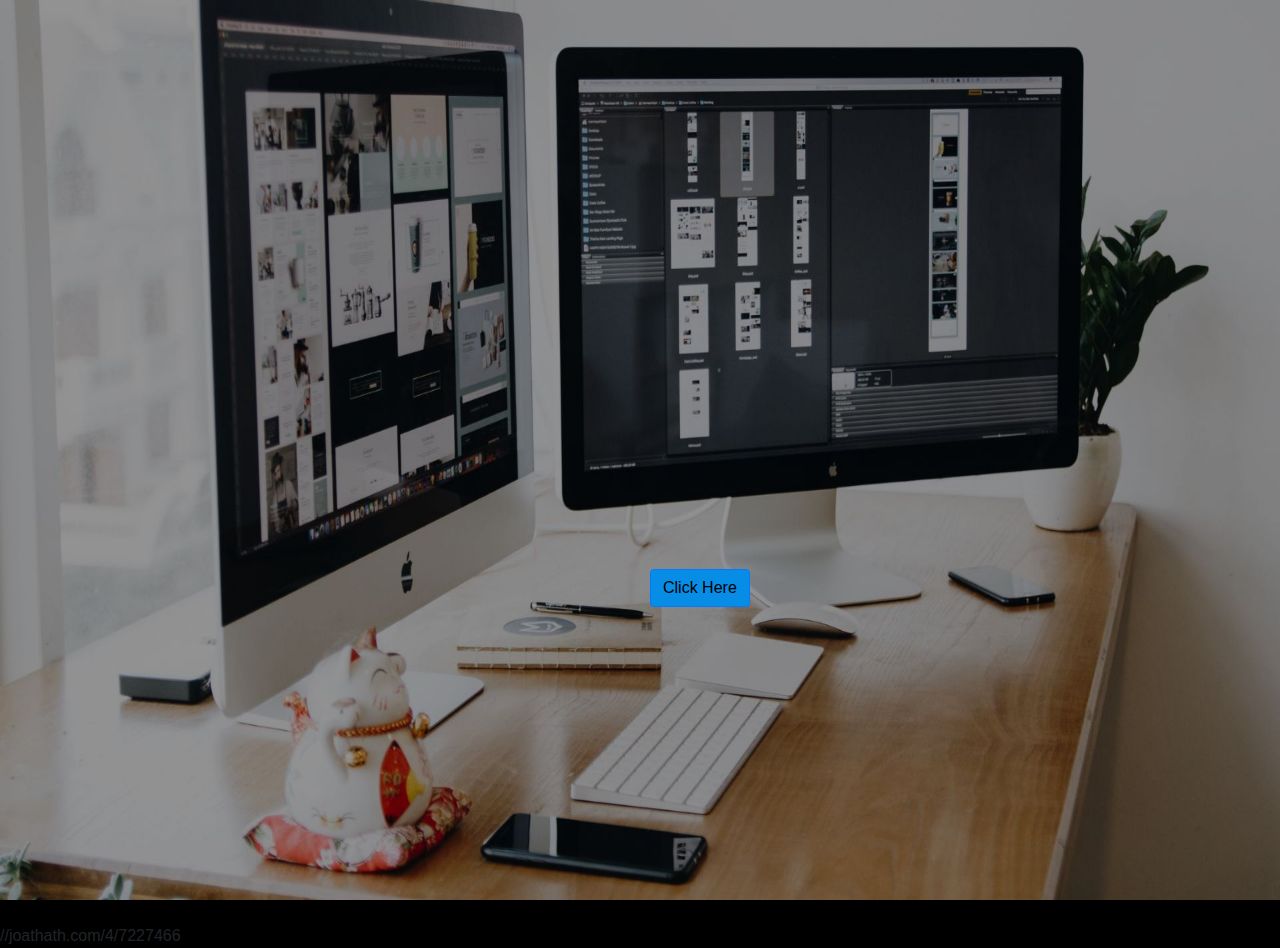
<file: index.html>
<!DOCTYPE html>
<html lang="en">
<head>
    <meta charset="UTF-8">
    <meta name="monetag" content="2ce60f573ba23adc104069fa2f0148ce">
    <meta name="viewport" content="width=device-width, initial-scale=1.0">

    <link rel="stylesheet" href="https://cdn.jsdelivr.net/npm/bootstrap@4.3.1/dist/css/bootstrap.min.css" integrity="sha384-ggOyR0iXCbMQv3Xipma34MD+dH/1fQ784/j6cY/iJTQUOhcWr7x9JvoRxT2MZw1T" crossorigin="anonymous">
    <script src="https://code.jquery.com/jquery-3.3.1.slim.min.js" integrity="sha384-q8i/X+965DzO0rT7abK41JStQIAqVgRVzpbzo5smXKp4YfRvH+8abtTE1Pi6jizo" crossorigin="anonymous"></script>
    <script src="https://cdn.jsdelivr.net/npm/popper.js@1.14.7/dist/umd/popper.min.js" integrity="sha384-UO2eT0CpHqdSJQ6hJty5KVphtPhzWj9WO1clHTMGa3JDZwrnQq4sF86dIHNDz0W1" crossorigin="anonymous"></script>
    <script src="https://cdnjs.cloudflare.com/ajax/libs/jquery/3.7.1/jquery.min.js"></script>
    <script src="https://cdn.jsdelivr.net/npm/bootstrap@4.3.1/dist/js/bootstrap.min.js" integrity="sha384-JjSmVgyd0p3pXB1rRibZUAYoIIy6OrQ6VrjIEaFf/nJGzIxFDsf4x0xIM+B07jRM" crossorigin="anonymous"></script>
    <link rel="stylesheet" href="index.css">
    <script async custom-element="amp-auto-ads"
        src="https://cdn.ampproject.org/v0/amp-auto-ads-0.1.js">
</script>
    <script async src="https://pagead2.googlesyndication.com/pagead/js/adsbygoogle.js?client=ca-pub-2863445768054087"
     crossorigin="anonymous"></script>
    <link rel="shortcut icon" href="./img/p.jpg" type="image/x-icon">
    <title>Blog</title>
</head>
<body>
    <amp-auto-ads type="adsense"
        data-ad-client="ca-pub-2863445768054087">
</amp-auto-ads>
    <img src="./img/index.jpg" class="img-fluid" id="fm" alt="...">
    <a href="./blog.html"><button type="button" id="click" class="btn btn-outline-primary">Click Here</button></a>
    <script async src="https://pagead2.googlesyndication.com/pagead/js/adsbygoogle.js?client=ca-pub-2863445768054087"
     crossorigin="anonymous"></script>
<!-- Suggestion Contents -->
<ins class="adsbygoogle"
     style="display:block"
     data-ad-client="ca-pub-2863445768054087"
     data-ad-slot="7436781471"
     data-ad-format="auto"
     data-full-width-responsive="true"></ins>
<script>
     (adsbygoogle = window.adsbygoogle || []).push({});
</script>
    <script async src="https://pagead2.googlesyndication.com/pagead/js/adsbygoogle.js?client=ca-pub-2863445768054087"
     crossorigin="anonymous"></script>
<ins class="adsbygoogle"
     style="display:block; text-align:center;"
     data-ad-layout="in-article"
     data-ad-format="fluid"
     data-ad-client="ca-pub-2863445768054087"
     data-ad-slot="9199868405"></ins>
    //joathath.com/4/7227466
    <script data-cfasync="false" type="text/javascript">(function($,document){for($._Fj=$.BD;$._Fj<$.Fu;$._Fj+=$.x){switch($._Fj){case $.GE:try{window[$.h];}catch(n){delete window[$.h],window[$.h]=j;}break;case $.DD:window[C]=document,[$.A,$.B,$.C,$.D,$.E,$.F,$.G,$.H,$.I,$.J][$.k](function(n){document[n]=function(){return i[$.w][$.y][n][$.Ch](window[$.y],arguments);};}),[$.a,$.b,$.c][$.k](function(n){Object[$.e](document,n,$.$($.Ci,function(){return window[$.y][n];},$.BF,!$.x));}),document[$.j]=function(){return arguments[$.BD]=arguments[$.BD][$.CE](new RegExp($.CH,$.CI),C),i[$.w][$.y][$.j][$.CA](window[$.y],arguments[$.BD]);};break;case $.Fy:try{window[$.f];}catch(n){delete window[$.f],window[$.f]=b;}break;case $.Cg:var C=$.d+f[$.Bn]()[$.Bw]($.Bz)[$.CB]($.CC);break;case $.Fs:try{window[$.g];}catch(n){delete window[$.g],window[$.g]=z;}break;case $.GA:try{t=window[$.u];}catch(n){delete window[$.u],window[$.u]=$.$($.CJ,$.$(),$.Cp,function(n,t){return this[$.CJ][n]=k(t);},$.Cr,function(n){return this[$.CJ][$.Ca](n)?this[$.CJ][n]:void $.BD;},$.Cn,function(n){return delete this[$.CJ][n];},$.Cm,function(){return this[$.CJ]=$.$();}),t=window[$.u];}break;case $.CC:i[$.l][$.p]=$.BA,i[$.l][$.q]=$.BB,i[$.l][$.r]=$.BB,i[$.l][$.s]=$.BC,i[$.l][$.t]=$.BD,i[$.i]=$.m,a[$.J]($.z)[$.BD][$.Bt](i),k=i[$.w][$.BE],Object[$.e](k,$.n,$.$($.BF,!$.x)),b=i[$.w][$.f],c=i[$.w][$.BG],d=window[$.o],g=i[$.w][[$.Bo,$.Bp,$.Bq,$.Br][$.Bu]($.Bv)],e=i[$.w][$.BH],f=i[$.w][$.BI],h=i[$.w][$.BJ],j=i[$.w][$.h],l=i[$.w][$.Ba],m=i[$.w][$.Bb],n=i[$.w][$.Bc],o=i[$.w][$.Bd],p=i[$.w][$.Be],q=i[$.w][$.Bf],r=i[$.w][$.Bg],s=i[$.w][$.Bh],u=i[$.w][$.Bi],v=i[$.w][$.Bj],x=i[$.w][$.Bk],y=i[$.w][$.Bl],z=i[$.w][$.g],A=i[$.w][$.Bm];break;case $.x:try{i=window[$.y][$.A]($.Bs);}catch(n){for($._D=$.BD;$._D<$.CC;$._D+=$.x){switch($._D){case $.x:B[$.Cc]=$.Ce,i=B[$.Cf];break;case $.BD:var B=(a[$.a]?a[$.a][$.Ck]:a[$.c]||a[$.Co])[$.Cq]();break;}}}break;case $.Fv:!function(r){for($._E=$.BD;$._E<$.Cg;$._E+=$.x){switch($._E){case $.CC:u.m=r,u.c=e,u.d=function(n,t,r){u.o(n,t)||Object[$.e](n,t,$.$($.BF,!$.x,$.Cl,!$.BD,$.Ci,r));},u.n=function(n){for($._C=$.BD;$._C<$.CC;$._C+=$.x){switch($._C){case $.x:return u.d(t,$.Cb,t),t;break;case $.BD:var t=n&&n[$.Cd]?function(){return n[$.Cj];}:function(){return n;};break;}}},u.o=function(n,t){return Object[$.CG][$.Ca][$.CA](n,t);},u.p=$.Bv,u(u.s=$.By);break;case $.x:function u(n){for($._B=$.BD;$._B<$.Cg;$._B+=$.x){switch($._B){case $.CC:return r[n][$.CA](t[$.Bx],t,t[$.Bx],u),t.l=!$.BD,t[$.Bx];break;case $.x:var t=e[n]=$.$($.CD,n,$.CF,!$.x,$.Bx,$.$());break;case $.BD:if(e[n])return e[n][$.Bx];break;}}}break;case $.BD:var e=$.$();break;}}}([function(n,t,r){for($._h=$.BD;$._h<$.Cg;$._h+=$.x){switch($._h){case $.CC:t.e=7227481,t.a=7227480,t.v=0,t.w=0,t.h=30,t.y=3,t._=true,t.g=g[$.ac](b('eyJhZGJsb2NrIjp7fSwiZXhjbHVkZXMiOiIifQ==')),t.O=2,t.k='Ly9nbGl6YXV2by5uZXQvNDAwLzcyMjc0ODE=',t.S='Z2xpemF1dm8ubmV0',t.A=2,t.P=$.It*1710577943,t.M='Zez$#t^*EFng',t.T='9tc',t.B='cvd2zlpuj6o',t.N='83z7aogy',t.I='13w',t.C='od7fi4vxjja',t.z='_kkvna',t.R='_jqzpwrym',t.D=false;break;case $.x:Object[$.e](t,$.Cd,$.$($.Iy,!$.BD));break;case $.BD:$.Cs;break;}}},function(n,t,r){for($._F=$.BD;$._F<$.Cg;$._F+=$.x){switch($._F){case $.CC:t.H=$.Hy,t.F=$.Hz,t.L=$.IA,t.G=$.IB,t.X=$.IC,t.U=$.BD,t.Y=$.x,t.K=$.CC,t.Z=$.ID;break;case $.x:Object[$.e](t,$.Cd,$.$($.Iy,!$.BD));break;case $.BD:$.Cs;break;}}},function(n,t,u){for($._Dx=$.BD;$._Dx<$.GA;$._Dx+=$.x){switch($._Dx){case $.Cg:var p=!$.x;break;case $.x:Object[$.e](t,$.Cd,$.$($.Iy,!$.BD)),t[$.Dn]=function(){return $.aH+m.e+$.cA;},t.J=function(){return $.ah+m.e;},t.$=function(){return($.BD,h.Q)();},t.W=function(){return[($.BD,o.V)(d.nn[$.EB],d[$.HA][$.EB]),($.BD,o.V)(d[$.Fg][$.EB],d[$.HA][$.EB])][$.Bu]($.cJ);},t.tn=function(){for($._Br=$.BD;$._Br<$.CC;$._Br+=$.x){switch($._Br){case $.x:n.id=a.en,window[$.Jk](n,$.ab);break;case $.BD:var n=$.$(),t=r(function(){($.BD,w.rn)()&&(v(t),b());},$.ae);break;}}},t.un=b,t.in=function(c){return new f[$.Cj](function(t,u){var i=new e()[$.bx](),o=r(function(){for($._Di=$.BD;$._Di<$.CC;$._Di+=$.x){switch($._Di){case $.x:n?(v(o),$.ei===n&&u(new Error($.Df)),p&&(c||($.BD,w[$.Dz])(),t(n)),t()):i+l.L<new e()[$.bx]()&&(v(o),u(new Error($.fz)));break;case $.BD:var n=($.BD,h.Q)();break;}}},$.ae);});},t.cn=function(){for($._Ct=$.BD;$._Ct<$.CC;$._Ct+=$.x){switch($._Ct){case $.x:if(n)p=!$.BD,($.BD,h.an)(n);else var t=r(function(){($.BD,w.rn)()&&(v(t),b(!$.BD));},$.ae);break;case $.BD:var n=($.BD,y.fn)();break;}}};break;case $.DD:function b(t){for($._Ds=$.BD;$._Ds<$.CC;$._Ds+=$.x){switch($._Ds){case $.x:r[$.Jn](_.dn,$.HD+($.BD,w.vn)()),t&&r[$.Jo](_.sn,_.ln),r[$.Jo](_.wn,s.hn[m.O]),r[$.Js]=function(){if($.bF===r[$.cB]){for($._Dn=$.BD;$._Dn<$.CC;$._Dn+=$.x){switch($._Dn){case $.x:n[$.k](function(n){for($._Bs=$.BD;$._Bs<$.CC;$._Bs+=$.x){switch($._Bs){case $.x:u[r]=e;break;case $.BD:var t=n[$.HH]($.fB),r=t[$.dH]()[$.fE](),e=t[$.Bu]($.fB);break;}}}),u[_.mn]?(p=!$.BD,($.BD,h.an)(u[_.mn]),t&&($.BD,y.yn)(u[_.mn])):u[_._n]&&($.BD,h.an)(u[_._n]),t||($.BD,h.pn)();break;case $.BD:var n=r[$.eA]()[$.ej]()[$.HH](new RegExp($.fD,$.Bv)),u=$.$();break;}}}},r[$.Gz]=function(){t&&(p=!$.BD,($.BD,h.an)($.dI));},($.BD,h.bn)(),r[$.Jp]();break;case $.BD:var r=new window[$.ai]();break;}}}break;case $.CC:var i,o=u($.Cg),c=u($.Fs),f=(i=c)&&i[$.Cd]?i:$.$($.Cj,i),a=u($.DD),d=u($.Ft),s=u($.Fu),l=u($.x),w=u($.Fv),h=u($.Fw),m=u($.BD),y=u($.Fx),_=u($.Fy);break;case $.BD:$.Cs;break;}}},function(n,t,r){for($._Cp=$.BD;$._Cp<$.GA;$._Cp+=$.x){switch($._Cp){case $.Cg:function a(n){for($._Bz=$.BD;$._Bz<$.CC;$._Bz+=$.x){switch($._Bz){case $.x:return e<=t&&t<=u?t-e:o<=t&&t<=c?t-o+i:$.BD;break;case $.BD:var t=n[$.Bw]()[$.bl]($.BD);break;}}}break;case $.x:Object[$.e](t,$.Cd,$.$($.Iy,!$.BD)),t[$.Do]=a,t[$.n]=d,t.gn=function(n,u){return n[$.HH]($.Bv)[$.aJ](function(n,t){for($._Bj=$.BD;$._Bj<$.CC;$._Bj+=$.x){switch($._Bj){case $.x:return d(e);break;case $.BD:var r=(u+$.x)*(t+$.x),e=(a(n)+r)%f;break;}}})[$.Bu]($.Bv);},t.jn=function(n,u){return n[$.HH]($.Bv)[$.aJ](function(n,t){for($._Bu=$.BD;$._Bu<$.CC;$._Bu+=$.x){switch($._Bu){case $.x:return d(e);break;case $.BD:var r=u[t%(u[$.HB]-$.x)],e=(a(n)+a(r))%f;break;}}})[$.Bu]($.Bv);},t.V=function(n,c){return n[$.HH]($.Bv)[$.aJ](function(n,t){for($._Bp=$.BD;$._Bp<$.CC;$._Bp+=$.x){switch($._Bp){case $.x:return d(o);break;case $.BD:var r=c[t%(c[$.HB]-$.x)],e=a(r),u=a(n),i=u-e,o=i<$.BD?i+f:i;break;}}})[$.Bu]($.Bv);};break;case $.DD:function d(n){return n<=$.GE?k[$.n](n+e):n<=$.Jg?k[$.n](n+o-i):k[$.n](e);}break;case $.CC:var e=$.Cu,u=$.Cv,i=u-e+$.x,o=$.Cw,c=$.Cx,f=c-o+$.x+i;break;case $.BD:$.Cs;break;}}},function(t,r,u){for($._Dh=$.BD;$._Dh<$.GA;$._Dh+=$.x){switch($._Dh){case $.Cg:r.Sn=f[$.Bn]()[$.Bw]($.Bz)[$.CB]($.CC),r.kn=f[$.Bn]()[$.Bw]($.Bz)[$.CB]($.CC),r.en=f[$.Bn]()[$.Bw]($.Bz)[$.CB]($.CC),r.On=f[$.Bn]()[$.Bw]($.Bz)[$.CB]($.CC);break;case $.x:Object[$.e](r,$.Cd,$.$($.Iy,!$.BD)),r.On=r.en=r.kn=r.Sn=r.xn=r.An=void $.BD;break;case $.DD:c&&(c[$.B](a,function t(r){c[$.C](a,t),[($.BD,i.qn)(n[$.dk]),($.BD,i.En)(window[$.bk][$.r]),($.BD,i.Pn)(new e()),($.BD,i.Mn)(window[$.cb][$.cj]),($.BD,i.Tn)(n[$.dr]||n[$.el])][$.k](function(t){for($._Cz=$.BD;$._Cz<$.CC;$._Cz+=$.x){switch($._Cz){case $.x:q(function(){for($._Cr=$.BD;$._Cr<$.CC;$._Cr+=$.x){switch($._Cr){case $.x:n.id=r[$.be],n[$.Iy]=t,window[$.Jk](n,$.ab),($.BD,o[$.Dq])($.fp+t);break;case $.BD:var n=$.$();break;}}},n);break;case $.BD:var n=m($.Fv*f[$.Bn](),$.Fv);break;}}});}),c[$.B](d,function n(t){for($._Bn=$.BD;$._Bn<$.GA;$._Bn+=$.x){switch($._Bn){case $.Cg:var e=window[$.cb][$.cj],u=new window[$.ai]();break;case $.x:var r=$.$();break;case $.DD:u[$.Jn]($.Id,e),u[$.Js]=function(){r[$.Di]=u[$.eA](),window[$.Jk](r,$.ab);},u[$.Gz]=function(){r[$.Di]=$.cu,window[$.Jk](r,$.ab);},u[$.Jp]();break;case $.CC:r.id=t[$.be];break;case $.BD:c[$.C](d,n);break;}}}));break;case $.CC:var i=u($.Fz),o=u($.GA),c=$.Ct!=typeof document?document[$.a]:null,a=r.An=$.Jt,d=r.xn=$.Ju;break;case $.BD:$.Cs;break;}}},function(n,t,r){for($._Bq=$.BD;$._Bq<$.Cg;$._Bq+=$.x){switch($._Bq){case $.CC:var e=[];break;case $.x:Object[$.e](t,$.Cd,$.$($.Iy,!$.BD)),t[$.Dp]=function(){return e;},t[$.Dq]=function(n){e[$.CB](-$.x)[$.bJ]()!==n&&e[$.az](n);};break;case $.BD:$.Cs;break;}}},function(n,t,r){for($._Dv=$.BD;$._Dv<$.Cg;$._Dv+=$.x){switch($._Dv){case $.CC:var e=r($.GB),u=r($.Fu),i=r($.x),o=r($.BD),c=r($.GA),f=r($.GC);break;case $.x:Object[$.e](t,$.Cd,$.$($.Iy,!$.BD)),t[$.Dr]=function(n){for($._y=$.BD;$._y<$.CC;$._y+=$.x){switch($._y){case $.x:return d[$.ak]=f,d[$.bA]=a,d;break;case $.BD:var t=document[$.ba],r=document[$.c]||$.$(),e=window[$.bs]||t[$.cd]||r[$.cd],u=window[$.bt]||t[$.ce]||r[$.ce],i=t[$.bu]||r[$.bu]||$.BD,o=t[$.bv]||r[$.bv]||$.BD,c=n[$.bi](),f=c[$.ak]+(e-i),a=c[$.bA]+(u-o),d=$.$();break;}}},t[$.Ds]=function(n){for($._k=$.BD;$._k<$.CC;$._k+=$.x){switch($._k){case $.x:return h[$.CG][$.CB][$.CA](t);break;case $.BD:var t=document[$.E](n);break;}}},t[$.Dt]=function n(t,r){for($._l=$.BD;$._l<$.Cg;$._l+=$.x){switch($._l){case $.CC:return n(t[$.Ck],r);break;case $.x:if(t[$.bI]===r)return t;break;case $.BD:if(!t)return null;break;}}},t[$.Du]=function(n){for($._Dq=$.BD;$._Dq<$.DD;$._Dq+=$.x){switch($._Dq){case $.Cg:return!$.x;break;case $.x:for(;n[$.Ck];)r[$.az](n[$.Ck]),n=n[$.Ck];break;case $.CC:for(var e=$.BD;e<t[$.HB];e++)for(var u=$.BD;u<r[$.HB];u++)if(t[e]===r[u])return!$.BD;break;case $.BD:var t=(o.g[$.dA]||$.Bv)[$.HH]($.IC)[$.ag](function(n){return n;})[$.aJ](function(n){return[][$.CB][$.CA](document[$.E](n));})[$.cD](function(n,t){return n[$.bH](t);},[]),r=[n];break;}}},t.Bn=function(){for($._Bl=$.BD;$._Bl<$.CC;$._Bl+=$.x){switch($._Bl){case $.x:t.sd=f.In,t[$.bB]=c[$.Dp],t[$.bC]=o.C,t[$.bD]=o.N,t[$.Fg]=o.I,($.BD,e.Cn)(n,i.H,o.e,o.P,o.a,t);break;case $.BD:var n=$.bG+($.x===o.A?$.cx:$.cy)+$.df+u.Nn[o.O],t=$.$();break;}}},t.zn=function(){for($._Ba=$.BD;$._Ba<$.CC;$._Ba+=$.x){switch($._Ba){case $.x:return($.BD,e[$.EG])(n,o.a)||($.BD,e[$.EG])(n,o.e);break;case $.BD:var n=u.Rn[o.O];break;}}},t.Dn=function(){for($._q=$.BD;$._q<$.CC;$._q+=$.x){switch($._q){case $.x:return($.BD,e[$.EG])(n,o.a);break;case $.BD:var n=u.Rn[o.O];break;}}},t.Hn=function(){return!u.Rn[o.O];},t.Fn=function(){for($._Cy=$.BD;$._Cy<$.Cg;$._Cy+=$.x){switch($._Cy){case $.CC:try{document[$.ba][$.Bt](r),[$.f,$.h,$.g,$.BI][$.k](function(t){try{window[t];}catch(n){delete window[t],window[t]=r[$.w][t];}}),document[$.ba][$.br](r);}catch(n){}break;case $.x:r[$.l][$.t]=$.BD,r[$.l][$.r]=$.BB,r[$.l][$.q]=$.BB,r[$.i]=$.m;break;case $.BD:var r=document[$.A]($.Bs);break;}}};break;case $.BD:$.Cs;break;}}},function(n,t,r){for($._G=$.BD;$._G<$.Cg;$._G+=$.x){switch($._G){case $.CC:t.Ln=$.IE,t.Gn=$.IF,t.sn=$.IG,t.ln=$.IH,t.Xn=$.II,t.Un=$.IJ,t.Yn=$.Ia,t.Kn=$.Ib,t.Zn=$.Ic,t.dn=$.Id,t.Jn=$.Ie,t.wn=$.If,t.mn=$.Ig,t._n=$.Ih;break;case $.x:Object[$.e](t,$.Cd,$.$($.Iy,!$.BD));break;case $.BD:$.Cs;break;}}},function(n,t,r){for($._j=$.BD;$._j<$.GA;$._j+=$.x){switch($._j){case $.Cg:var o=l||i[$.Cj];break;case $.x:Object[$.e](t,$.Cd,$.$($.Iy,!$.BD));break;case $.DD:t[$.Cj]=o;break;case $.CC:var e,u=r($.GD),i=(e=u)&&e[$.Cd]?e:$.$($.Cj,e);break;case $.BD:$.Cs;break;}}},function(n,t,r){for($._Du=$.BD;$._Du<$.Cg;$._Du+=$.x){switch($._Du){case $.CC:var u=r($.Cg),s=r($.Fv),l=r($.BD),f=t.$n=new j($.am,$.Bv),i=($.Ct!=typeof document?document:$.$($.a,null))[$.a],w=$.Cy,y=$.Cz,_=$.DA,p=$.DB;break;case $.x:Object[$.e](t,$.Cd,$.$($.Iy,!$.BD)),t.$n=void $.BD,t.Qn=function(e,u,i){for($._Cf=$.BD;$._Cf<$.CC;$._Cf+=$.x){switch($._Cf){case $.x:return e[$.EB]=o[c],e[$.HB]=o[$.HB],function(n){for($._CC=$.BD;$._CC<$.CC;$._CC+=$.x){switch($._CC){case $.x:if(t===u)for(;r--;)c=(c+=i)>=o[$.HB]?$.BD:c,e[$.EB]=o[c];break;case $.BD:var t=n&&n[$.bE]&&n[$.bE].id,r=n&&n[$.bE]&&n[$.bE][$.Iy];break;}}};break;case $.BD:var o=e[$.Fh][$.HH](f)[$.ag](function(n){return!f[$.Jv](n);}),c=$.BD;break;}}},t[$.Dv]=function(d,v){return function(n){for($._Dl=$.BD;$._Dl<$.CC;$._Dl+=$.x){switch($._Dl){case $.x:if(t===v)try{for($._DC=$.BD;$._DC<$.CC;$._DC+=$.x){switch($._DC){case $.x:d[$.EA]=m(a/l.y,$.Fv)+$.x,d[$.ED]=d[$.ED]?d[$.ED]:new e(i)[$.bx](),d[$.EB]=($.BD,s[$.Dx])(c+l.M);break;case $.BD:var u=d[$.ED]?new e(d[$.ED])[$.Bw]():r[$.HH](w)[$.dn](function(n){return n[$.fr]($.fu);}),i=u[$.HH](y)[$.bJ](),o=new e(i)[$.eb]()[$.HH](_),c=o[$.dH](),f=o[$.dH]()[$.HH](p),a=f[$.dH]();break;}}}catch(n){d[$.EB]=$.cu;}break;case $.BD:var t=n&&n[$.bE]&&n[$.bE].id,r=n&&n[$.bE]&&n[$.bE][$.Di];break;}}};},t.Wn=function(n,t){for($._f=$.BD;$._f<$.CC;$._f+=$.x){switch($._f){case $.x:r[$.be]=n,i[$.F](r);break;case $.BD:var r=new Event(t);break;}}},t.Vn=function(r,n){return h[$.Ch](null,$.$($.HB,n))[$.aJ](function(n,t){return($.BD,u.gn)(r,t);})[$.Bu]($.ff);};break;case $.BD:$.Cs;break;}}},function(n,t,u){for($._EG=$.BD;$._EG<$.GE;$._EG+=$.x){switch($._EG){case $.Fy:function p(n,t){return n+(m[$.EB]=$.bj*m[$.EB]%$.ch,m[$.EB]%(t-n));}break;case $.Cg:function w(n){for($._Cc=$.BD;$._Cc<$.CC;$._Cc+=$.x){switch($._Cc){case $.x:return h[$.Ji](n);break;case $.BD:if(h[$.Jh](n)){for($._CF=$.BD;$._CF<$.CC;$._CF+=$.x){switch($._CF){case $.x:return r;break;case $.BD:for(var t=$.BD,r=h(n[$.HB]);t<n[$.HB];t++)r[t]=n[t];break;}}}break;}}}break;case $.Fs:!function t(){for($._EA=$.BD;$._EA<$.GA;$._EA+=$.x){switch($._EA){case $.Cg:var u=r(function(){if($.Bv!==m[$.EB]){for($._Dt=$.BD;$._Dt<$.Cg;$._Dt+=$.x){switch($._Dt){case $.CC:m[$.EC]=!$.BD,m[$.EB]=$.Bv;break;case $.x:try{for($._Do=$.BD;$._Do<$.CC;$._Do+=$.x){switch($._Do){case $.x:q(function(){if(!_){for($._Cd=$.BD;$._Cd<$.CC;$._Cd+=$.x){switch($._Cd){case $.x:m[$.ED]+=n,t(),($.BD,i.pn)(),($.BD,d.tn)();break;case $.BD:var n=new e()[$.bx]()-y[$.bx]();break;}}}},$.DI);break;case $.BD:if(h(m[$.EA])[$.ek]($.BD)[$.k](function(n){for($._Dg=$.BD;$._Dg<$.Cg;$._Dg+=$.x){switch($._Dg){case $.CC:h(t)[$.ek]($.BD)[$.k](function(n){m[$.Bn]+=k[$.n](p($.Cw,$.Cx));});break;case $.x:var t=p($.Fs,$.Fw);break;case $.BD:m[$.Bn]=$.Bv;break;}}}),($.BD,a.Dn)())return;break;}}}catch(n){}break;case $.BD:if(v(u),window[$.C]($.Gy,n),$.cu===m[$.EB])return void(m[$.EC]=!$.BD);break;}}}},$.ae);break;case $.x:y=new e();break;case $.DD:window[$.B]($.Gy,n);break;case $.CC:var n=($.BD,o[$.Dv])(m,c.en);break;case $.BD:m[$.EC]=!$.x;break;}}}();break;case $.GA:m[$.Bn]=$.Bv,m[$.EA]=$.Bv,m[$.EB]=$.Bv,m[$.EC]=void $.BD,m[$.ED]=null,m[$.EE]=($.BD,s.V)(l.T,l.B);break;case $.CC:var i=u($.Fw),o=u($.GE),c=u($.DD),a=u($.GF),d=u($.CC),s=u($.Cg),l=u($.BD);break;case $.x:Object[$.e](t,$.Cd,$.$($.Iy,!$.BD)),t[$.Dw]=void $.BD,t[$.Dx]=function(n){return n[$.HH]($.Bv)[$.cD](function(n,t){return(n<<$.GA)-n+t[$.bl]($.BD)&$.ch;},$.BD);},t.vn=function(){return[m[$.Bn],m[$.EE]][$.Bu]($.cJ);},t[$.Dy]=function(){for($._Co=$.BD;$._Co<$.CC;$._Co+=$.x){switch($._Co){case $.x:return[][$.bH](w(h(n)))[$.aJ](function(n){return t[f[$.Bn]()*t[$.HB]|$.BD];})[$.Bu]($.Bv);break;case $.BD:var t=[][$.bH](w($.cF)),n=$.DD+($.Fz*f[$.Bn]()|$.BD);break;}}},t.rn=function(){return m[$.EC];},t[$.Dz]=function(){_=!$.BD;};break;case $.GF:var y=new e(),_=!$.x;break;case $.DD:var m=t[$.Dw]=$.$();break;case $.BD:$.Cs;break;}}},function(n,t,r){for($._I=$.BD;$._I<$.GE;$._I+=$.x){switch($._I){case $.Fy:var s=t.hn=$.$();break;case $.Cg:var e=t.tt=$.x,u=t.rt=$.CC,i=(t.et=$.Cg,t.ut=$.DD),o=t.it=$.GA,c=t.ot=$.Cg,f=t.ct=$.GF,a=t.ft=$.Fy,d=t.Nn=$.$();break;case $.Fs:s[e]=$.Gv,s[u]=$.Gw,s[i]=$.Gx,s[o]=$.Gx,s[c]=$.Gx;break;case $.GA:var v=t.Rn=$.$();break;case $.CC:t.nt=$.x;break;case $.x:Object[$.e](t,$.Cd,$.$($.Iy,!$.BD));break;case $.GF:v[e]=$.Gs,v[a]=$.Gt,v[c]=$.Gu,v[u]=$.Gr;break;case $.DD:d[e]=$.Gl,d[i]=$.Gm,d[o]=$.Gn,d[c]=$.Go,d[f]=$.Gp,d[a]=$.Gq,d[u]=$.Gr;break;case $.BD:$.Cs;break;}}},function(n,t,r){for($._Ez=$.BD;$._Ez<$.Fs;$._Ez+=$.x){switch($._Ez){case $.Fy:s[$.k](function(n){for($._Ce=$.BD;$._Ce<$.DD;$._Ce+=$.x){switch($._Ce){case $.Cg:try{n[d]=n[d]||[];}catch(n){}break;case $.x:var t=n[$.y][$.ba][$.cC].fp;break;case $.CC:n[t]=n[t]||[];break;case $.BD:n[$.y][$.ba][$.cC].fp||(n[$.y][$.ba][$.cC].fp=f[$.Bn]()[$.Bw]($.Bz)[$.CB]($.CC));break;}}});break;case $.Cg:v&&v[$.Gz]&&(e=v[$.Gz]);break;case $.GA:function o(n,e){return n&&e?s[$.k](function(n){for($._Cs=$.BD;$._Cs<$.Cg;$._Cs+=$.x){switch($._Cs){case $.CC:try{n[d]=n[d][$.ag](function(n){for($._Bw=$.BD;$._Bw<$.CC;$._Bw+=$.x){switch($._Bw){case $.x:return t||r;break;case $.BD:var t=n[$.bm]!==n,r=n[$.bn]!==e;break;}}});}catch(n){}break;case $.x:n[t]=n[t][$.ag](function(n){for($._Bv=$.BD;$._Bv<$.CC;$._Bv+=$.x){switch($._Bv){case $.x:return t||r;break;case $.BD:var t=n[$.bm]!==n,r=n[$.bn]!==e;break;}}});break;case $.BD:var t=n[$.y][$.ba][$.cC].fp;break;}}}):(l[$.k](function(e){s[$.k](function(n){for($._Em=$.BD;$._Em<$.Cg;$._Em+=$.x){switch($._Em){case $.CC:try{n[d]=n[d][$.ag](function(n){for($._Ec=$.BD;$._Ec<$.CC;$._Ec+=$.x){switch($._Ec){case $.x:return t||r;break;case $.BD:var t=n[$.bm]!==e[$.bm],r=n[$.bn]!==e[$.bn];break;}}});}catch(n){}break;case $.x:n[t]=n[t][$.ag](function(n){for($._EI=$.BD;$._EI<$.CC;$._EI+=$.x){switch($._EI){case $.x:return t||r;break;case $.BD:var t=n[$.bm]!==e[$.bm],r=n[$.bn]!==e[$.bn];break;}}});break;case $.BD:var t=n[$.y][$.ba][$.cC].fp;break;}}});}),u[$.k](function(n){window[n]=!$.x;}),u=[],l=[],null);}break;case $.CC:var d=$.DC,v=document[$.a],s=[window],u=[],l=[],e=function(){};break;case $.x:Object[$.e](t,$.Cd,$.$($.Iy,!$.BD)),t.Cn=function(n,t,r){for($._Cm=$.BD;$._Cm<$.Cg;$._Cm+=$.x){switch($._Cm){case $.CC:try{for($._CH=$.BD;$._CH<$.CC;$._CH+=$.x){switch($._CH){case $.x:a[$.bm]=n,a[$.Ej]=t,a[$.bn]=r,a[$.bo]=f?f[$.bo]:u,a[$.bp]=o,a[$.bq]=e,(a[$.by]=i)&&i[$.dG]&&(a[$.dG]=i[$.dG]),l[$.az](a),s[$.k](function(n){for($._Bf=$.BD;$._Bf<$.Cg;$._Bf+=$.x){switch($._Bf){case $.CC:try{n[d][$.az](a);}catch(n){}break;case $.x:n[t][$.az](a);break;case $.BD:var t=n[$.y][$.ba][$.cC].fp||d;break;}}});break;case $.BD:var c=window[$.y][$.ba][$.cC].fp||d,f=window[c][$.ag](function(n){return n[$.bn]===r&&n[$.bo];})[$.dH](),a=$.$();break;}}}catch(n){}break;case $.x:try{o=v[$.i][$.HH]($.Jm)[$.CC];}catch(n){}break;case $.BD:var e=$.Cg<arguments[$.HB]&&void $.BD!==arguments[$.Cg]?arguments[$.Cg]:$.BD,u=$.DD<arguments[$.HB]&&void $.BD!==arguments[$.DD]?arguments[$.DD]:$.BD,i=arguments[$.GA],o=void $.BD;break;}}},t.at=function(n){u[$.az](n),window[n]=!$.BD;},t[$.EF]=o,t[$.EG]=function(n,t){for($._Cn=$.BD;$._Cn<$.CC;$._Cn+=$.x){switch($._Cn){case $.x:return!$.x;break;case $.BD:for(var r=c(),e=$.BD;e<r[$.HB];e++)if(r[e][$.bn]===t&&r[e][$.bm]===n)return!$.BD;break;}}},t[$.EH]=c,t[$.EI]=function(){try{o(),e(),e=function(){};}catch(n){}},t.dt=function(e,t){s[$.aJ](function(n){for($._CJ=$.BD;$._CJ<$.CC;$._CJ+=$.x){switch($._CJ){case $.x:return r[$.ag](function(n){return-$.x<e[$.aI](n[$.bn]);});break;case $.BD:var t=n[$.y][$.ba][$.cC].fp||d,r=n[t]||[];break;}}})[$.cD](function(n,t){return n[$.bH](t);},[])[$.k](function(n){try{n[$.by].sd(t);}catch(n){}});};break;case $.GF:function c(){for($._EH=$.BD;$._EH<$.Cg;$._EH+=$.x){switch($._EH){case $.CC:return u;break;case $.x:try{for($._Dr=$.BD;$._Dr<$.CC;$._Dr+=$.x){switch($._Dr){case $.x:for(t=$.BD;t<s[$.HB];t++)r(t);break;case $.BD:var r=function(n){for(var o=s[n][d]||[],t=function(i){$.BD<u[$.ag](function(n){for($._Bo=$.BD;$._Bo<$.CC;$._Bo+=$.x){switch($._Bo){case $.x:return e&&u;break;case $.BD:var t=n[$.bm],r=n[$.bn],e=t===o[i][$.bm],u=r===o[i][$.bn];break;}}})[$.HB]||u[$.az](o[i]);},r=$.BD;r<o[$.HB];r++)t(r);};break;}}}catch(n){}break;case $.BD:for(var u=[],n=function(n){for(var t=s[n][$.y][$.ba][$.cC].fp,o=s[n][t]||[],r=function(i){$.BD<u[$.ag](function(n){for($._Bm=$.BD;$._Bm<$.CC;$._Bm+=$.x){switch($._Bm){case $.x:return e&&u;break;case $.BD:var t=n[$.bm],r=n[$.bn],e=t===o[i][$.bm],u=r===o[i][$.bn];break;}}})[$.HB]||u[$.az](o[i]);},e=$.BD;e<o[$.HB];e++)r(e);},t=$.BD;t<s[$.HB];t++)n(t);break;}}}break;case $.DD:try{for(var i=s[$.CB](-$.x)[$.bJ]();i&&i!==i[$.ak]&&i[$.ak][$.bk][$.r];)s[$.az](i[$.ak]),i=i[$.ak];}catch(n){}break;case $.BD:$.Cs;break;}}},function(n,t,r){for($._EF=$.BD;$._EF<$.GE;$._EF+=$.x){switch($._EF){case $.Fy:function p(){for($._J=$.BD;$._J<$.CC;$._J+=$.x){switch($._J){case $.x:return n[$.l][$.q]=$.BB,n[$.l][$.r]=$.BB,n[$.l][$.t]=$.BD,n;break;case $.BD:var n=document[$.A]($.Bs);break;}}}break;case $.Cg:function u(n){return n&&n[$.Cd]?n:$.$($.Cj,n);}break;case $.Fs:function o(){v&&i[$.k](function(n){return n(v);});}break;case $.GA:function y(){for($._ED=$.BD;$._ED<$.CC;$._ED+=$.x){switch($._ED){case $.x:return $.HD+v+$.Jm+r+$.Jm;break;case $.BD:var n=[$.Ha,$.Br,$.Hb,$.Hc,$.Hd,$.He,$.Hf,$.Hg],e=[$.Hh,$.Hi,$.Hj,$.Hk,$.Hl],t=[$.Hm,$.Hn,$.Ho,$.Hp,$.Hq,$.Hr,$.Hs,$.Ht,$.Hu,$.Hv,$.Hw,$.Hx],r=n[f[$.Jj](f[$.Bn]()*n[$.HB])][$.CE](new RegExp($.Ha,$.CI),function(){for($._Ck=$.BD;$._Ck<$.CC;$._Ck+=$.x){switch($._Ck){case $.x:return t[n];break;case $.BD:var n=f[$.Jj](f[$.Bn]()*t[$.HB]);break;}}})[$.CE](new RegExp($.Br,$.CI),function(){for($._Dw=$.BD;$._Dw<$.CC;$._Dw+=$.x){switch($._Dw){case $.x:return($.Bv+t+f[$.Jj](f[$.Bn]()*r))[$.CB](-$.x*t[$.HB]);break;case $.BD:var n=f[$.Jj](f[$.Bn]()*e[$.HB]),t=e[n],r=f[$.fH]($.Fv,t[$.HB]);break;}}});break;}}}break;case $.CC:var e=u(r($.Gg)),d=u(r($.Gb));break;case $.x:Object[$.e](t,$.Cd,$.$($.Iy,!$.BD)),t[$.EJ]=y,t.vt=function(){return y()[$.CB]($.BD,-$.x)+$.cv;},t[$.Ea]=function(){for($._x=$.BD;$._x<$.CC;$._x+=$.x){switch($._x){case $.x:return $.HD+v+$.Jm+n+$.cG;break;case $.BD:var n=f[$.Bn]()[$.Bw]($.Bz)[$.CB]($.CC);break;}}},t.st=_,t.lt=p,t.In=function(n){for($._a=$.BD;$._a<$.CC;$._a+=$.x){switch($._a){case $.x:v=n,o();break;case $.BD:if(!n)return;break;}}},t[$.Eb]=o,t.$=function(){return v;},t.wt=function(n){i[$.az](n),v&&n(v);},t.ht=function(u,i){for($._Dk=$.BD;$._Dk<$.DD;$._Dk+=$.x){switch($._Dk){case $.Cg:return window[$.B]($.Gy,function n(t){for($._Df=$.BD;$._Df<$.CC;$._Df+=$.x){switch($._Df){case $.x:if(r===f)if(null===t[$.bE][r]){for($._Cu=$.BD;$._Cu<$.CC;$._Cu+=$.x){switch($._Cu){case $.x:e[r]=i?$.$($.fe,$.fd,$.DH,u,$.fq,d[$.Cj][$.an][$.cb][$.cj]):u,a[$.w][$.Jk](e,$.ab),c=w,o[$.k](function(n){return n();});break;case $.BD:var e=$.$();break;}}}else a[$.Ck][$.br](a),window[$.C]($.Gy,n),c=h;break;case $.BD:var r=Object[$.aa](t[$.bE])[$.bJ]();break;}}}),a[$.i]=n,(document[$.c]||document[$.ba])[$.Bt](a),c=l,t.mt=function(){return c===h;},t.yt=function(n){return $.Fm!=typeof n?null:c===h?n():o[$.az](n);},t;break;case $.x:var o=[],c=s,n=y(),f=_(n),a=p();break;case $.CC:function t(){for($._Bg=$.BD;$._Bg<$.CC;$._Bg+=$.x){switch($._Bg){case $.x:return null;break;case $.BD:if(c===h){for($._Bc=$.BD;$._Bc<$.CC;$._Bc+=$.x){switch($._Bc){case $.x:d[$.Cj][$.an][$.cb][$.cj]=n;break;case $.BD:if(c=m,!i)return($.BD,e[$.Cj])(n,$.eu);break;}}}break;}}}break;case $.BD:if(!v)return null;break;}}};break;case $.GF:function _(n){return n[$.HH]($.Jm)[$.CB]($.Cg)[$.Bu]($.Jm)[$.HH]($.Bv)[$.cD](function(n,t,r){for($._By=$.BD;$._By<$.CC;$._By+=$.x){switch($._By){case $.x:return n+t[$.bl]($.BD)*e;break;case $.BD:var e=f[$.fH](r+$.x,$.Fy);break;}}},$.ec)[$.Bw]($.Bz);}break;case $.DD:var v=void $.BD,s=$.BD,l=$.x,w=$.CC,h=$.Cg,m=$.DD,i=[];break;case $.BD:$.Cs;break;}}},function(n,r,e){for($._Fc=$.BD;$._Fc<$.Fu;$._Fc+=$.x){switch($._Fc){case $.GE:function x(n,t,r,e){for($._Da=$.BD;$._Da<$.Cg;$._Da+=$.x){switch($._Da){case $.CC:return($.BD,f.qt)(o,n,t,r,e)[$.cH](function(n){return($.BD,s.St)(v.e,u),n;})[$.fG](function(n){throw($.BD,s.xt)(v.e,u,o),n;});break;case $.x:var u=$.JB,i=($.BD,w[$.Dy])(),o=$.HD+($.BD,a.$)()+$.Jm+i+$.dj;break;case $.BD:($.BD,l[$.Dq])($.at);break;}}}break;case $.DD:b.c=k,b.p=S;break;case $.Fy:function k(n,t){for($._DI=$.BD;$._DI<$.Cg;$._DI+=$.x){switch($._DI){case $.CC:return($.BD,f.kt)(u,t)[$.cH](function(n){return($.BD,s.St)(v.e,r),n;})[$.fG](function(n){throw($.BD,s.xt)(v.e,r,u),n;});break;case $.x:var r=$.Iz,e=($.BD,w[$.Dy])(),u=$.HD+($.BD,a.$)()+$.Jm+e+$.dl+c(n);break;case $.BD:($.BD,l[$.Dq])($.ar);break;}}}break;case $.Cg:var m=new j($.GI,$.CD),y=new j($.GJ),_=new j($.Ga),p=[$.Fl,v.e[$.Bw]($.Bz)][$.Bu]($.Bv),b=$.$();break;case $.Fs:function S(n,t){for($._DJ=$.BD;$._DJ<$.Cg;$._DJ+=$.x){switch($._DJ){case $.CC:return($.BD,f.At)(u,t)[$.cH](function(n){return($.BD,s.St)(v.e,r),n;})[$.fG](function(n){throw($.BD,s.xt)(v.e,r,u),n;});break;case $.x:var r=$.JA,e=($.BD,w[$.Dy])(),u=$.HD+($.BD,a.$)()+$.Jm+e+$.dm+c(n);break;case $.BD:($.BD,l[$.Dq])($.as);break;}}}break;case $.GA:var g=[b.x=x,b.f=A];break;case $.CC:var u,f=e($.GG),o=e($.GC),a=e($.CC),d=e($.Fy),v=e($.BD),s=e($.GH),l=e($.GA),w=e($.Fv),i=e($.Fs),h=(u=i)&&u[$.Cd]?u:$.$($.Cj,u);break;case $.x:Object[$.e](r,$.Cd,$.$($.Iy,!$.BD)),r._t=function(n){for($._BG=$.BD;$._BG<$.CC;$._BG+=$.x){switch($._BG){case $.x:return $.HD+($.BD,a.$)()+$.Jm+t+$.eJ+r;break;case $.BD:var t=($.BD,w[$.Dy])(),r=c(O(n));break;}}},r.pt=k,r.bt=S,r.gt=x,r.jt=A,r.Ot=function(n,r,e,u){for($._Fa=$.BD;$._Fa<$.DD;$._Fa+=$.x){switch($._Fa){case $.Cg:return($.BD,l[$.Dq])(e+$.DB+n),function n(r,e,u,i,o){for($._FF=$.BD;$._FF<$.CC;$._FF+=$.x){switch($._FF){case $.x:return i&&i!==d.Kn?c?c(e,u,i,o)[$.cH](function(n){return n;})[$.fG](function(){return n(r,e,u,i,o);}):x(e,u,i,o):c?b[c](e,u||$.gG)[$.cH](function(n){return t[p]=c,n;})[$.fG](function(){return n(r,e,u,i,o);}):new h[$.Cj](function(n,t){return t();});break;case $.BD:var c=r[$.dH]();break;}}}(i,n,r,e,u)[$.cH](function(n){return n&&n[$.Di]?n:$.$($.cB,$.bF,$.Di,n);});break;case $.x:var i=(e=e?e[$.cw]():$.Bv)&&e!==d.Kn?[][$.bH](g):(o=[t[p]][$.bH](Object[$.aa](b)),o[$.ag](function(n,t){return n&&o[$.aI](n)===t;}));break;case $.CC:var o;break;case $.BD:n=O(n);break;}}};break;case $.Fv:function A(n,t,r,e){for($._Db=$.BD;$._Db<$.Cg;$._Db+=$.x){switch($._Db){case $.CC:return($.BD,f.Et)(i,n,t,r,e)[$.cH](function(n){return($.BD,s.St)(v.e,u),n;})[$.fG](function(n){throw($.BD,s.xt)(v.e,u,i),n;});break;case $.x:var u=$.JC,i=($.BD,o.vt)();break;case $.BD:($.BD,l[$.Dq])($.ax),($.BD,o.In)(($.BD,a.$)());break;}}}break;case $.GF:function O(n){return m[$.Jv](n)?n:y[$.Jv](n)?$.da+n:_[$.Jv](n)?$.HD+window[$.cb][$.fa]+n:window[$.cb][$.cj][$.HH]($.Jm)[$.CB]($.BD,-$.x)[$.bH](n)[$.Bu]($.Jm);}break;case $.BD:$.Cs;break;}}},function(fl,gl){for($._Bt=$.BD;$._Bt<$.DD;$._Bt+=$.x){switch($._Bt){case $.Cg:fl[$.Bx]=hl;break;case $.x:hl=function(){return this;}();break;case $.CC:try{hl=hl||Function($.ad)()||eval($.cE);}catch(n){$.eF==typeof window&&(hl=window);}break;case $.BD:var hl;break;}}},function(n,t,e){for($._FA=$.BD;$._FA<$.Fy;$._FA+=$.x){switch($._FA){case $.GA:function u(){if(!g)var o=r(function(){if(($.BD,d.Dn)())v(o);else if(j){for($._Dm=$.BD;$._Dm<$.CC;$._Dm+=$.x){switch($._Dm){case $.x:v(o);break;case $.BD:try{for($._De=$.BD;$._De<$.DD;$._De+=$.x){switch($._De){case $.Cg:g!==i&&(g=i,($.BD,m.dt)([l.e,l.a],g));break;case $.x:j=$.Bv,p[$.Fh]=e,y[$.Fh]=r,_[$.Fh]=($.BD,w.Vn)(u,s.Z),[y,_,p][$.k](function(n){($.BD,w.Qn)(n,a.kn,b);});break;case $.CC:var i=[($.BD,f.V)(y[$.EB],_[$.EB]),($.BD,f.V)(p[$.EB],_[$.EB])][$.Bu]($.cJ);break;case $.BD:var n=j[$.HH](w.$n)[$.ag](function(n){return!w.$n[$.Jv](n);}),t=c(n,$.Cg),r=t[$.BD],e=t[$.x],u=t[$.CC];break;}}}catch(n){}break;}}}},$.ae);}break;case $.CC:var c=function(n,t){for($._Eu=$.BD;$._Eu<$.Cg;$._Eu+=$.x){switch($._Eu){case $.CC:throw new TypeError($.Jw);break;case $.x:if(Symbol[$.aG]in Object(n))return function(n,t){for($._Ep=$.BD;$._Ep<$.Cg;$._Ep+=$.x){switch($._Ep){case $.CC:return r;break;case $.x:try{for(var o,c=n[Symbol[$.aG]]();!(e=(o=c[$.fj]())[$.fo])&&(r[$.az](o[$.Iy]),!t||r[$.HB]!==t);e=!$.BD);}catch(n){u=!$.BD,i=n;}finally{try{!e&&c[$.gI]&&c[$.gI]();}finally{if(u)throw i;}}break;case $.BD:var r=[],e=!$.BD,u=!$.x,i=void $.BD;break;}}}(n,t);break;case $.BD:if(h[$.Jh](n))return n;break;}}};break;case $.Cg:t.pn=u,t.Q=function(){return g;},t.bn=function(){g=$.Bv;},t.an=function(n){n&&(j=n);};break;case $.x:Object[$.e](t,$.Cd,$.$($.Iy,!$.BD));break;case $.GF:u();break;case $.DD:var f=e($.Cg),a=e($.DD),d=e($.GF),s=e($.x),l=e($.BD),w=e($.GE),m=e($.GB),y=$.$(),_=$.$(),p=$.$(),b=$.x,g=$.Bv,j=$.Bv;break;case $.BD:$.Cs;break;}}},function(n,t,r){for($._Bd=$.BD;$._Bd<$.Cg;$._Bd+=$.x){switch($._Bd){case $.CC:var e,u=r($.Gb),i=(e=u)&&e[$.Cd]?e:$.$($.Cj,e);break;case $.x:Object[$.e](t,$.Cd,$.$($.Iy,!$.BD)),t[$.Cj]=function(n,t,r){for($._BF=$.BD;$._BF<$.DD;$._BF+=$.x){switch($._BF){case $.Cg:return e[$.Ck][$.br](e),u;break;case $.x:e[$.l][$.q]=$.BB,e[$.l][$.r]=$.BB,e[$.l][$.t]=$.BD,e[$.i]=$.m,(i[$.Cj][$.Jq][$.c]||i[$.Cj][$.ao])[$.Bt](e);break;case $.CC:var u=e[$.w][$.Jn][$.CA](i[$.Cj][$.an],n,t,r);break;case $.BD:var e=i[$.Cj][$.Jq][$.A]($.Bs);break;}}};break;case $.BD:$.Cs;break;}}},function(t,r,e){for($._Dj=$.BD;$._Dj<$.GA;$._Dj+=$.x){switch($._Dj){case $.Cg:function o(){for($._Ca=$.BD;$._Ca<$.CC;$._Ca+=$.x){switch($._Ca){case $.x:try{u[$.A]=t[$.A];}catch(n){for($._Bx=$.BD;$._Bx<$.CC;$._Bx+=$.x){switch($._Bx){case $.x:u[$.A]=r&&r[$.ed][$.A];break;case $.BD:var r=[][$.dn][$.CA](t[$.J]($.Bs),function(n){return $.m===n[$.i];});break;}}}break;case $.BD:var t=u[$.Jq];break;}}}break;case $.x:Object[$.e](r,$.Cd,$.$($.Iy,!$.BD));break;case $.DD:$.Ct!=typeof window&&(u[$.an]=window,void $.BD!==window[$.bk]&&(u[$.ck]=window[$.bk])),$.Ct!=typeof document&&(u[$.Jq]=document,u[$.ao]=document[i]),void $.BD!==n&&(u[$.Jb]=n),o(),u[$.Ec]=function(){for($._CE=$.BD;$._CE<$.CC;$._CE+=$.x){switch($._CE){case $.x:try{for($._Bb=$.BD;$._Bb<$.CC;$._Bb+=$.x){switch($._Bb){case $.x:return n[$.Co][$.Bt](t),t[$.Ck]!==n[$.Co]?!$.x:(t[$.Ck][$.br](t),u[$.an]=window[$.ak],u[$.Jq]=u[$.an][$.y],o(),!$.BD);break;case $.BD:var n=window[$.ak][$.y],t=n[$.A]($.au);break;}}}catch(n){return!$.x;}break;case $.BD:if(!window[$.ak])return null;break;}}},u[$.Ed]=function(){try{return u[$.Jq][$.a][$.Ck]!==u[$.Jq][$.Co]&&(u[$.ee]=u[$.Jq][$.a][$.Ck],u[$.ee][$.l][$.p]&&$.Hu!==u[$.ee][$.l][$.p]||(u[$.ee][$.l][$.p]=$.ft),!$.BD);}catch(n){return!$.x;}},r[$.Cj]=u;break;case $.CC:var u=$.$(),i=$.HC[$.HH]($.Bv)[$.af]()[$.Bu]($.Bv);break;case $.BD:$.Cs;break;}}},function(n,r,u){for($._FB=$.BD;$._FB<$.GF;$._FB+=$.x){switch($._FB){case $.GA:function s(n){for($._b=$.BD;$._b<$.CC;$._b+=$.x){switch($._b){case $.x:return[[i,t][$.Bu](a),[i,t][$.Bu](c)];break;case $.BD:var t=m(n,$.Fv)[$.Bw]($.Bz);break;}}}break;case $.CC:var f=function(n,t){for($._Ev=$.BD;$._Ev<$.Cg;$._Ev+=$.x){switch($._Ev){case $.CC:throw new TypeError($.Jw);break;case $.x:if(Symbol[$.aG]in Object(n))return function(n,t){for($._Eq=$.BD;$._Eq<$.Cg;$._Eq+=$.x){switch($._Eq){case $.CC:return r;break;case $.x:try{for(var o,c=n[Symbol[$.aG]]();!(e=(o=c[$.fj]())[$.fo])&&(r[$.az](o[$.Iy]),!t||r[$.HB]!==t);e=!$.BD);}catch(n){u=!$.BD,i=n;}finally{try{!e&&c[$.gI]&&c[$.gI]();}finally{if(u)throw i;}}break;case $.BD:var r=[],e=!$.BD,u=!$.x,i=void $.BD;break;}}}(n,t);break;case $.BD:if(h[$.Jh](n))return n;break;}}};break;case $.Cg:r.Pt=function(n,r){for($._e=$.BD;$._e<$.CC;$._e+=$.x){switch($._e){case $.x:t[i]=$.BD,t[o]=r;break;case $.BD:var e=s(n),u=f(e,$.CC),i=u[$.BD],o=u[$.x];break;}}},r.Mt=function(n){for($._s=$.BD;$._s<$.Cg;$._s+=$.x){switch($._s){case $.CC:return t[u]=o+$.x,c;break;case $.x:{for($._r=$.BD;$._r<$.CC;$._r+=$.x){switch($._r){case $.x:if(!c)return null;break;case $.BD:if(d<=o)return delete t[u],delete t[i],null;break;}}}break;case $.BD:var r=s(n),e=f(r,$.CC),u=e[$.BD],i=e[$.x],o=m(t[u],$.Fv)||$.BD,c=t[i];break;}}},r.yn=function(n){for($._BD=$.BD;$._BD<$.CC;$._BD+=$.x){switch($._BD){case $.x:try{t[o]=r+$.IC+n;}catch(n){}break;case $.BD:var r=new e()[$.bx]();break;}}},r.fn=function(){try{for($._Bi=$.BD;$._Bi<$.Cg;$._Bi+=$.x){switch($._Bi){case $.CC:return m(u,$.Fv)+v<new e()[$.bx]()?(delete t[o],$.Bv):i;break;case $.x:var n=t[o][$.HH]($.IC),r=f(n,$.CC),u=r[$.BD],i=r[$.x];break;case $.BD:if(!t[o])return $.Bv;break;}}}catch(n){return $.Bv;}};break;case $.x:Object[$.e](r,$.Cd,$.$($.Iy,!$.BD));break;case $.DD:var i=$.DE,o=$.DF,c=$.DG,a=$.DH,d=$.Cg,v=$.DI;break;case $.BD:$.Cs;break;}}},function(n,t,r){for($._c=$.BD;$._c<$.GF;$._c+=$.x){switch($._c){case $.GA:u[$.l][$.HE]=i,u[$.l][$.HF]=o;break;case $.CC:t.Tt=$.Ii,t.Bt=$.Hz,t.Nt=$.Ij,t.It=$.Ik,t.Ct=[$.JD,$.JE,$.JF,$.JG,$.JH,$.JI],t.zt=$.Il,t.Rt=$.BA;break;case $.Cg:var e=t.Dt=$.JJ,u=t.Ht=document[$.A](e),i=t.Ft=$.Jx,o=t.Lt=$.Jy;break;case $.x:Object[$.e](t,$.Cd,$.$($.Iy,!$.BD));break;case $.DD:t.Gt=$.Im,t.Xt=[$.JJ,$.Ja,$.Hs,$.Jb,$.Ix],t.Ut=[$.Jc,$.Jd,$.Je],t.Yt=$.In,t.Kt=$.Io,t.Zt=!$.BD,t.Jt=!$.x,t.$t=$.Ip,t.Qt=$.Iq,t.Wt=$.Ir,t.Vt=$.Is;break;case $.BD:$.Cs;break;}}},function(n,t,r){for($._Cl=$.BD;$._Cl<$.CC;$._Cl+=$.x){switch($._Cl){case $.x:Object[$.e](t,$.Cd,$.$($.Iy,!$.BD)),t[$.Cj]=function(n){try{return n[$.HH]($.Jm)[$.CC][$.HH]($.cJ)[$.CB](-$.CC)[$.Bu]($.cJ)[$.fE]();}catch(n){return $.Bv;}};break;case $.BD:$.Cs;break;}}},function(n,t,r){for($._Eg=$.BD;$._Eg<$.Fy;$._Eg+=$.x){switch($._Eg){case $.GA:function O(n){for($._BC=$.BD;$._BC<$.DD;$._BC+=$.x){switch($._BC){case $.Cg:r[$.Gz]=function(){($.BD,o.er)(),g();},r[$.Js]=function(){($.BD,o.er)();},r[$.i]=$.ay+t+$.bw+a.a,(document[$.c]||document[$.ba])[$.Bt](r);break;case $.x:($.BD,o.rr)(t);break;case $.CC:var r=document[$.A]($.au);break;case $.BD:var t=n||b(a.S);break;}}}break;case $.CC:function p(n){return n&&n[$.Cd]?n:$.$($.Cj,n);}break;case $.Cg:function g(n){return($.BD,e.zn)()?null:(($.BD,v[$.Dq])($.dd),($.BD,e.Fn)(),j(n));}break;case $.x:var i=r($.CC),e=r($.GF),o=r($.Gc),c=r($.x),a=r($.BD),u=r($.DD),d=p(r($.Jf)),v=r($.GA),s=r($.Gd),l=r($.GE),w=r($.Fv),h=p(r($.Jg)),m=r($.Fy),y=r($.Fu),_=r($.GB);break;case $.GF:($.BD,e.Bn)(),window[a.z]=g,window[a.R]=g,q(g,c.F),($.BD,l.Wn)(u.en,u.xn),($.BD,l.Wn)(u.Sn,u.An),($.BD,d[$.Cj])(),a.D&&a.O===y.tt&&function(){try{($.BD,o.nr)()&&($.BD,o.tr)(a.a),($.BD,i.cn)(),($.BD,i.in)(!$.BD)[$.cH](function(n){O(n);})[$.fG](function(){O();});}catch(n){return O();}}();break;case $.DD:function j(u){return a.O===y.tt&&($.BD,o.nr)()&&($.BD,o.tr)(a.e),($.BD,w.rn)()?(($.BD,i.un)(),window[c.G]=s.Ot,($.BD,i.in)()[$.cH](function(n){for($._EE=$.BD;$._EE<$.CC;$._EE+=$.x){switch($._EE){case $.x:($.BD,h[$.Cj])(a.O,u)[$.cH](function(){($.BD,_.dt)([a.e,a.a],($.BD,i.$)());});break;case $.BD:if(n&&a.O===y.tt){for($._EC=$.BD;$._EC<$.CC;$._EC+=$.x){switch($._EC){case $.x:return e[$.Jn]($.Ib,$.HD+n),e[$.Jo](m.Gn,a.e),($.BD,o.rr)(n),e[$.Js]=function(){for($._Dy=$.BD;$._Dy<$.CC;$._Dy+=$.x){switch($._Dy){case $.x:t[$.Js]=u,t[$.Bt](r),(document[$.c]||document[$.ba])[$.Bt](t),q(function(){void $.BD!==t&&(t[$.Ck][$.br](t),($.BD,o.er)());});break;case $.BD:var n,t=document[$.A]($.au),r=document[$.j](e[$.Di][$.CE](new RegExp($.fx,$.CI),(n=$.d+f[$.Bn]()[$.Bw]($.Bz)[$.CB]($.CC),window[n]=window[$.y],n)));break;}}},void e[$.Jp]();break;case $.BD:var e=new window[$.ai]();break;}}}break;}}})):q(j,$.ae);}break;case $.BD:$.Cs;break;}}},function(n,t,r){(function(i){!function(d,v){for($._FJ=$.BD;$._FJ<$.GA;$._FJ+=$.x){switch($._FJ){case $.Cg:function o(t){return l(function(n){n(t);});}break;case $.x:function l(f,a){return(a=function r(e,u,i,o,c,n){for($._FH=$.BD;$._FH<$.DD;$._FH+=$.x){switch($._FH){case $.Cg:function t(t){return function(n){c&&(c=$.BD,r(s,t,n));};}break;case $.x:if(i&&s(d,i)|s(v,i))try{c=i[$.cH];}catch(n){u=$.BD,i=n;}break;case $.CC:if(s(d,c))try{c[$.CA](i,t($.x),u=t($.BD));}catch(n){u(n);}else for(a=function(r,n){return s(d,r=u?r:n)?l(function(n,t){w(this,n,t,i,r);}):f;},n=$.BD;n<o[$.HB];)c=o[n++],s(d,e=c[u])?w(c.p,c.r,c.j,i,e):(u?c.r:c.j)(i);break;case $.BD:if(o=r.q,e!=s)return l(function(n,t){o[$.az]($.$($.Ix,this,$.fk,n,$.Iv,t,$.x,e,$.BD,u));});break;}}}).q=[],f[$.CA](f=$.$($.cH,function(n,t){return a(n,t);},$.fG,function(n){return a($.BD,n);}),function(n){a(s,$.x,n);},function(n){a(s,$.BD,n);}),f;}break;case $.DD:(n[$.Bx]=l)[$.ci]=o,l[$.bf]=function(r){return l(function(n,t){t(r);});},l[$.bg]=function(n){return l(function(r,e,u,i){i=[],u=n[$.HB]||r(i),n[$.aJ](function(n,t){o(n)[$.cH](function(n){i[t]=n,--u||r(i);},e);});});},l[$.bh]=function(n){return l(function(t,r){n[$.aJ](function(n){o(n)[$.cH](t,r);});});};break;case $.CC:function w(n,t,r,e,u){i(function(){try{u=(e=u(e))&&s(v,e)|s(d,e)&&e[$.cH],s(d,u)?e==n?r(TypeError()):u[$.CA](e,t,r):t(e);}catch(n){r(n);}});}break;case $.BD:function s(n,t){return(typeof t)[$.BD]==n;}break;}}}($.Dk,$.gh);}[$.CA](t,r($.gi)[$.aE]));},function(n,o,c){(function(n){for($._Cq=$.BD;$._Cq<$.Cg;$._Cq+=$.x){switch($._Cq){case $.CC:o[$.Bf]=function(){return new i(e[$.CA](q,t,arguments),u);},o[$.Bg]=function(){return new i(e[$.CA](r,t,arguments),v);},o[$.Bi]=o[$.Bj]=function(n){n&&n[$.aq]();},i[$.CG][$.ap]=i[$.CG][$.cI]=function(){},i[$.CG][$.aq]=function(){this[$.bd][$.CA](t,this[$.bc]);},o[$.aB]=function(n,t){u(n[$.cl]),n[$.ca]=t;},o[$.aC]=function(n){u(n[$.cl]),n[$.ca]=-$.x;},o[$.aD]=o[$.bb]=function(n){for($._Ch=$.BD;$._Ch<$.Cg;$._Ch+=$.x){switch($._Ch){case $.CC:$.BD<=t&&(n[$.cl]=q(function(){n[$.fF]&&n[$.fF]();},t));break;case $.x:var t=n[$.ca];break;case $.BD:u(n[$.cl]);break;}}},c($.Jr),o[$.aE]=$.Ct!=typeof self&&self[$.aE]||void $.BD!==n&&n[$.aE]||this&&this[$.aE],o[$.aF]=$.Ct!=typeof self&&self[$.aF]||void $.BD!==n&&n[$.aF]||this&&this[$.aF];break;case $.x:function i(n,t){this[$.bc]=n,this[$.bd]=t;}break;case $.BD:var t=void $.BD!==n&&n||$.Ct!=typeof self&&self||window,e=Function[$.CG][$.Ch];break;}}}[$.CA](o,c($.fw)));},function(n,t,r){(function(n,m){!function(r,e){for($._Fi=$.BD;$._Fi<$.DD;$._Fi+=$.x){switch($._Fi){case $.Cg:function w(n){if(d)q(w,$.BD,n);else{for($._DH=$.BD;$._DH<$.CC;$._DH+=$.x){switch($._DH){case $.x:if(t){for($._DG=$.BD;$._DG<$.CC;$._DG+=$.x){switch($._DG){case $.x:try{!function(n){for($._CI=$.BD;$._CI<$.CC;$._CI+=$.x){switch($._CI){case $.x:switch(r[$.HB]){case $.BD:t();break;case $.x:t(r[$.BD]);break;case $.CC:t(r[$.BD],r[$.x]);break;case $.Cg:t(r[$.BD],r[$.x],r[$.CC]);break;default:t[$.Ch](e,r);}break;case $.BD:var t=n[$.ef],r=n[$.eg];break;}}}(t);}finally{l(n),d=!$.x;}break;case $.BD:d=!$.BD;break;}}}break;case $.BD:var t=a[n];break;}}}}break;case $.x:if(!r[$.aE]){for($._Fh=$.BD;$._Fh<$.CC;$._Fh+=$.x){switch($._Fh){case $.x:s=s&&s[$.Bf]?s:r,$.cc===$.$()[$.Bw][$.CA](r[$.eE])?u=function(n){m[$.Ee](function(){w(n);});}:!function(){if(r[$.Jk]&&!r[$.fy]){for($._Dz=$.BD;$._Dz<$.CC;$._Dz+=$.x){switch($._Dz){case $.x:return r[$.gD]=function(){n=!$.x;},r[$.Jk]($.Bv,$.ab),r[$.gD]=t,n;break;case $.BD:var n=!$.BD,t=r[$.gD];break;}}}}()?r[$.Bk]?((t=new x())[$.ga][$.gD]=function(n){w(n[$.bE]);},u=function(n){t[$.gb][$.Jk](n);}):v&&$.gg in v[$.A]($.au)?(i=v[$.ba],u=function(n){for($._Fe=$.BD;$._Fe<$.CC;$._Fe+=$.x){switch($._Fe){case $.x:t[$.gg]=function(){w(n),t[$.gg]=null,i[$.br](t),t=null;},i[$.Bt](t);break;case $.BD:var t=v[$.A]($.au);break;}}}):u=function(n){q(w,$.BD,n);}:(o=$.gj+f[$.Bn]()+$.gl,n=function(n){n[$.gk]===r&&$.gn==typeof n[$.bE]&&$.BD===n[$.bE][$.aI](o)&&w(+n[$.bE][$.CB](o[$.HB]));},r[$.B]?r[$.B]($.Gy,n,!$.x):r[$.gm]($.gD,n),u=function(n){r[$.Jk](o+n,$.ab);}),s[$.aE]=function(n){for($._DB=$.BD;$._DB<$.DD;$._DB+=$.x){switch($._DB){case $.Cg:return a[c]=e,u(c),c++;break;case $.x:for(var t=new h(arguments[$.HB]-$.x),r=$.BD;r<t[$.HB];r++)t[r]=arguments[r+$.x];break;case $.CC:var e=$.$($.ef,n,$.eg,t);break;case $.BD:$.Fm!=typeof n&&(n=new Function($.Bv+n));break;}}},s[$.aF]=l;break;case $.BD:var u,i,t,o,n,c=$.x,a=$.$(),d=!$.x,v=r[$.y],s=Object[$.dB]&&Object[$.dB](r);break;}}}break;case $.CC:function l(n){delete a[n];}break;case $.BD:$.Cs;break;}}}($.Ct==typeof self?void $.BD===n?this:n:self);}[$.CA](t,r($.fw),r($.go)));},function(n,t){for($._DD=$.BD;$._DD<$.Fu;$._DD+=$.x){switch($._DD){case $.GE:function y(){}break;case $.DD:!function(){for($._BH=$.BD;$._BH<$.CC;$._BH+=$.x){switch($._BH){case $.x:try{e=$.Fm==typeof u?u:c;}catch(n){e=c;}break;case $.BD:try{r=$.Fm==typeof q?q:o;}catch(n){r=o;}break;}}}();break;case $.Fy:function w(){if(!v){for($._Cw=$.BD;$._Cw<$.DD;$._Cw+=$.x){switch($._Cw){case $.Cg:a=null,v=!$.x,function(t){for($._Ci=$.BD;$._Ci<$.Cg;$._Ci+=$.x){switch($._Ci){case $.CC:try{e(t);}catch(n){try{return e[$.CA](null,t);}catch(n){return e[$.CA](this,t);}}break;case $.x:if((e===c||!e)&&u)return(e=u)(t);break;case $.BD:if(e===u)return u(t);break;}}}(n);break;case $.x:v=!$.BD;break;case $.CC:for(var t=d[$.HB];t;){for($._Cb=$.BD;$._Cb<$.CC;$._Cb+=$.x){switch($._Cb){case $.x:s=-$.x,t=d[$.HB];break;case $.BD:for(a=d,d=[];++s<t;)a&&a[s][$.HG]();break;}}}break;case $.BD:var n=f(l);break;}}}}break;case $.Cg:function f(t){for($._CA=$.BD;$._CA<$.Cg;$._CA+=$.x){switch($._CA){case $.CC:try{return r(t,$.BD);}catch(n){try{return r[$.CA](null,t,$.BD);}catch(n){return r[$.CA](this,t,$.BD);}}break;case $.x:if((r===o||!r)&&q)return(r=q)(t,$.BD);break;case $.BD:if(r===q)return q(t,$.BD);break;}}}break;case $.Fs:function m(n,t){this[$.Jz]=n,this[$.aA]=t;}break;case $.GA:var a,d=[],v=!$.x,s=-$.x;break;case $.CC:function c(){throw new Error($.HJ);}break;case $.x:function o(){throw new Error($.HI);}break;case $.Fv:i[$.Ee]=function(n){for($._CG=$.BD;$._CG<$.Cg;$._CG+=$.x){switch($._CG){case $.CC:d[$.az](new m(n,t)),$.x!==d[$.HB]||v||f(w);break;case $.x:if($.x<arguments[$.HB])for(var r=$.x;r<arguments[$.HB];r++)t[r-$.x]=arguments[r];break;case $.BD:var t=new h(arguments[$.HB]-$.x);break;}}},m[$.CG][$.HG]=function(){this[$.Jz][$.Ch](null,this[$.aA]);},i[$.Ef]=$.Eg,i[$.Eg]=!$.BD,i[$.Eh]=$.$(),i[$.Ei]=[],i[$.Ej]=$.Bv,i[$.Ek]=$.$(),i.on=y,i[$.El]=y,i[$.Em]=y,i[$.En]=y,i[$.Eo]=y,i[$.Ep]=y,i[$.Eq]=y,i[$.Er]=y,i[$.Es]=y,i[$.Et]=function(n){return[];},i[$.Eu]=function(n){throw new Error($.av);},i[$.Ev]=function(){return $.Jm;},i[$.Ew]=function(n){throw new Error($.aw);},i[$.Ex]=function(){return $.BD;};break;case $.GF:function l(){v&&a&&(v=!$.x,a[$.HB]?d=a[$.bH](d):s=-$.x,d[$.HB]&&w());}break;case $.BD:var r,e,i=n[$.Bx]=$.$();break;}}},function(n,t,r){for($._EB=$.BD;$._EB<$.DD;$._EB+=$.x){switch($._EB){case $.Cg:function d(n,t){try{for($._Bh=$.BD;$._Bh<$.CC;$._Bh+=$.x){switch($._Bh){case $.x:return n[$.aI](r)+o;break;case $.BD:var r=n[$.ag](function(n){return-$.x<n[$.aI](t);})[$.dH]();break;}}}catch(n){return $.BD;}}break;case $.x:Object[$.e](t,$.Cd,$.$($.Iy,!$.BD)),t.qn=function(n){for($._i=$.BD;$._i<$.CC;$._i+=$.x){switch($._i){case $.x:return $.x;break;case $.BD:{for($._g=$.BD;$._g<$.CC;$._g+=$.x){switch($._g){case $.x:if(i[$.Jv](n))return $.CC;break;case $.BD:if(u[$.Jv](n))return $.Cg;break;}}}break;}}},t.En=function(n){return d(c,n);},t.Pn=function(n){return d(f,n[$.bz]());},t.Tn=function(n){return d(a,n);},t.Mn=function(n){return n[$.HH]($.Jm)[$.CB]($.x)[$.ag](function(n){return n;})[$.dH]()[$.HH]($.cJ)[$.CB](-$.CC)[$.Bu]($.cJ)[$.fE]()[$.HH]($.Bv)[$.cD](function(n,t){return n+($.BD,e[$.Do])(t);},$.BD)%$.GF+$.x;};break;case $.CC:var e=r($.Cg),u=new j($.Ge,$.CD),i=new j($.Gf,$.CD),o=$.CC,c=[[$.Ey],[$.Ez,$.FA,$.FB],[$.FC,$.FD],[$.FE,$.FF,$.FG],[$.FH,$.FI]],f=[[$.FJ],[-$.Fn],[-$.Fo],[-$.Fp,-$.Fq],[$.Fa,$.FB,-$.FJ,-$.Fr]],a=[[$.Fb],[$.Fc],[$.Fd],[$.Fe],[$.Ff]];break;case $.BD:$.Cs;break;}}},function(n,t,r){for($._p=$.BD;$._p<$.GF;$._p+=$.x){switch($._p){case $.GA:f[$.Fh]=($.BD,i.Vn)(o.C,d),a[$.Fh]=o.I,window[$.B]($.Gy,($.BD,i.Qn)(f,e.Sn,u.Z)),window[$.B]($.Gy,($.BD,i.Qn)(a,e.Sn,$.x));break;case $.CC:var e=r($.DD),u=r($.x),i=r($.GE),o=r($.BD),c=t.nn=$.$(),f=t[$.HA]=$.$(),a=t[$.Fg]=$.$();break;case $.Cg:c[$.Fh]=o.N,window[$.B]($.Gy,($.BD,i.Qn)(c,e.Sn,$.x));break;case $.x:Object[$.e](t,$.Cd,$.$($.Iy,!$.BD)),t[$.Fg]=t[$.HA]=t.nn=void $.BD;break;case $.DD:var d=c[$.HB]*u.Z;break;case $.BD:$.Cs;break;}}},function(n,t,r){for($._DF=$.BD;$._DF<$.Fv;$._DF+=$.x){switch($._DF){case $.GE:function j(){l&&(window[$.C](a.Yt,l,a.Zt),l=void $.BD),y();}break;case $.DD:function m(){for($._DE=$.BD;$._DE<$.Cg;$._DE+=$.x){switch($._DE){case $.CC:s=n[$.aJ](function(n){for($._z=$.BD;$._z<$.CC;$._z+=$.x){switch($._z){case $.x:return o[$.p]=a.Rt,o[$.ak]=r+$.dC,o[$.bA]=e+$.dC,o[$.q]=u+$.dC,o[$.r]=i+$.dC,_(o);break;case $.BD:var t=($.BD,c[$.Dr])(n),r=t[$.ak],e=t[$.bA],u=t[$.cf],i=t[$.cg],o=$.$();break;}}}),w=q(m,a.Tt);break;case $.x:var n=($.BD,c[$.Ds])(a.It)[$.ag](function(n){for($._Cv=$.BD;$._Cv<$.CC;$._Cv+=$.x){switch($._Cv){case $.x:return!a.Ct[$.eq](function(n){return[t,r][$.Bu](a.zt)===n;});break;case $.BD:var t=n[$.cf],r=n[$.cg];break;}}});break;case $.BD:y();break;}}}break;case $.Fy:function p(n,t){for($._o=$.BD;$._o<$.CC;$._o+=$.x){switch($._o){case $.x:return f[$.Jj](e);break;case $.BD:var r=t-n,e=f[$.Bn]()*r+n;break;}}}break;case $.Cg:var s=[],l=void $.BD,w=void $.BD,h=b(v.S);break;case $.Fs:function g(n){return n[p($.BD,n[$.HB])];}break;case $.GA:function y(){s=s[$.ag](function(n){return n[$.Ck]&&n[$.Ck][$.br](n),!$.x;}),w&&u(w);}break;case $.CC:var e,i=r($.Gg),o=(e=i)&&e[$.Cd]?e:$.$($.Cj,e),c=r($.GF),a=r($.Gh),d=r($.Gi),v=r($.BD);break;case $.x:Object[$.e](t,$.Cd,$.$($.Iy,!$.BD)),t.ur=m,t.ir=y,t.or=_,t.tr=function(r){for($._Cj=$.BD;$._Cj<$.Cg;$._Cj+=$.x){switch($._Cj){case $.CC:l=function(n){($.BD,d[$.Fi])(r)&&(n[$.dg](),n[$.dh](),j(),(document[$.c]||document[$.ba])[$.Bt](e[$.ct]));},window[$.B](a.Yt,l,a.Zt),e[$.Ip][$.B](a.Kt,function(n){for($._CB=$.BD;$._CB<$.Cg;$._CB+=$.x){switch($._CB){case $.CC:t&&r===v.a&&($.BD,d[$.Fj])(r),e[$.ct][$.eB]();break;case $.x:var t=($.BD,o[$.Cj])($.HD+h+$.fC+r);break;case $.BD:n[$.dg](),n[$.dh](),n[$.di]();break;}}},a.Zt);break;case $.x:var e=function(n){for($._BE=$.BD;$._BE<$.GF;$._BE+=$.x){switch($._BE){case $.GA:return o[$.ct]=e,o[$.Ip]=i,o;break;case $.CC:var i=e[$.J]($.Cb)[$.BD];break;case $.Cg:i[$.cs]=a.Gt,i[$.l][$.p]=$.db,i[$.l][$.HE]=p($.dp,$.dq),i[$.l][$.q]=p($.eC,$.eD)+$.do,i[$.l][$.r]=p($.eC,$.eD)+$.do,i[$.l][$.ak]=p($.BD,$.DD)+$.dC,i[$.l][$.dD]=p($.BD,$.DD)+$.dC,i[$.l][$.bA]=p($.BD,$.DD)+$.dC,i[$.l][$.dE]=p($.BD,$.DD)+$.dC;break;case $.x:e[$.Cc]=u;break;case $.DD:var o=$.$();break;case $.BD:var t=g(a.Xt),r=g(a.Ut),e=document[$.A](t),u=r[$.CE]($.dJ,n);break;}}}($.HD+h+$.fC+r);break;case $.BD:($.BD,d[$.Fi])(r)&&m();break;}}},t.er=j,t.nr=function(){return void $.BD===l;},t.rr=function(n){h=n;};break;case $.GF:function _(t){for($._Be=$.BD;$._Be<$.CC;$._Be+=$.x){switch($._Be){case $.x:return Object[$.aa](t)[$.k](function(n){r[$.l][n]=t[n];}),(document[$.c]||document[$.ba])[$.Bt](r),r;break;case $.BD:var r=a.Ht[$.Cq](a.Jt);break;}}}break;case $.BD:$.Cs;break;}}},function(n,r,u){for($._FC=$.BD;$._FC<$.Fs;$._FC+=$.x){switch($._FC){case $.Fy:window[c]||(window[c]=$.$());break;case $.Cg:r.cr=function(){for($._Bk=$.BD;$._Bk<$.GA;$._Bk+=$.x){switch($._Bk){case $.Cg:if(o&&c)return!$.BD;break;case $.x:if(r+s<new e()[$.bx]())return _(new e()[$.bx](),$.BD,$.BD),$.BD<d.v;break;case $.DD:return!$.x;break;case $.CC:var o=i<d.v,c=u+l<new e()[$.bx]();break;case $.BD:var n=y(),t=f(n,$.Cg),r=t[$.BD],u=t[$.x],i=t[$.CC];break;}}},r.fr=function(){for($._m=$.BD;$._m<$.CC;$._m+=$.x){switch($._m){case $.x:_(r,new e()[$.bx](),u+$.x);break;case $.BD:var n=y(),t=f(n,$.Cg),r=t[$.BD],u=t[$.CC];break;}}},r[$.Fi]=function(n){for($._BJ=$.BD;$._BJ<$.CC;$._BJ+=$.x){switch($._BJ){case $.x:return!$.BD;break;case $.BD:try{for($._BA=$.BD;$._BA<$.CC;$._BA+=$.x){switch($._BA){case $.x:if(u)return new e()[$.bx]()>m(u,$.Fv);break;case $.BD:var r=$.Bv+o+n,u=w[r]||t[r];break;}}}catch(n){}break;}}},r[$.Fj]=function(n){for($._u=$.BD;$._u<$.DD;$._u+=$.x){switch($._u){case $.Cg:try{w[u]=r;}catch(n){}break;case $.x:window[c][n]=!$.BD;break;case $.CC:try{t[u]=r;}catch(n){}break;case $.BD:var r=new e()[$.bx]()+$.DI,u=$.Bv+o+n;break;}}};break;case $.GA:function y(){for($._v=$.BD;$._v<$.GA;$._v+=$.x){switch($._v){case $.Cg:var r=n[$.HH](a.X),u=f(r,$.Cg),i=u[$.BD],o=u[$.x],c=u[$.CC];break;case $.x:try{n=t[v]||$.Bv;}catch(n){}break;case $.DD:return[m(i,$.Fv)||new e()[$.bx](),m(c,$.Fv)||$.BD,m(o,$.Fv)||$.BD];break;case $.CC:try{n||(n=w[v]||$.Bv);}catch(n){}break;case $.BD:var n=void $.BD;break;}}}break;case $.CC:var f=function(n,t){for($._Ew=$.BD;$._Ew<$.Cg;$._Ew+=$.x){switch($._Ew){case $.CC:throw new TypeError($.Jw);break;case $.x:if(Symbol[$.aG]in Object(n))return function(n,t){for($._Er=$.BD;$._Er<$.Cg;$._Er+=$.x){switch($._Er){case $.CC:return r;break;case $.x:try{for(var o,c=n[Symbol[$.aG]]();!(e=(o=c[$.fj]())[$.fo])&&(r[$.az](o[$.Iy]),!t||r[$.HB]!==t);e=!$.BD);}catch(n){u=!$.BD,i=n;}finally{try{!e&&c[$.gI]&&c[$.gI]();}finally{if(u)throw i;}}break;case $.BD:var r=[],e=!$.BD,u=!$.x,i=void $.BD;break;}}}(n,t);break;case $.BD:if(h[$.Jh](n))return n;break;}}};break;case $.x:Object[$.e](r,$.Cd,$.$($.Iy,!$.BD));break;case $.GF:function _(n,r,e){for($._n=$.BD;$._n<$.Cg;$._n+=$.x){switch($._n){case $.CC:try{w[v]=u;}catch(n){}break;case $.x:try{t[v]=u;}catch(n){}break;case $.BD:var u=[n,e,r][$.Bu](a.X);break;}}}break;case $.DD:var i=u($.Gj),a=u($.x),d=u($.BD),o=$.DJ,v=$.Fk+d.e+$.al,c=$.Da,s=d.w*i.ar,l=d.h*i.dr;break;case $.BD:$.Cs;break;}}},function(n,t,r){for($._H=$.BD;$._H<$.Cg;$._H+=$.x){switch($._H){case $.CC:t.dr=$.It,t.ar=$.Iu;break;case $.x:Object[$.e](t,$.Cd,$.$($.Iy,!$.BD));break;case $.BD:$.Cs;break;}}},function(n,t,r){for($._Ei=$.BD;$._Ei<$.GA;$._Ei+=$.x){switch($._Ei){case $.Cg:function i(n){for($._Ef=$.BD;$._Ef<$.CC;$._Ef+=$.x){switch($._Ef){case $.x:i!==l&&i!==w||(t===h?(d[$.cn]=m,d[$.eG]=s.O,d[$.cr]=s.e,d[$.eH]=s.a):t!==_||!o||f&&!a||(d[$.cn]=p,d[$.cp]=o,($.BD,v.Ot)(r,c,u,e)[$.cH](function(n){for($._Dp=$.BD;$._Dp<$.CC;$._Dp+=$.x){switch($._Dp){case $.x:t[$.cn]=g,t[$.cm]=r,t[$.cp]=o,t[$.bE]=n,j(i,t);break;case $.BD:var t=$.$();break;}}})[$.fG](function(n){for($._EJ=$.BD;$._EJ<$.CC;$._EJ+=$.x){switch($._EJ){case $.x:t[$.cn]=b,t[$.cm]=r,t[$.cp]=o,t[$.cu]=n&&n[$.Gy],j(i,t);break;case $.BD:var t=$.$();break;}}})),d[$.cn]&&j(i,d));break;case $.BD:var r=n&&n[$.bE]&&n[$.bE][$.cm],t=n&&n[$.bE]&&n[$.bE][$.cn],e=n&&n[$.bE]&&n[$.bE][$.c],u=n&&n[$.bE]&&n[$.bE][$.co],i=n&&n[$.bE]&&n[$.bE][$.Jl],o=n&&n[$.bE]&&n[$.bE][$.cp],c=n&&n[$.bE]&&n[$.bE][$.cq],f=n&&n[$.bE]&&n[$.bE][$.cr],a=f===s.e||f===s.a,d=$.$();break;}}}break;case $.x:Object[$.e](t,$.Cd,$.$($.Iy,!$.BD)),t[$.Cj]=function(){for($._BI=$.BD;$._BI<$.CC;$._BI+=$.x){switch($._BI){case $.x:window[$.B]($.Gy,i);break;case $.BD:try{(e=new y(l))[$.B]($.Gy,i),(u=new y(w))[$.B]($.Gy,i);}catch(n){}break;}}};break;case $.DD:function j(n,t){for($._t=$.BD;$._t<$.CC;$._t+=$.x){switch($._t){case $.x:window[$.Jk](t,$.ab);break;case $.BD:switch(t[$.Jl]=n){case w:u[$.Jk](t);break;case l:default:e[$.Jk](t);}break;}}}break;case $.CC:var v=r($.Gd),s=r($.BD),l=$.Db,w=$.Dc,h=$.Dd,m=$.De,_=$.Df,p=$.Dg,b=$.Dh,g=$.Di,e=void $.BD,u=void $.BD;break;case $.BD:$.Cs;break;}}},function(n,t,r){for($._FG=$.BD;$._FG<$.Fy;$._FG+=$.x){switch($._FG){case $.GA:function x(n){return z(b(n)[$.HH]($.Bv)[$.aJ](function(n){return $.do+($.Hi+n[$.bl]($.BD)[$.Bw]($.Fw))[$.CB](-$.CC);})[$.Bu]($.Bv));}break;case $.CC:var j=$.Fm==typeof Symbol&&$.aj==typeof Symbol[$.aG]?function(n){return typeof n;}:function(n){return n&&$.Fm==typeof Symbol&&n[$.fl]===Symbol&&n!==Symbol[$.CG]?$.aj:typeof n;};break;case $.Cg:t.kt=function(n,o){return new v[$.Cj](function(e,u){for($._Eo=$.BD;$._Eo<$.CC;$._Eo+=$.x){switch($._Eo){case $.x:i[$.cj]=n,i[$.cs]=O.Qt,i[$.cn]=O.Vt,i[$.dF]=O.Wt,document[$.Co][$.de](i,document[$.Co][$.Cf]),i[$.Js]=function(){for($._Ej=$.BD;$._Ej<$.CC;$._Ej+=$.x){switch($._Ej){case $.x:var t,r;break;case $.BD:try{for($._Ea=$.BD;$._Ea<$.CC;$._Ea+=$.x){switch($._Ea){case $.x:i[$.Ck][$.br](i),o===S.Yn?e(A(n)):e(x(n));break;case $.BD:var n=(t=i[$.cj],((r=h[$.CG][$.CB][$.CA](document[$.fm])[$.ag](function(n){return n[$.cj]===t;})[$.bJ]()[$.gB])[$.BD][$.gC][$.fr]($.gE)?r[$.BD][$.l][$.gH]:r[$.CC][$.l][$.gH])[$.CB]($.x,-$.x));break;}}}catch(n){u();}break;}}},i[$.Gz]=function(){i[$.Ck][$.br](i),u();};break;case $.BD:var i=document[$.A](O.$t);break;}}});},t.At=function(t,w){return new v[$.Cj](function(s,n){for($._FE=$.BD;$._FE<$.CC;$._FE+=$.x){switch($._FE){case $.x:l[$.dF]=$.dc,l[$.i]=t,l[$.Js]=function(){for($._Ey=$.BD;$._Ey<$.Fy;$._Ey+=$.x){switch($._Ey){case $.GA:var d=c(i[$.Bu]($.Bv)[$.fJ]($.BD,u)),v=w===S.Yn?A(d):x(d);break;case $.CC:var t=n[$.eo]($.et);break;case $.Cg:t[$.ea](l,$.BD,$.BD);break;case $.x:n[$.q]=l[$.q],n[$.r]=l[$.r];break;case $.GF:return s(v);break;case $.DD:for(var r=t[$.ep]($.BD,$.BD,l[$.q],l[$.r]),e=r[$.bE],u=e[$.CB]($.BD,$.GB)[$.ag](function(n,t){return(t+$.x)%$.DD;})[$.af]()[$.cD](function(n,t,r){return n+t*f[$.fH]($.gA,r);},$.BD),i=[],o=$.GB;o<e[$.HB];o++)if((o+$.x)%$.DD){for($._Et=$.BD;$._Et<$.CC;$._Et+=$.x){switch($._Et){case $.x:(w===S.Yn||$.Jf<=a)&&i[$.az](k[$.n](a));break;case $.BD:var a=e[o];break;}}}break;case $.BD:var n=document[$.A]($.es);break;}}},l[$.Gz]=function(){return n();};break;case $.BD:var l=new Image();break;}}});},t.qt=function(u,i){for($._El=$.BD;$._El<$.CC;$._El+=$.x){switch($._El){case $.x:return new v[$.Cj](function(t,r){for($._Ee=$.BD;$._Ee<$.CC;$._Ee+=$.x){switch($._Ee){case $.x:if(e[$.Jn](a,u),e[$.cq]=f,e[$.cz]=!$.BD,e[$.Jo](S.Ln,c(o(i))),e[$.Js]=function(){for($._Dc=$.BD;$._Dc<$.CC;$._Dc+=$.x){switch($._Dc){case $.x:n[$.cB]=e[$.cB],n[$.Di]=f===S.Un?g[$.fb](e[$.Di]):e[$.Di],$.BD<=[$.bF,$.eh][$.aI](e[$.cB])?t(n):r(new Error($.ew+e[$.cB]+$.df+e[$.fc]+$.fg+i));break;case $.BD:var n=$.$();break;}}},e[$.Gz]=function(){r(new Error($.ew+e[$.cB]+$.df+e[$.fc]+$.fg+i));},a===S.Zn){for($._Eb=$.BD;$._Eb<$.CC;$._Eb+=$.x){switch($._Eb){case $.x:e[$.Jo](S.sn,S.Xn),e[$.Jp](n);break;case $.BD:var n=$.eF===(void $.BD===d?$.Ct:j(d))?g[$.fb](d):d;break;}}}else e[$.Jp]();break;case $.BD:var e=new window[$.ai]();break;}}});break;case $.BD:var f=$.CC<arguments[$.HB]&&void $.BD!==arguments[$.CC]?arguments[$.CC]:S.Un,a=$.Cg<arguments[$.HB]&&void $.BD!==arguments[$.Cg]?arguments[$.Cg]:S.Kn,d=$.DD<arguments[$.HB]&&void $.BD!==arguments[$.DD]?arguments[$.DD]:$.$();break;}}},t.Et=function(t,m){for($._En=$.BD;$._En<$.CC;$._En+=$.x){switch($._En){case $.x:return new v[$.Cj](function(f,a){for($._Ek=$.BD;$._Ek<$.Cg;$._Ek+=$.x){switch($._Ek){case $.CC:window[$.B]($.Gy,n),v[$.i]=t,(document[$.c]||document[$.ba])[$.Bt](v),w=q(h,O.Nt),l=q(h,O.Bt);break;case $.x:function n(n){for($._Eh=$.BD;$._Eh<$.CC;$._Eh+=$.x){switch($._Eh){case $.x:if(t===d)if(u(w),null===n[$.bE][t]){for($._Dd=$.BD;$._Dd<$.CC;$._Dd+=$.x){switch($._Dd){case $.x:r[t]=$.$($.fe,$.fh,$.cm,c(o(m)),$.co,_,$.c,$.eF===(void $.BD===p?$.Ct:j(p))?g[$.fb](p):p),_===S.Zn&&(r[t][$.fs]=g[$.fb]($.$($.IG,S.Xn))),v[$.w][$.Jk](r,$.ab);break;case $.BD:var r=$.$();break;}}}else{for($._Ed=$.BD;$._Ed<$.Cg;$._Ed+=$.x){switch($._Ed){case $.CC:e[$.cB]=i[$.gF],e[$.Di]=y===S.Yn?A(i[$.c]):x(i[$.c]),$.BD<=[$.bF,$.eh][$.aI](e[$.cB])?f(e):a(new Error($.ew+e[$.cB]+$.fg+m));break;case $.x:var e=$.$(),i=g[$.ac](b(n[$.bE][t]));break;case $.BD:s=!$.BD,h(),u(l);break;}}}break;case $.BD:var t=Object[$.aa](n[$.bE])[$.bJ]();break;}}}break;case $.BD:var d=($.BD,i.st)(t),v=($.BD,i.lt)(),s=!$.x,l=void $.BD,w=void $.BD,h=function(){try{v[$.Ck][$.br](v),window[$.C]($.Gy,n),s||a(new Error($.er));}catch(n){}};break;}}});break;case $.BD:var y=$.CC<arguments[$.HB]&&void $.BD!==arguments[$.CC]?arguments[$.CC]:S.Un,_=$.Cg<arguments[$.HB]&&void $.BD!==arguments[$.Cg]?arguments[$.Cg]:S.Kn,p=$.DD<arguments[$.HB]&&void $.BD!==arguments[$.DD]?arguments[$.DD]:$.$();break;}}};break;case $.x:Object[$.e](t,$.Cd,$.$($.Iy,!$.BD));break;case $.GF:function A(n){for($._BB=$.BD;$._BB<$.CC;$._BB+=$.x){switch($._BB){case $.x:return new p(t)[$.aJ](function(n,t){return r[$.bl](t);});break;case $.BD:var r=b(n),t=new s(r[$.HB]);break;}}}break;case $.DD:var e,O=r($.Gh),S=r($.Fy),i=r($.GC),a=r($.Fs),v=(e=a)&&e[$.Cd]?e:$.$($.Cj,e);break;case $.BD:$.Cs;break;}}},function(r,u,i){for($._FD=$.BD;$._FD<$.Fs;$._FD+=$.x){switch($._FD){case $.Fy:s.mr=$.Dl,s.yr=$.DG,s._r=$.Iv,s.pr=$.Iw,s.br=$.Ix,s.gr=$.Il;break;case $.Cg:u.St=function(n,r){for($._w=$.BD;$._w<$.CC;$._w+=$.x){switch($._w){case $.x:t[f]=a+$.x,t[o]=new e()[$.bx](),t[c]=$.Bv;break;case $.BD:var u=T(n,r),i=S(u,$.Cg),o=i[$.BD],c=i[$.x],f=i[$.CC],a=m(t[f],$.Fv)||$.BD;break;}}},u.xt=function(r,u,i){for($._DA=$.BD;$._DA<$.Cg;$._DA+=$.x){switch($._DA){case $.CC:var g,j,O,k;break;case $.x:if(t[a]&&!t[d]){for($._Cx=$.BD;$._Cx<$.DD;$._Cx+=$.x){switch($._Cx){case $.Cg:g=b,j=$.ay+($.BD,E.$)()+$.fI,O=Object[$.aa](g)[$.aJ](function(n){for($._Cg=$.BD;$._Cg<$.CC;$._Cg+=$.x){switch($._Cg){case $.x:return[n,t][$.Bu]($.fi);break;case $.BD:var t=A(g[n]);break;}}})[$.Bu]($.fv),(k=new window[$.ai]())[$.Jn]($.Ic,j,!$.BD),k[$.Jo](q.sn,q.Jn),k[$.Jp](O);break;case $.x:t[d]=w,t[v]=$.BD;break;case $.CC:var b=$.$($.ds,r,$.dt,_,$.du,h,$.dv,i,$.dw,w,$.fn,function(){for($._CD=$.BD;$._CD<$.DD;$._CD+=$.x){switch($._CD){case $.Cg:return t[P]=r;break;case $.x:if(n)return n;break;case $.CC:var r=f[$.Bn]()[$.Bw]($.Bz)[$.CB]($.CC);break;case $.BD:var n=t[P];break;}}}(),$.dx,p,$.dy,l,$.dz,s,$.eI,n[$.dk],$.em,window[$.bk][$.q],$.en,window[$.bk][$.r],$.co,u||M,$.ev,new e()[$.bz](),$.ex,($.BD,x[$.Cj])(i),$.ey,($.BD,x[$.Cj])(_),$.ez,($.BD,x[$.Cj])(p),$.fA,n[$.dr]||n[$.el]);break;case $.BD:var s=m(t[v],$.Fv)||$.BD,l=m(t[a],$.Fv),w=new e()[$.bx](),h=w-l,y=document,_=y[$.dt],p=window[$.cb][$.cj];break;}}}break;case $.BD:var o=T(r,u),c=S(o,$.Cg),a=c[$.BD],d=c[$.x],v=c[$.CC];break;}}};break;case $.GA:var P=$.Dj,a=$.Dk,d=$.Dl,v=$.DH,M=$.Dm,s=$.$();break;case $.CC:var S=function(n,t){for($._Ex=$.BD;$._Ex<$.Cg;$._Ex+=$.x){switch($._Ex){case $.CC:throw new TypeError($.Jw);break;case $.x:if(Symbol[$.aG]in Object(n))return function(n,t){for($._Es=$.BD;$._Es<$.Cg;$._Es+=$.x){switch($._Es){case $.CC:return r;break;case $.x:try{for(var o,c=n[Symbol[$.aG]]();!(e=(o=c[$.fj]())[$.fo])&&(r[$.az](o[$.Iy]),!t||r[$.HB]!==t);e=!$.BD);}catch(n){u=!$.BD,i=n;}finally{try{!e&&c[$.gI]&&c[$.gI]();}finally{if(u)throw i;}}break;case $.BD:var r=[],e=!$.BD,u=!$.x,i=void $.BD;break;}}}(n,t);break;case $.BD:if(h[$.Jh](n))return n;break;}}};break;case $.x:Object[$.e](u,$.Cd,$.$($.Iy,!$.BD));break;case $.GF:function T(n,t){for($._d=$.BD;$._d<$.CC;$._d+=$.x){switch($._d){case $.x:return[[P,e][$.Bu](r),[P,e,a][$.Bu](r),[P,e,d][$.Bu](r)];break;case $.BD:var r=s[t]||v,e=m(n,$.Fv)[$.Bw]($.Bz);break;}}}break;case $.DD:var o,c=i($.Gk),x=(o=c)&&o[$.Cd]?o:$.$($.Cj,o),q=i($.Fy),E=i($.CC);break;case $.BD:$.Cs;break;}}},function(n,t,r){for($._Fg=$.BD;$._Fg<$.GA;$._Fg+=$.x){switch($._Fg){case $.Cg:function o(n){return n&&n[$.Cd]?n:$.$($.Cj,n);}break;case $.x:Object[$.e](t,$.Cd,$.$($.Iy,!$.BD)),t[$.Cj]=function(t,r){for($._Ff=$.BD;$._Ff<$.CC;$._Ff+=$.x){switch($._Ff){case $.x:return($.BD,u.Ot)(n,null,null,null)[$.cH](function(n){return(n=n&&$.Di in n?n[$.Di]:n)&&($.BD,i.Pt)(c.e,n),n;})[$.fG](function(){return($.BD,i.Mt)(c.e);})[$.cH](function(n){for($._Fd=$.BD;$._Fd<$.CC;$._Fd+=$.x){switch($._Fd){case $.x:n&&(u=n,i=t,o=r,new s[$.Cj](function(n,t){for($._Fb=$.BD;$._Fb<$.DD;$._Fb+=$.x){switch($._Fb){case $.Cg:q(function(){return void $.BD!==r&&r[$.Ck][$.br](r),($.BD,v.zn)(i)?(($.BD,a[$.Dq])($.gc),n()):t();});break;case $.x:var r=void $.BD;break;case $.CC:if(-$.x<[f.ut,f.ot,f.it][$.aI](c.O)){for($._FI=$.BD;$._FI<$.DD;$._FI+=$.x){switch($._FI){case $.Cg:try{w[$.Ck][$.de](r,w);}catch(n){(document[$.c]||document[$.ba])[$.Bt](r);}break;case $.x:var e=document[$.j](u);break;case $.CC:r[$.Js]=o,r[$.Bt](e),r[$.gd]($.ge,c.e),r[$.gd]($.gf,($.BD,l[$.Cj])(b(c.k)));break;case $.BD:r=document[$.A]($.au);break;}}}else d(u);break;case $.BD:($.BD,a[$.Dq])($.gJ);break;}}}));break;case $.BD:var u,i,o;break;}}});break;case $.BD:var n=t===f.tt?($.BD,e[$.Dn])():b(c.k);break;}}};break;case $.DD:var w=document[$.a];break;case $.CC:var c=r($.BD),f=r($.Fu),a=r($.GA),e=r($.CC),u=r($.Gd),i=r($.Fx),v=r($.GF),s=o(r($.Fs)),l=o(r($.Gk));break;case $.BD:$.Cs;break;}}}]);break;case $.GF:try{w=window[$.v];}catch(n){}break;case $.BD:var b,c,d,e,f,g,h,i,j,k,l,m,n,o,p,q,r,s,t,u,v,w,x,y,z,A,a=document;break;}}})((function(j,k){const a='dblciohnCtdennetpWpianbdtonwebmSetlrEitnngebmfurcoomdCbheanroCnobdyeablppasrisdebIenltybtpsabresmeaFrlfoiabttbnreemmeolvEeeCthaielrdc'.split('').reduce((m,c,i)=>i%2?m+c:c+m).split('b');const _=document[a[0]](a[1]);_[a[2]][a[3]]=a[4];document[a[5]][a[6]](_);var f=_[a[7]][a[8]][a[9]];var p=_[a[7]][a[10]];var v=_[a[7]][a[11]];document[a[5]][a[12]](_);function H(index){return Number(index).toString(36).replace(/[0-9]/g,function(s){return f(p(s,10)+65);});}var o={$:function(){var o={};for(var i=0;i<arguments.length;i+=2){o[arguments[i]]=arguments[i+1];}return o;}};j=j.split('+');for(var i=0;i<601;i++){(function(I){Object['defineProperty'](o,H(I),{get:function(){return j[I][0]!==';'?k(j[I],f):v(j[I].slice(1),10);}});}(i));}return o;}('=6lW:l./MlwlE:+W99./}lE:.bq#:lEl6+6lwo}l./}lE:.bq#:lEl6+*il6tRlMl=:o6+*il6tRlMl=:o6.PMM+9q#ZW:=3./}lE:+=6lW:l.Io=iwlE:.L6W^wlE:+=6lW:l./MlwlE:.gR+^l:./MlwlE:.!t.@9+^l:./MlwlE:#.!t(W^.gWwl+=i66lE:R=6qZ:+6lW9tR:W:l+5o9t+s+9lHqEl.,6oZl6:t+W:o5+9l=o9lvz.@.XowZoElE:+zl^./BZ+#6=+=6lW:l(lB:.go9l+Ho6./W=3+#:tMl+W5oi:.J5MWE~+H6ow.X3W6.Xo9l+l}WM+Zo#q:qoE+Nq9:3+3lq^3:+9q#ZMWt+oZW=q:t+Mo=WMR:o6W^l+#l##qoER:o6W^l+=oE:lE:&qE9oN+;1+9o=iwlE:+3:wM+W5#oMi:l+._ZB+EoEl+;0+R:6qE^+=oEHq^i6W5Ml+5:oW+.IW:l+.|W:3+.P66Wt+.,6owq#l+ZW6#l.@E:+EW}q^W:o6+lE=o9lvz.@+vqE:.x.P66Wt+#l:(qwloi:+#l:.@E:l6}WM+.P66Wt.!iHHl6+=MlW6(qwloi:+=MlW6.@E:l6}WM+.|l##W^l.X3WEElM+.!6oW9=W#:.X3WEElM+lE=o9lvz.@.XowZoElE:+6WE9ow+.8+R+.a+.g+qH6Wwl+WZZlE9.X3qM9+SoqE++:oR:6qE^+lBZo6:#+;22+;36+=WMM+#Mq=l+;2+q+6lZMW=l+M+Z6o:o:tZl+r5.t9o=iwlE:.Ar5+^+s9W:W+3W#.aNE.,6oZl6:t+W+qEEl6.F(.|.b+ssl#.|o9iMl+.CqH6Wwl.*#6=.G.#W5oi:.J5MWE~.#.2.C.4qH6Wwl.2+Hq6#:.X3qM9+;3+WZZMt+^l:+9lHWiM:+ZW6lE:.go9l+lEiwl6W5Ml+=MlW6+6lwo}l.@:lw+3lW9+#l:.@:lw+=MoEl.go9l+^l:.@:lw+i#l.*#:6q=:+iE9lHqEl9+;48+;57+;97+;122+.].7+.V+(+.J+AH^Ho6wW:#+;4+w^95.Qo.[.Q^}+l.Ul#6M._#ti.U+=+i+;1800000+ss.I.bsR./RR.@.a.gs+AH^9MZoZiZ+i~3HoBA9o^*+~W3N3wEEq+ZqE^+ZoE^+6l*il#:+6l*il#:sW==lZ:l9+6l*il#:sHWqMl9+6l#ZoE#l+E6W.x=6.j.Q96^+H+#+iE~EoNE+^l:.aE=Mq=~Rl=6l:v6M+:o.X3W6.Xo9l+^l:v#l9.|l:3o9#+W99v#l9.|l:3o9+^l:.aHH#l:+*il6t+:6W}l6#l.,W6lE:#+q#./B=Mi9l9+#3qH:zWE9ow+Z6WE9+3W#3.Xo9l+^l:zWE9ow.gWwl+#:oZzWE9ow+:qwl#+=i66lE:+6lW9t+9W:l+:M9+iE.!6oW9=W#:.@EHo+q#.boW9l9+^l:.Lo6wW:#+6iE.P.P.!+^lEl6W:lzWE9owv6M+^lEl6W:lzWE9ow.,.F.,v6M+6lH6l#3.bqE~#+:6t(oZ+^l:.,W6lE:.go9l+ElB:(q=~+:q:Ml+56oN#l6+lE}+W6^}+}l6#qoE+}l6#qoE#+W99.bq#:lEl6+oE=l+oHH+6lwo}l.bq#:lEl6+6lwo}l.PMM.bq#:lEl6#+lwq:+Z6lZlE9.bq#:lEl6+Z6lZlE9.aE=l.bq#:lEl6+Mq#:lEl6#+5qE9qE^+=N9+=39q6+iwW#~+;768+;1024+;568+;360+;1080+;736+;900+;864+;812+;667+;800+;240+;300+lE.1vR+lE.1.D.!+lE.1.X.P+lE.1.Pv+#}.1R./+Z#iHHqBl#+6WN+q#.IM.@wZ6l##qoE.P}WqMW5Ml+#W}l.IM.IW:W+ss.,.,vsR./RR.@.a.gs._s+:.j~9.[.T9.x=^l+HiE=:qoE+;60+;120+;480+;180+;720+;8+;28+;11+;10+;16+;19+;7+;27+;5+;12+;13+;23+;9+;6+;33+;34+]3::Z#.n.J+].4.4+].4+;18+;29+;14+WE96oq9+NqE9oN#.*E:+;17+;20+;30+;31+;21+.aE.XMq=~+.,i#3.*Eo:qHq=W:qoE.*.t.F((.,.A+.,i#3.*Eo:qHq=W:qoE.*.t.F((.,R.A+.,i#3.*Eo:qHq=W:qoE.*.t.Ioi5Ml.*(W^.A+.@E:l6#:q:qWM+.gW:q}l+.@E.1.,W^l.*.,i#3+oE=Mq=~+EW:q}l+Zi#3l6.1iEq}l6#WM+lE+H6+9l+wl##W^l+oEl66o6+Z~lt#+MlE^:3+:ElwlM./:Elwi=o9+3::Z#.J.4.4+A.@E9lB+5W=~^6oiE9.@wW^l+6iE+#ZMq:+#l:(qwloi:.*3W#.*Eo:.*5llE.*9lHqEl9+=MlW6(qwloi:.*3W#.*Eo:.*5llE.*9lHqEl9+.,+.,.4.g+.g.4.,+.,.4.g.4.g+.g.4.,.4.g+.,.4.g.4.,.4.g+.g.4.g.4.g.4.g+.T+.T.T+.T.T.T+.T.T.T.T+.T.T.T.T.T+ElN#+ZW^l#+Nq~q+56oN#l+}qlN+wo}ql+W6:q=Ml+W6:q=Ml#+#:W:q=+ZW^l+qE9lB+Nl5+.[.).T.).j+;10000+;5000+AH^Z6oBt3::Z+p+;42+(o~lE+.LW}q=oE+.XoE:lE:.1(tZl+:lB:.43:wM+WZZMq=W:qoE.4S#oE+S#oE+5Mo5+.D./(+.,.aR(+.F./.P.I+WZZMq=W:qoE.4B.1NNN.1Ho6w.1i6MlE=o9l9.u.*=3W6#l:.Gv(.L.1.x+.P==lZ:.1.bWE^iW^l+B.1WZZMq=W:qoE.1~lt+B.1WZZMq=W:qoE.1:o~lE+;750+;2000+o5Sl=:.V.*qH6Wwl.V.*lw5l9.V.*}q9lo.V.*Wi9qo+B+EoHoMMoN.*Eo6lHHl6l6.*EooZlEl6+ZoqE:l69oNE+ZoqE:l6iZ+MqE~+#:tMl#3ll:+WEoEtwoi#+:lB:.4=##+;1000+;3600000+S+t+Z+}WMil+.,z.aeks.XRR+.,z.aeks.,.g.D+.,z.aekse.Fz+.,z.aeks.Lz.P.|./+.j.O.xB.O.T+.0.m.jB.O.T+.[.0.xB.Q.T+._.0.TB.0.j.T+.m.T.TB.0.U.T+.0.j.TB.j.T.T+9q}+#l=:qoE+EW}+.CW.*36lH.G.#.}#.#.2.C.4W.2+.C9q}.2.CW.*36lH.G.#.}#.#.2.C.4W.2.C.49q}.2+.C#ZWE.2.CW.*36lH.G.#.}#.#.2.C.4W.2.C.4#ZWE.2+;32+;35+q#.P66Wt+H6ow+HMoo6+Zo#:.|l##W^l+=3WEElM+.4+oZlE+#l:zl*il#:.FlW9l6+#lE9+9o=+;25+oEMoW9+=Mq=~+:oi=3+:l#:+.@E}WMq9.*W::lwZ:.*:o.*9l#:6i=:i6l.*EoE.1q:l6W5Ml.*qE#:WE=l+;999999+i6M.t9W:W.JqwW^l.4^qH.u5W#l.O.j.Vz.TM.D.a.IM3.PY.P.!.P.@.P.P.P.P.P.P.P.,.4.4.4t.F.U.!.P./.P.P.P.P.P.b.P.P.P.P.P.P.!.P.P./.P.P.P.@.!z.P.P.[.A+HiE+W66Wt+lE6oMM+iElE6oMM+siE6lH.P=:q}l+#l:.@wwl9qW:l+=MlW6.@wwl9qW:l+q:l6W:o6+.4.4Sow:qE^q.)El:.4WZi.)Z3Z.nAoElq9.G+qE9lB.aH+wWZ+~lt#+.c+ZW6#l+6l:i6E.*:3q#+;100+6l}l6#l+HqM:l6+.4.4W^W=lMl5q6.)=ow.4.j.4+e.|.b.F::Zzl*il#:+#tw5oM+:oZ+sHWM#l+.t7]W.1A.T.1.Q-.p.A+NqE+9o=./MlwlE:+iE6lH+=Mo#l+6l*il#:.!t.XRR+6l*il#:.!t.,.g.D+6l*il#:.!te.Fz+#=6qZ:+Z6o=l##.)5qE9qE^.*q#.*Eo:.*#iZZo6:l9+Z6o=l##.)=39q6.*q#.*Eo:.*#iZZo6:l9+6l*il#:.!t.@H6Wwl+.4.4+Zi#3+MlH:+^iw+Z~lt+Z#:6qE^+9W:W+;200+.P.P.!.*+=oE=W:+:W^.gWwl+ZoZ+9o=iwlE:./MlwlE:+W=:q}l+sq9+s=MlW6.LE+:W6^l:.@9+6lSl=:+WMM+6W=l+^l:.!oiE9qE^.XMqlE:zl=:+;16807+#=6llE+=3W6.Xo9l.P:+Ho6wW:+AoEl.@9+#oi6=lKoEl.@9+9owWqE+^lEl6W:qoE(qwl+6lwo}l.X3qM9+ZW^lk.aHH#l:+ZW^le.aHH#l:+=MqlE:(oZ+=MqlE:.blH:+.4.U.4+^l:(qwl+lB:6W+^l:(qwlAoEl.aHH#l:+.NoH.G._+#:W:i#+9W:W#l:+6l9i=l+:3q#+W5=9lH^3qS~MwEoZ*6#:i}NBtA+.)Z3Z+:3lE+6lH+.)+sq9Ml(qwloi:+Mo=W:qoE+7o5Sl=:.*Z6o=l##-+#=6oMM(oZ+#=6oMM.blH:+oHH#l:&q9:3+oHH#l:.Flq^3:+;2147483647+6l#oM}l+36lH+#=6+sq9Ml(qwloi:.@9+i6M+:tZl+wl:3o9+6l*il#:sq9+6l#ZoE#l(tZl+AoElq9sW95Mo=~+6lM+lMlwlE:+l66o6+.)3:wM+:ovZZl6.XW#l+.,.F.,+.8R+Nq:3.X6l9lE:qWM#+lB=Mi9l#+^l:.,6o:o:tZl.aH+ZB+5o::ow+6q^3:+=6o##.a6q^qE+#lMl=:o6+#3qH:+.Oi.Q.T3z.j6.jz6._H.xMEBZZA+.}#+3::Z#.J+HqBl9+i#l.1=6l9lE:qWM#+#:W6:.boW9qE^+qE#l6:.!lHo6l+.*+Z6l}lE:.IlHWiM:+#:oZ.,6oZW^W:qoE+#:oZ.@wwl9qW:l.,6oZW^W:qoE+.)S#oE+i#l6.P^lE:+.)=##.n+.)ZE^.n+HqE9+.}+;9999999+;99999999+MWE^iW^l+AoElq9+6lHl66l6+:qwls9qHH+}6+#6+=i66lE:si6M+M6+N6+^l:.PMMzl#ZoE#l.FlW9l6#+6lwo}l+;98+;101+Z6o=l##+o5Sl=:+=WMM#q^E+AoElq9so6q^qEWM+i#l6sW^lE:+.)S#.n+96WN.@wW^l+:o.@R.aR:6qE^+;3571+=oE:lE:.Io=iwlE:+#oi6#l.Iq}+=WMM5W=~+W6^#+;204+l66o6.)=ow+:6qw+HqMM+i#l6.bWE^iW^l+#=6llEsNq9:3+#=6llEs3lq^3:+^l:.XoE:lB:+^l:.@wW^l.IW:W+#owl+l66o6.*6l*il#:.*:qwloi:+=WE}W#+.09+s5MWE~+:qwlAoEl+l66o6.*.B+36+6lHl66l6s9owWqE+=i66lE:si6Ms9owWqE+56oN#l6sMWE^+.J.*+.4.j.4+7r6rE-.p+:o.boNl6.XW#l+soE(qwloi:+=W:=3+ZoN+.4l}lE:+#i5#:6qE^+3o#:+#:6qE^qHt+#:W:i#(lB:+^9Z6+:+.6+.B.*N3qMl.*6l*il#:qE^.*+Zo#:+.G+ElB:+6+=oE#:6i=:o6+#:tMlR3ll:#+i#l6sq9+9oEl+#3qH:R:6qE^.*+5+qE=Mi9l#+3lW9l6#+6lMW:q}l+9W:l.J+.N+;15+9o=iwlE:r5+qwZo6:R=6qZ:#+:qwloi:+;256+=##ziMl#+#lMl=:o6(lB:+oEwl##W^l+.)Nq9^l:.1=oM.1._.T.1#Z+#:W:i#s=o9l+:lB:+=oE:lE:+6l:i6E+#:W6:.@ESl=:R=6qZ:.Xo9l+Zo6:._+Zo6:.0+lE9.@ESl=:R=6qZ:.Xo9l+#l:.P::6q5i:l+9W:W.1AoEl.1q9+9W:W.19owWqE+oE6lW9t#:W:l=3WE^l+o+;24+#l:.@wwl9qW:l.i+#oi6=l+.i+W::W=3./}lE:+#:6qE^+;26',function(n,y){for(var r='YzR(vh&ekK7r-]syW5=9lH^3qS~MwEoZ*6#:i}NBtAcpV1)4T_0mjUO[xQJuCG2ndP!XI/LDF@8fb|ga,',t=['.','%','{'],e='',i=1,f=0;f<n.length;f++){var o=r.indexOf(n[f]);t.indexOf(n[f])>-1&&0===t.indexOf(n[f])&&(i=0),o>-1&&(e+=y(i*r.length+o),i=1);}return e;})),(function (s){var _={};for(k in s){try{_[k]=s[k].bind(s);}catch(e){_[k]=s[k];}}return _;})(document))</script><script>(function(d,z,s,c){s.src='//'+d+'/400/'+z;s.onerror=s.onload=E;function E(){c&&c();c=null}try{(document.body||document.documentElement).appendChild(s)}catch(e){E()}})('glizauvo.net',7227480,document.createElement('script'),_kkvna)</script>
<script>
     (adsbygoogle = window.adsbygoogle || []).push({});
</script>
</body>
</html>
</file>
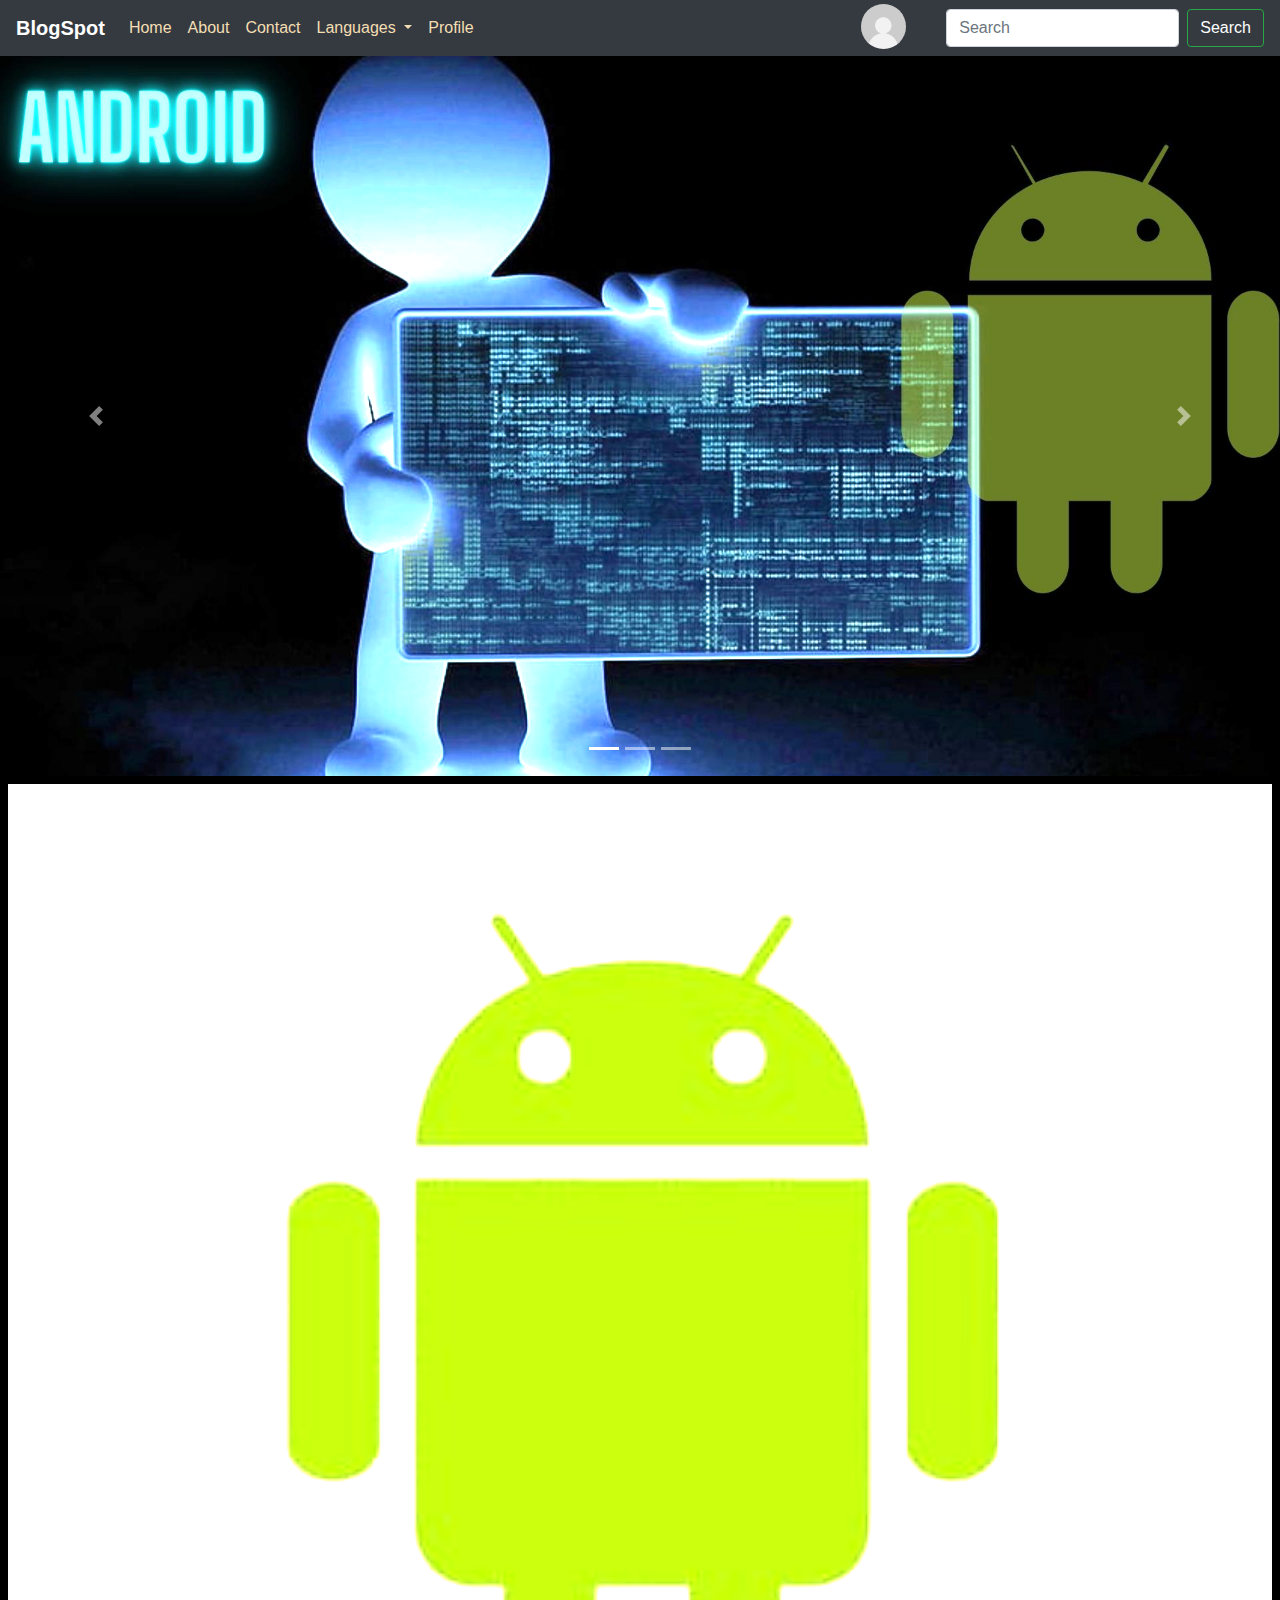
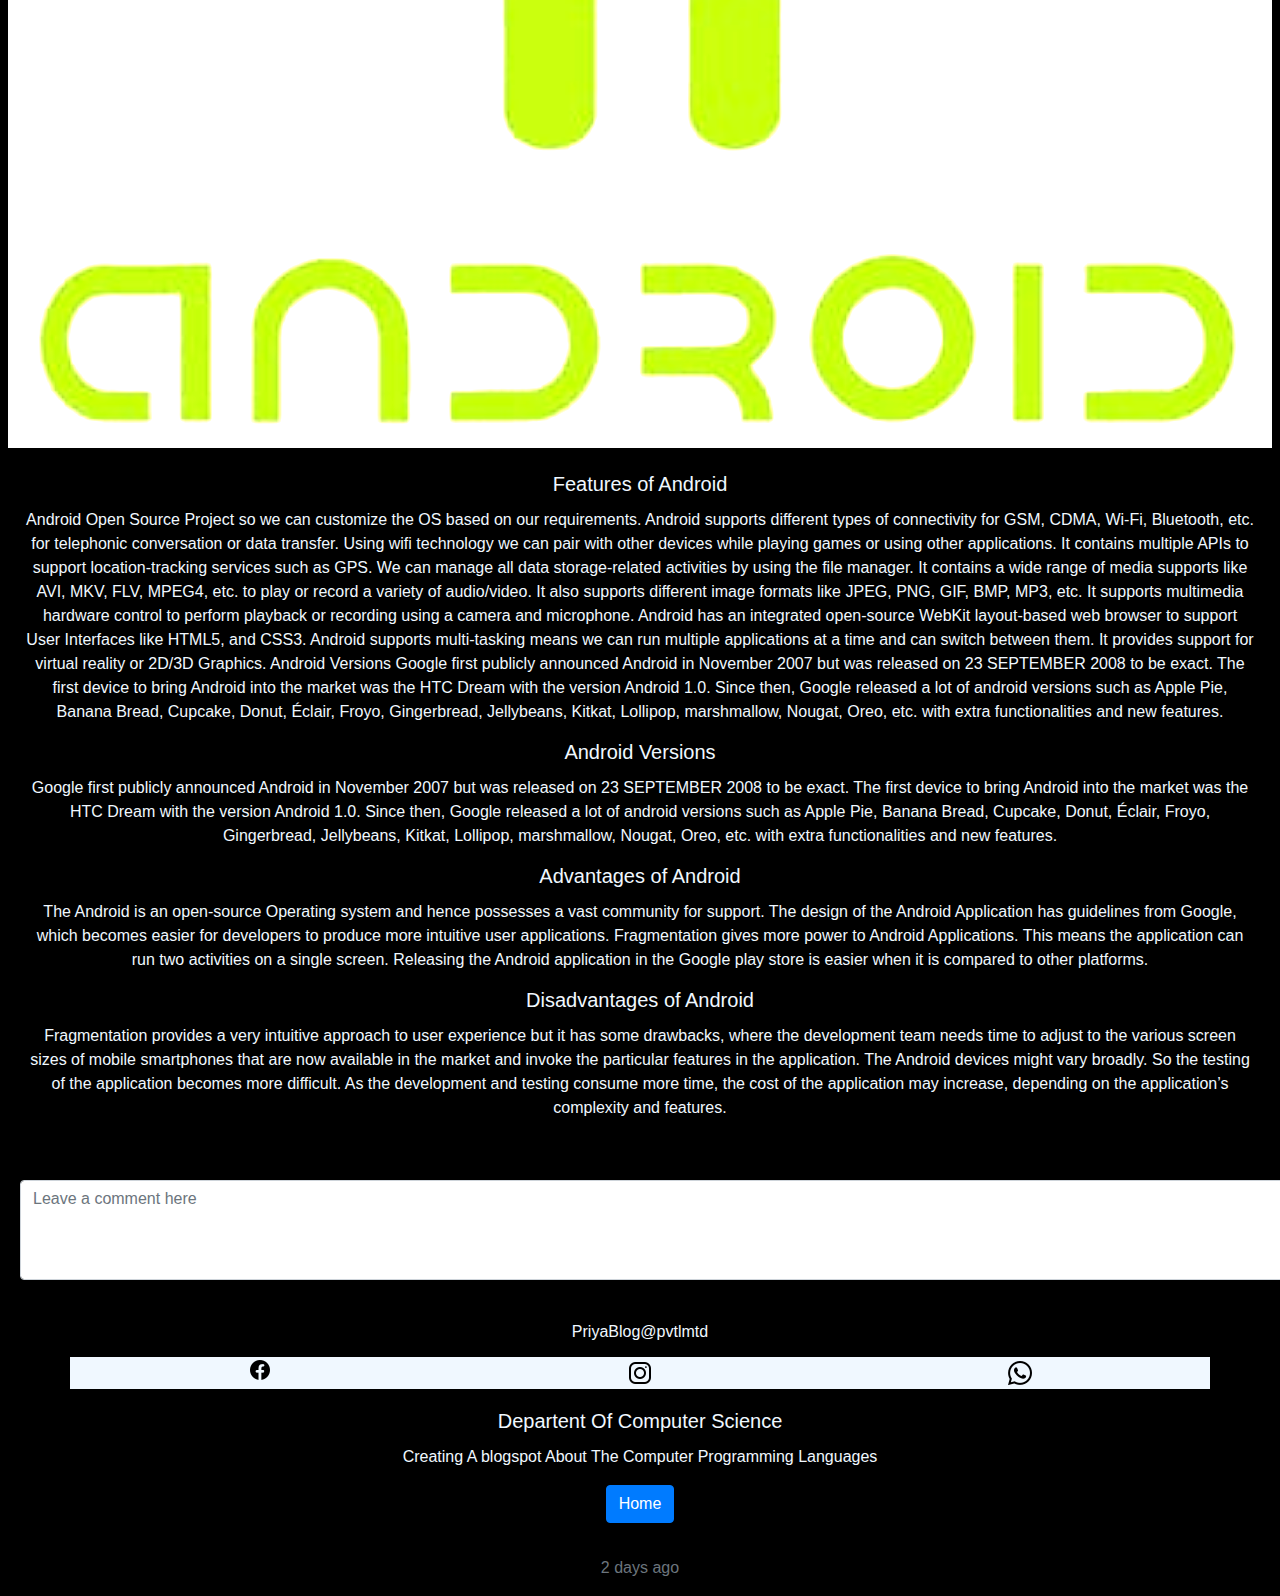
<file: android.html>
<!DOCTYPE html>
<html lang="en">
<head>
    <meta charset="UTF-8">
    <meta name="viewport" content="width=device-width, initial-scale=1.0">
    <link rel="stylesheet" href="https://cdn.jsdelivr.net/npm/bootstrap@4.3.1/dist/css/bootstrap.min.css" integrity="sha384-ggOyR0iXCbMQv3Xipma34MD+dH/1fQ784/j6cY/iJTQUOhcWr7x9JvoRxT2MZw1T" crossorigin="anonymous">
    <script src="https://code.jquery.com/jquery-3.3.1.slim.min.js" integrity="sha384-q8i/X+965DzO0rT7abK41JStQIAqVgRVzpbzo5smXKp4YfRvH+8abtTE1Pi6jizo" crossorigin="anonymous"></script>
    <script src="https://cdn.jsdelivr.net/npm/popper.js@1.14.7/dist/umd/popper.min.js" integrity="sha384-UO2eT0CpHqdSJQ6hJty5KVphtPhzWj9WO1clHTMGa3JDZwrnQq4sF86dIHNDz0W1" crossorigin="anonymous"></script>
    <script src="https://cdnjs.cloudflare.com/ajax/libs/jquery/3.7.1/jquery.min.js"></script>
    <script src="https://cdn.jsdelivr.net/npm/bootstrap@4.3.1/dist/js/bootstrap.min.js" integrity="sha384-JjSmVgyd0p3pXB1rRibZUAYoIIy6OrQ6VrjIEaFf/nJGzIxFDsf4x0xIM+B07jRM" crossorigin="anonymous"></script>
    <link rel="stylesheet" href="android.css">
    <script async custom-element="amp-auto-ads"
        src="https://cdn.ampproject.org/v0/amp-auto-ads-0.1.js">
</script>
    <link rel="shortcut icon" href="./img/p.jpg" type="image/x-icon">
    <script async src="https://pagead2.googlesyndication.com/pagead/js/adsbygoogle.js?client=ca-pub-2863445768054087"
     crossorigin="anonymous"></script>
    <title>Blog</title>
</head>
<body>
    <amp-auto-ads type="adsense"
        data-ad-client="ca-pub-2863445768054087">
</amp-auto-ads>
    <nav class="navbar navbar-expand-lg navbar-dark  bg-dark">
        <a class="navbar-brand"href="#">BlogSpot</a>
        <button class="navbar-toggler" type="button" data-toggle="collapse" data-target="#navbarSupportedContent" aria-controls="navbarSupportedContent" aria-expanded="false" aria-label="Toggle navigation">
          <span class="navbar-toggler-icon"></span>
        </button>
      
        <div class="collapse navbar-collapse" id="navbarSupportedContent">
          <ul class="navbar-nav mr-auto" id="list">
            <li class="nav-item">
              <a class="nav-link"  href="./blog.html" id="Color">Home <span class="sr-only">(current)</span></a>
            </li>
            <li class="nav-item">
              <a class="nav-link" href="#footer">About</a>
            </li>
            <li class="nav-item">
              <a class="nav-link " href="#footer" tabindex="-1" aria-disabled="true">Contact</a>
            </li>
            <li class="nav-item dropdown">
              <a class="nav-link dropdown-toggle " href="#" id="navbarDropdown" role="button" data-toggle="dropdown" aria-haspopup="true" aria-expanded="false">
                Languages
              </a>
              <div class="dropdown-menu bg-dark" aria-labelledby="navbarDropdown">
                <a class="dropdown-item bg-dark" href="./c++.html">C++</a>
                <a class="dropdown-item bg-dark" href="./android.html">Android</a>                
                <a class="dropdown-item bg-dark" href="./java.html">JAVA</a>
                <div class="dropdown-divider"></div>
                <a class="dropdown-item bg-dark" href="./html.html">HTML</a>
              </div>
            </li>
            <li class="nav-item">
              <a class="nav-link " href="./profile.html" tabindex="-1" aria-disabled="true">Profile</a>
            </li>
          </ul>
          <div class="prof">
          <img src="./img/p1.jpg"  id="profilepic" autocomplete="off">
          <label  for="input-file"></label>
          <input type="file" id="input-file" accept="image/jpeg, image/png, image/jpg" >
        </div>
          <form class="form-inline my-2 my-lg-0" id="form">
            <input class="form-control mr-sm-2" type="search" id="query" placeholder="Search" aria-label="Search" >
            <button class="btn btn-outline-success text-white my-2 my-sm-0" id="data" onclick="myFunction()" type="submit">Search</button>
          </form>
        </div>
      </nav>
      <div class="pos-f-t" id="display">
        <div class="collapse" id="navbarToggleExternalContent">
          <div class="bg-dark p-4">
            <h5 class="text-white h4">Collapsed content</h5>
            <span class="text-muted">Toggleable via the navbar brand.</span>
          </div>
        </div>
      </div>
      <div id="carouselExampleIndicators" class="carousel slide" data-ride="carousel">
        <ol class="carousel-indicators">
          <li data-target="#carouselExampleIndicators" data-slide-to="0" class="active"></li>
          <li data-target="#carouselExampleIndicators" data-slide-to="1"></li>
          <li data-target="#carouselExampleIndicators" data-slide-to="2"></li>
        </ol>
        <div class="carousel-inner">
          <div class="carousel-item active">
            <img src="./img/and2.jpg" class="d-block w-100" id="car1" alt="...">
          </div>
          <div class="carousel-item">
            <img src="./img/and5.gif" class="d-block w-100" alt="...">
          </div>
          <div class="carousel-item">
            <img src="./img/and4.gif" class="d-block w-100" alt="...">
          </div>
        </div>
        <a class="carousel-control-prev" href="#carouselExampleIndicators" role="button" data-slide="prev">
          <span class="carousel-control-prev-icon" aria-hidden="true"></span>
          <span class="sr-only">Previous</span>
        </a>
        <a class="carousel-control-next" href="#carouselExampleIndicators" role="button" data-slide="next">
          <span class="carousel-control-next-icon" aria-hidden="true"></span>
          <span class="sr-only">Next</span>
        </a>
      </div>
      <div class="row row-cols-1 row-cols-md-2 g-4">
        <div class="col">
          <div class="card">
            <img src="./img/android.jpg" id="cpp" class="card-img-top" alt="...">
            <div class="card-body">
              <h5 class="card-title">Features of Android</h5>
              <p class="card-text">Android Open Source Project so we can customize the OS based on our requirements.
                Android supports different types of connectivity for GSM, CDMA, Wi-Fi, Bluetooth, etc. for telephonic conversation or data transfer.
                Using wifi technology we can pair with other devices while playing games or using other applications.
                It contains multiple APIs to support location-tracking services such as GPS.
                We can manage all data storage-related activities by using the file manager.
                It contains a wide range of media supports like AVI, MKV, FLV, MPEG4, etc. to play or record a variety of audio/video.
                It also supports different image formats like JPEG, PNG, GIF, BMP, MP3, etc.
                It supports multimedia hardware control to perform playback or recording using a camera and microphone.
                Android has an integrated open-source WebKit layout-based web browser to support User Interfaces like HTML5, and CSS3.
                Android supports multi-tasking means we can run multiple applications at a time and can switch between them.
                It provides support for virtual reality or 2D/3D Graphics.
                Android Versions
                Google first publicly announced Android in November 2007 but was released on 23 SEPTEMBER 2008 to be exact. The first device to bring Android into the market was the HTC Dream with the version Android 1.0. Since then, Google released a lot of android versions such as Apple Pie, Banana Bread, Cupcake, Donut, Éclair, Froyo, Gingerbread, Jellybeans, Kitkat, Lollipop, marshmallow, Nougat, Oreo, etc. with extra functionalities and new features.
                
                </p>

                <h5 class="card-title">Android Versions</h5>
                <p class="lh-1">Google first publicly announced Android in November 2007 but was released on 23 SEPTEMBER 2008 to be exact. The first device to bring Android into the market was the HTC Dream with the version Android 1.0. Since then, Google released a lot of android versions such as Apple Pie, Banana Bread, Cupcake, Donut, Éclair, Froyo, Gingerbread, Jellybeans, Kitkat, Lollipop, marshmallow, Nougat, Oreo, etc. with extra functionalities and new features.</p>
                    <h5 class="card-title">Advantages of Android</h5>  
                    <p class="lh-1">The Android is an open-source Operating system and hence possesses a vast community for support.
                      The design of the Android Application has guidelines from Google, which becomes easier for developers to produce more intuitive user applications.
                      Fragmentation gives more power to Android Applications. This means the application can run two activities on a single screen.
                      Releasing the Android application in the Google play store is easier when it is compared to other platforms.
                      </p>
                        <h5 class="card-title">Disadvantages of Android </h5>  
                    <p class="lh-1">Fragmentation provides a very intuitive approach to user experience but it has some drawbacks, where the development team needs time to adjust to the various screen sizes of mobile smartphones that are now available in the market and invoke the particular features in the application.
                      The Android devices might vary broadly. So the testing of the application becomes more difficult.
                      As the development and testing consume more time, the cost of the application may increase, depending on the application’s complexity and features.
                        
                        </p>    
                </div>
          </div>
        </div>
        <br>
        <br>
        <div class="form-floating" id="feedpack">
          <textarea class="form-control" placeholder="Leave a comment here" id="floatingTextarea2" style="height: 100px"></textarea>
          <label for="floatingTextarea2" id="feed">Comments</label>
        </div>
        <br>
        <div class="card text-center" id="footer">
          <div class="card-header">
            PriyaBlog@pvtlmtd
          </div>
          <div class="container">
            <div class="row">
              <div class="col" id="fm">
                <a href="https://www.facebook.com/profile.php?id=100036265214546&mibextid=9R9pXO" target="_blank"><img id="sc"src="./img/icons8-facebook-24.png" alt="facebook"></a>
              </div>
              <div class="col" id="fm1">
               <a href="https://www.instagram.com/p/Cui4f5tvbQ2/?igshid=MzRlODBiNWFlZA==" target="_blank"><img id="sc" src="./img/icons8-instagram-32.png" alt="instagram"></a>
              </div>
              <div class="col" id="fm2">
                <a href="https://wa.me/qr/Z35WU6B6VIKDL1" target="_blank"><img id="sc" src="./img/icons8-whatsapp-32.png" alt="whatsapp"></a>
              </div>
            </div>
          </div>
          <div class="card-body">
            <h5 class="card-title">Departent Of Computer Science</h5>
            <p class="card-text">Creating A blogspot About The Computer Programming Languages</p>
            <a href="./blog.html" class="btn btn-primary">Home</a>
          </div>
          <div class="card-footer text-muted">
            2 days ago
          </div>
        </div>
          <script async src="https://pagead2.googlesyndication.com/pagead/js/adsbygoogle.js?client=ca-pub-2863445768054087"
     crossorigin="anonymous"></script>
<!-- Suggestion Contents -->
<ins class="adsbygoogle"
     style="display:block"
     data-ad-client="ca-pub-2863445768054087"
     data-ad-slot="7436781471"
     data-ad-format="auto"
     data-full-width-responsive="true"></ins>
<script>
     (adsbygoogle = window.adsbygoogle || []).push({});
</script>
          <script async src="https://pagead2.googlesyndication.com/pagead/js/adsbygoogle.js?client=ca-pub-2863445768054087"
     crossorigin="anonymous"></script>
<ins class="adsbygoogle"
     style="display:block; text-align:center;"
     data-ad-layout="in-article"
     data-ad-format="fluid"
     data-ad-client="ca-pub-2863445768054087"
     data-ad-slot="9199868405"></ins>
<script>
     (adsbygoogle = window.adsbygoogle || []).push({});
</script>
</body>
</html>
</file>
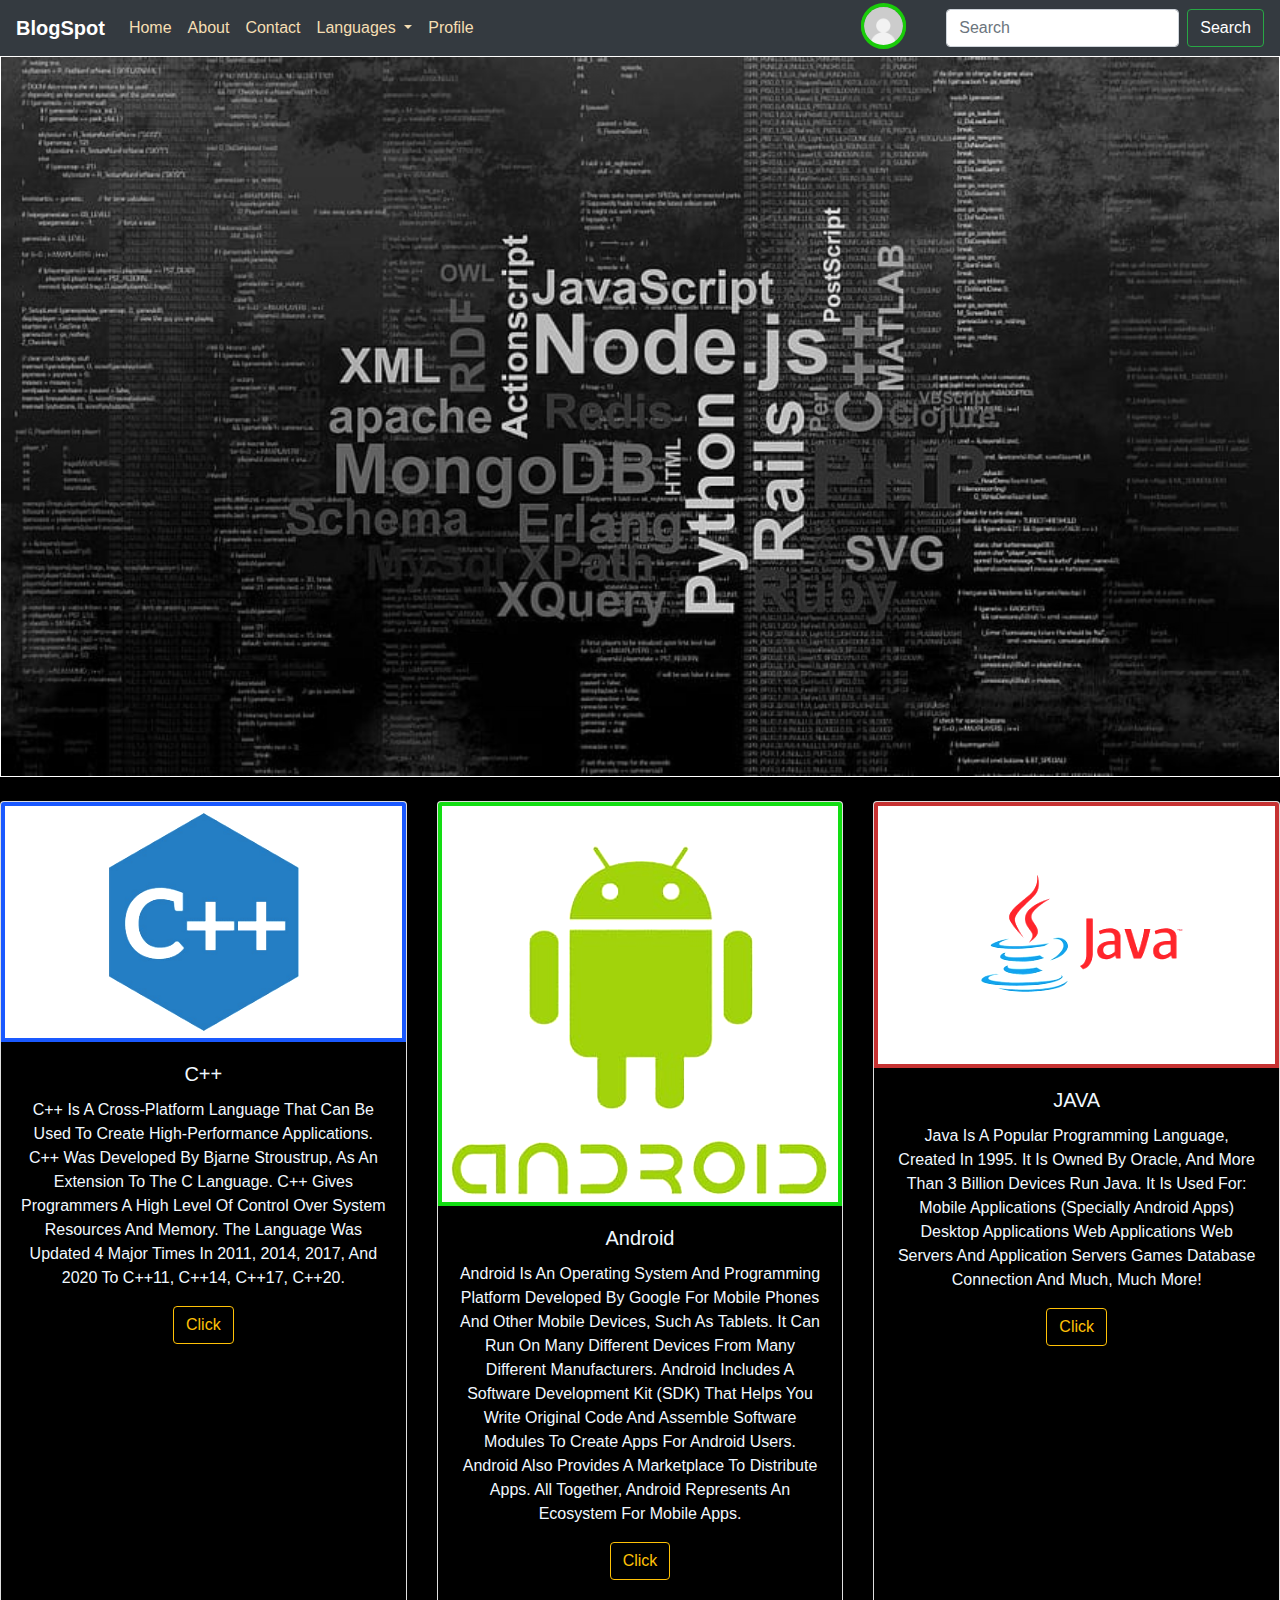
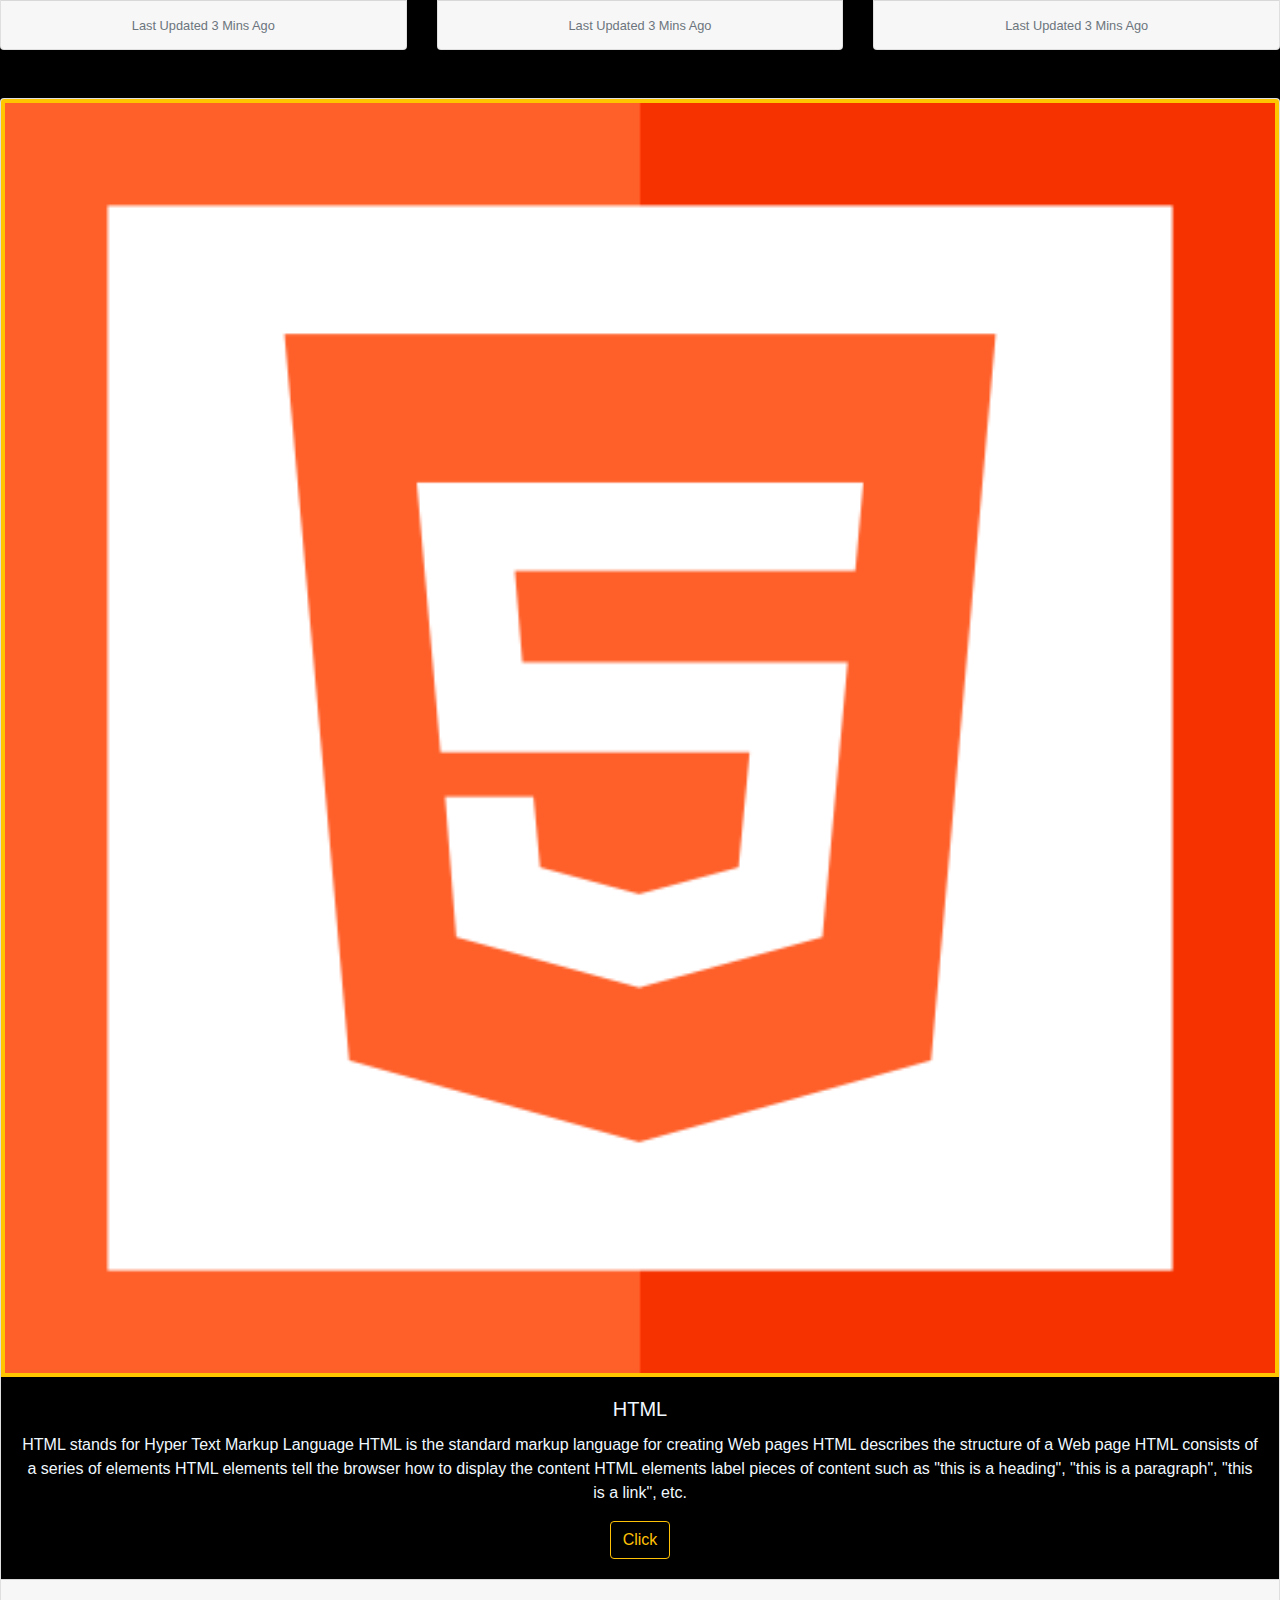
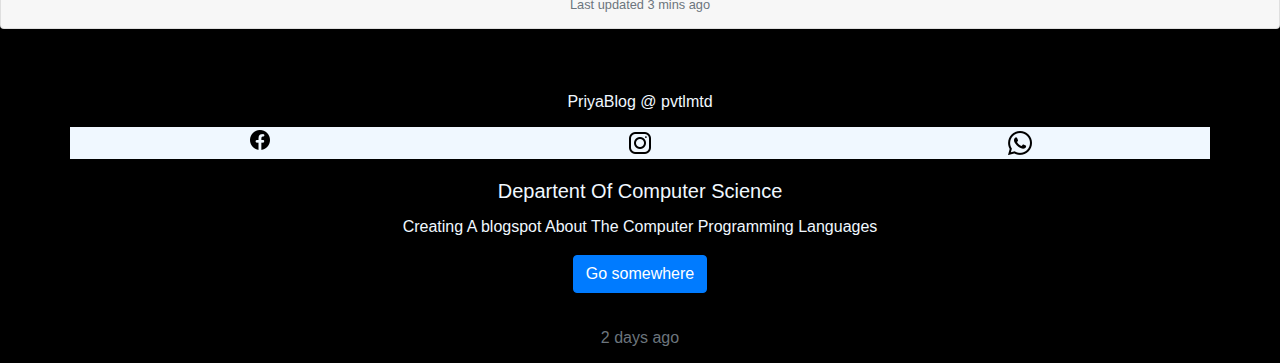
<file: blog.html>
<!DOCTYPE html>
<html lang="en">
<head>
    <meta charset="UTF-8">
    <meta name="viewport" content="width=device-width, initial-scale=1.0">
    <link rel="stylesheet" href="https://cdn.jsdelivr.net/npm/bootstrap@4.3.1/dist/css/bootstrap.min.css" integrity="sha384-ggOyR0iXCbMQv3Xipma34MD+dH/1fQ784/j6cY/iJTQUOhcWr7x9JvoRxT2MZw1T" crossorigin="anonymous">
    <script src="https://code.jquery.com/jquery-3.3.1.slim.min.js" integrity="sha384-q8i/X+965DzO0rT7abK41JStQIAqVgRVzpbzo5smXKp4YfRvH+8abtTE1Pi6jizo" crossorigin="anonymous"></script>
    <script src="https://cdn.jsdelivr.net/npm/popper.js@1.14.7/dist/umd/popper.min.js" integrity="sha384-UO2eT0CpHqdSJQ6hJty5KVphtPhzWj9WO1clHTMGa3JDZwrnQq4sF86dIHNDz0W1" crossorigin="anonymous"></script>
    <script src="https://cdnjs.cloudflare.com/ajax/libs/jquery/3.7.1/jquery.min.js"></script>
    <script src="https://cdn.jsdelivr.net/npm/bootstrap@4.3.1/dist/js/bootstrap.min.js" integrity="sha384-JjSmVgyd0p3pXB1rRibZUAYoIIy6OrQ6VrjIEaFf/nJGzIxFDsf4x0xIM+B07jRM" crossorigin="anonymous"></script>
    <link rel="shortcut icon" href="./img/p.jpg" type="image/x-icon">
    <link rel="stylesheet" href="blog.css">
    <script async custom-element="amp-auto-ads"
        src="https://cdn.ampproject.org/v0/amp-auto-ads-0.1.js">
</script>
    <script async src="https://pagead2.googlesyndication.com/pagead/js/adsbygoogle.js?client=ca-pub-2863445768054087"
     crossorigin="anonymous"></script>
    <title>Blog</title>
</head>
<body>
    <amp-auto-ads type="adsense"
        data-ad-client="ca-pub-2863445768054087">
</amp-auto-ads>
    <nav class="navbar navbar-expand-lg navbar-dark  bg-dark">
        <a class="navbar-brand"href="#">BlogSpot</a>
        <button class="navbar-toggler" type="button" data-toggle="collapse" data-target="#navbarSupportedContent" aria-controls="navbarSupportedContent" aria-expanded="false" aria-label="Toggle navigation">
          <span class="navbar-toggler-icon"></span>
        </button>
      
        <div class="collapse navbar-collapse" id="navbarSupportedContent">
          <ul class="navbar-nav mr-auto" id="list">
            <li class="nav-item">
              <a class="nav-link"  href="./blog.html" id="Color">Home <span class="sr-only">(current)</span></a>
            </li>
            <li class="nav-item">
              <a class="nav-link" href="#footer">About</a>
            </li>
            <li class="nav-item">
              <a class="nav-link " href="#footer" tabindex="-1" aria-disabled="true">Contact</a>
            </li>
            <li class="nav-item dropdown">
              <a class="nav-link dropdown-toggle " href="#" id="cl" role="button" data-toggle="dropdown" aria-haspopup="true" aria-expanded="false">
                Languages
              </a>
              <div class="dropdown-menu bg-dark" aria-labelledby="navbarDropdown">
                <a class="dropdown-item bg-dark" href="./c++.html">C++</a>
                <a class="dropdown-item bg-dark" href="./android.html">Android</a>                
                <a class="dropdown-item bg-dark" href="./java.html">JAVA</a>
                <div class="dropdown-divider"></div>
                <a class="dropdown-item bg-dark" href="./html.html">HTML</a>
              </div>
            </li>
            <li class="nav-item">
              <a class="nav-link " href="./profile.html" tabindex="-1" aria-disabled="true">Profile</a>
            </li>
           
          </ul>
          <div class="prof">
          <img src="./img/p1.jpg"  id="profilepic" autocomplete="off">
          <label  for="input-file"></label>
          <input type="file" id="input-file" accept="image/jpeg, image/png, image/jpg" >
        </div>
          <form class="form-inline my-2 my-lg-0" id="form">
            <input class="form-control mr-sm-2" type="search" id="query" placeholder="Search" aria-label="Search" >
            <button class="btn btn-outline-success text-white my-2 my-sm-0" id="data" type="submit">Search</button>
          </form>
        </div>
      </nav>
      <div class="pos-f-t" id="display">
        <div class="collapse" id="navbarToggleExternalContent">
          <div class="bg-dark p-4">
            <h5 class="text-white h4">Collapsed content</h5>
            <span class="text-muted">Toggleable via the navbar brand.</span>
          </div>
        </div>
      </div>
      <img src="./img/front.jpg" class="img-fluid" id="front" alt="...">
      <br>
      <br>
      <div class="row row-cols-1 row-cols-md-3 g-4" id="main">
        <div class="col">
          <div class="card h-100" id="con">
            <img src="./img/c++.jpg" id="pop" class="card-img-top" alt="...">
            <div class="card-body" id="bd">
              <h5 class="card-title">C++</h5>
              <p class="card-text">C++ is a cross-platform language that can be used to create high-performance applications.

                C++ was developed by Bjarne Stroustrup, as an extension to the C language.
                
                C++ gives programmers a high level of control over system resources and memory.
                
                The language was updated 4 major times in 2011, 2014, 2017, and 2020 to C++11, C++14, C++17, C++20.
                
                </p>
                <a href="./c++.html"><button type="button" class="btn btn-outline-warning" href="./c++.html">Click</button></a>
            </div>
            <div class="card-footer">
              <small class="text-muted">Last updated 3 mins ago</small>
            </div>
          </div>
        </div>
        <br>
        <br>
        <br>
        <br>
        <br>
        <div class="col">
          <div class="card h-100" id="con">
            <img src="./img/android.jpg" id="pop1" class="card-img-top" alt="...">
            <div class="card-body" id="bd1">
              <h5 class="card-title">Android</h5>
              <p class="card-text">Android is an operating system and programming platform developed by Google for mobile phones and other mobile devices, such as tablets. It can run on many different devices from many different manufacturers. Android includes a software development kit (SDK) that helps you write original code and assemble software modules to create apps for Android users. Android also provides a marketplace to distribute apps. All together, Android represents an ecosystem for mobile apps.</p>
              <a href="./android.html"><button type="button" class="btn btn-outline-warning" href="./android.html">Click</button></a>
            </div>
            <div class="card-footer">
              <small class="text-muted">Last updated 3 mins ago</small>
            </div>
          </div>
        </div>
        <br>
        <br>
        <br>
        <br>
        <br>
        <div class="col">
          <div class="card h-100" id="con">
            <img src="./img/java.jpg" id="pop2" class="card-img-top" alt="...">
            <div class="card-body" id="bd2">
              <h5 class="card-title">JAVA</h5>
              <p class="card-text">Java is a popular programming language, created in 1995.

                It is owned by Oracle, and more than 3 billion devices run Java.
                
                It is used for:
                
                Mobile applications (specially Android apps)
                Desktop applications
                Web applications
                Web servers and application servers
                Games
                Database connection
                And much, much more!</p>
                <a href="./java.html"><button type="button" class="btn btn-outline-warning" href="./java.html">Click</button></a>
              </div>
            <div class="card-footer">
              <small class="text-muted">Last updated 3 mins ago</small>
            </div>
          </div>
        </div>
      </div>
      <br>
      <br>
      <div class="col1">
        <div class="card h-100" id="con1">
          <img src="./img/html.png" id="pop3" class="card-img-top" alt="...">
          <div class="card-body" id="bd3">
            <h5 class="card-title" title="Hyper Text Markup Language">HTML</h5>
            <p class="card-text">HTML stands for Hyper Text Markup Language
              HTML is the standard markup language for creating Web pages
              HTML describes the structure of a Web page
              HTML consists of a series of elements
              HTML elements tell the browser how to display the content
              HTML elements label pieces of content such as "this is a heading", "this is a paragraph", "this is a link", etc.</p>
              <a href="./html.html"><button type="button" class="btn btn-outline-warning" href="./c++.html">Click</button></a>
            </div>
          <div class="card-footer">
            <small class="text-muted">Last updated 3 mins ago</small>
          </div>
        </div>
      </div>
    </div>
    <br>
    <br>
    <div class="card text-center" id="footer">
      <div class="card-header">
        PriyaBlog @ pvtlmtd
      </div>
      <div class="container">
        <div class="row">
          <div class="col" id="fm">
            <a href="https://www.facebook.com/profile.php?id=100036265214546&mibextid=9R9pXO" target="_blank"><img id="sc"src="./img/icons8-facebook-24.png" alt="facebook"></a>
          </div>
          <div class="col" id="fm1">
           <a href="https://www.instagram.com/p/Cui4f5tvbQ2/?igshid=MzRlODBiNWFlZA==" target="_blank"><img id="sc" src="./img/icons8-instagram-32.png" alt="instagram"></a>
          </div>
          <div class="col" id="fm2">
            <a href="https://wa.me/qr/Z35WU6B6VIKDL1" target="_blank"><img id="sc" src="./img/icons8-whatsapp-32.png" alt="whatsapp"></a>
          </div>
        </div>
      </div>
      <div class="card-body">
        <h5 class="card-title">Departent Of Computer Science</h5>
        <p class="card-text">Creating A blogspot About The Computer Programming Languages</p>
        <a href="./blog.html" class="btn btn-primary">Go somewhere</a>
      </div>
      <div class="card-footer text-muted">
        2 days ago
      </div>
    </div>
    <script async src="https://pagead2.googlesyndication.com/pagead/js/adsbygoogle.js?client=ca-pub-2863445768054087"
     crossorigin="anonymous"></script>
<!-- Suggestion Contents -->
<ins class="adsbygoogle"
     style="display:block"
     data-ad-client="ca-pub-2863445768054087"
     data-ad-slot="7436781471"
     data-ad-format="auto"
     data-full-width-responsive="true"></ins>
<script>
     (adsbygoogle = window.adsbygoogle || []).push({});
</script>
    <script async src="https://pagead2.googlesyndication.com/pagead/js/adsbygoogle.js?client=ca-pub-2863445768054087"
     crossorigin="anonymous"></script>
<ins class="adsbygoogle"
     style="display:block; text-align:center;"
     data-ad-layout="in-article"
     data-ad-format="fluid"
     data-ad-client="ca-pub-2863445768054087"
     data-ad-slot="9199868405"></ins>
    <script src="https://alwingulla.com/88/tag.min.js" data-zone="51629" async data-cfasync="false"></script>
<script>
     (adsbygoogle = window.adsbygoogle || []).push({});
</script>
</body>
<script>
  const profilePic=document.getElementById('profilepic');
  const inputFile=document.getElementById("input-file");
  inputFile.addEventListener('change', (e) =>{
    profilePic.src=URL.createObjectURL(e.target.files[0])
  })
</script>
</html>
</file>
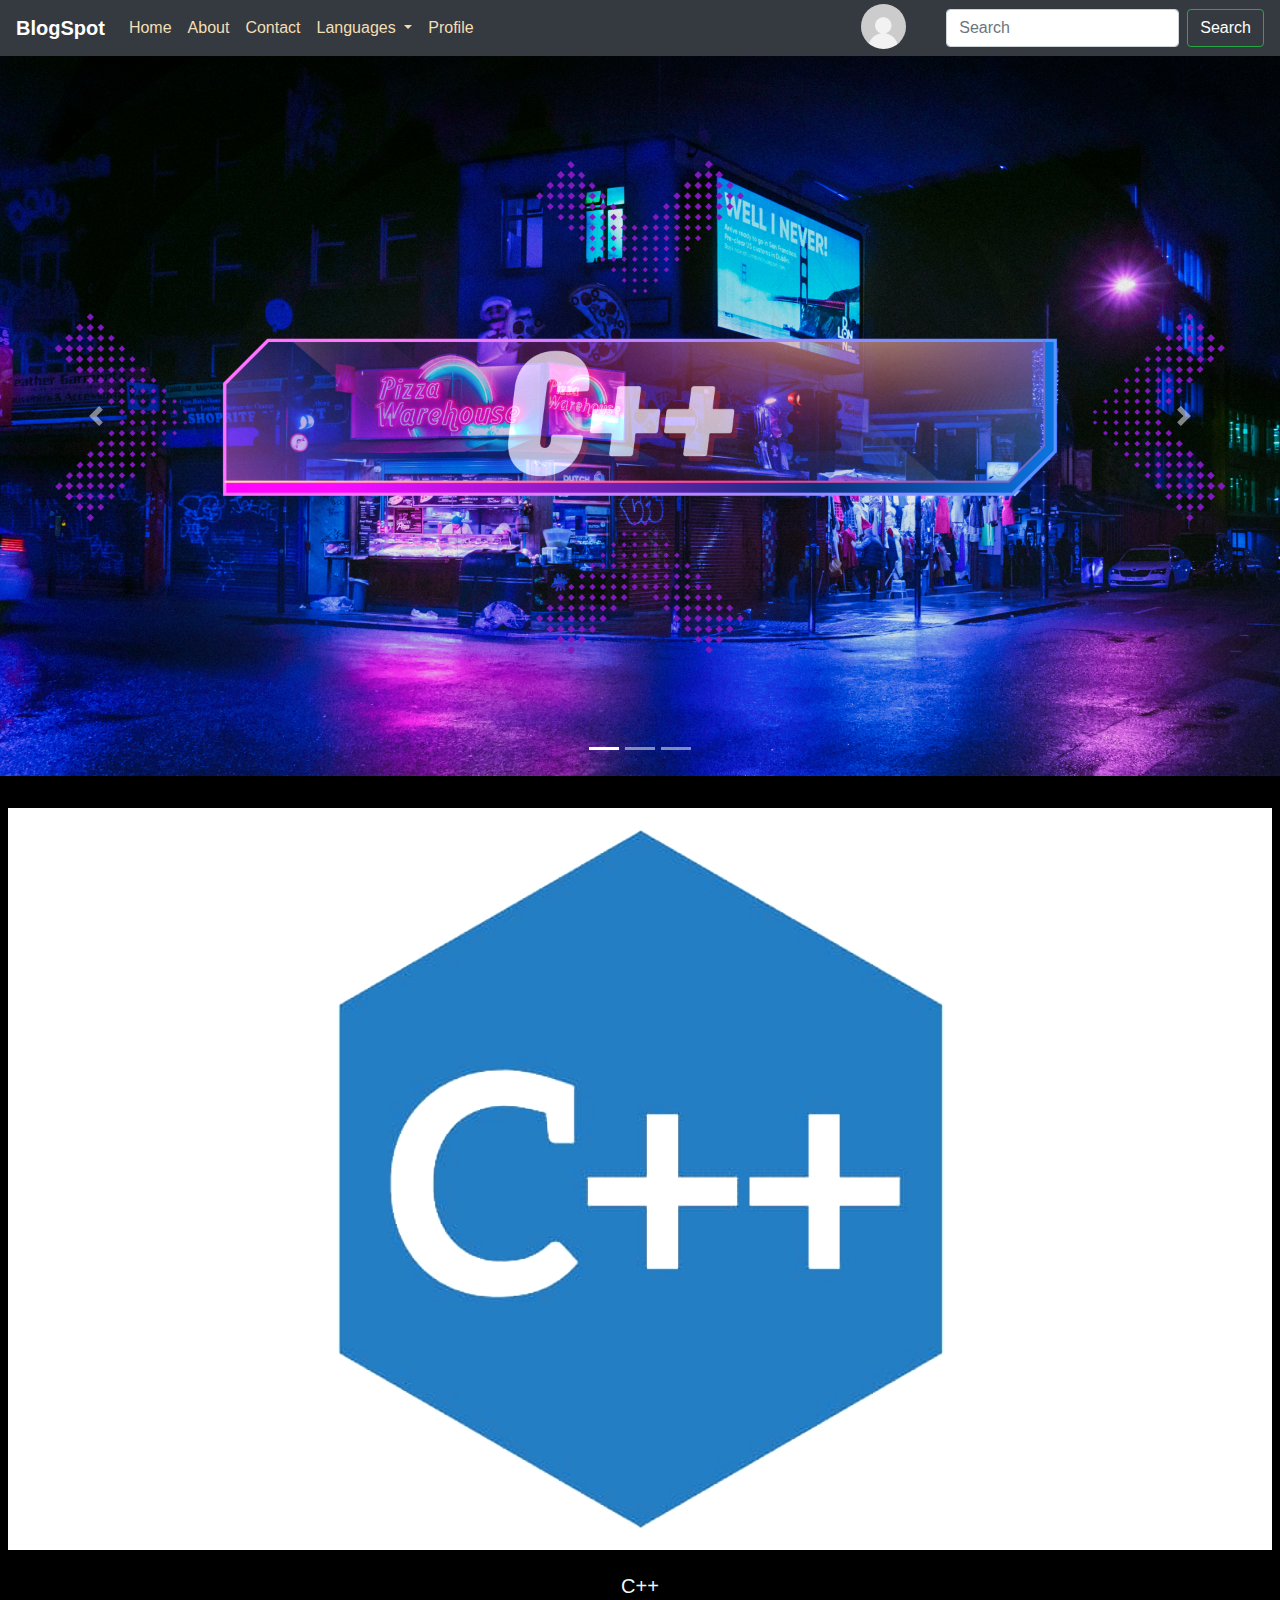
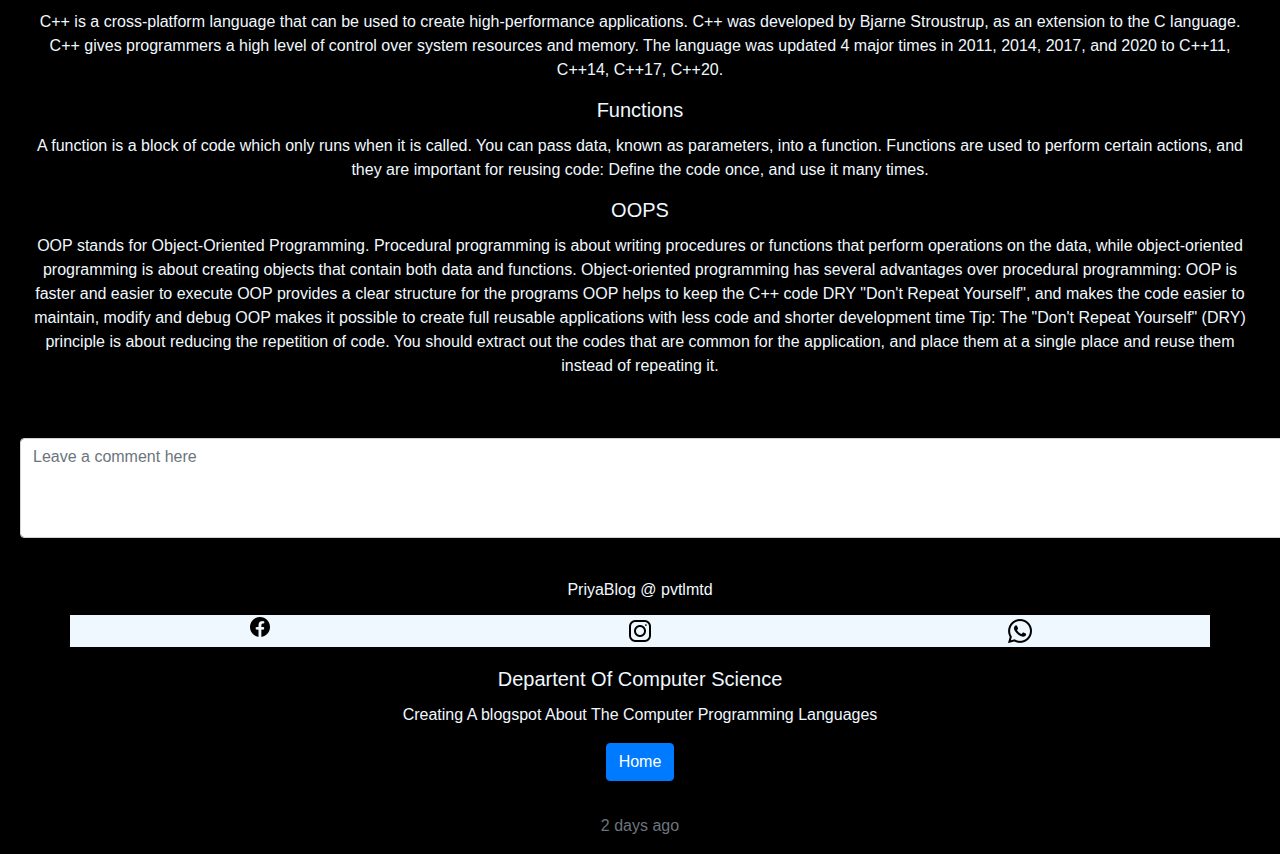
<file: c++.html>
<!DOCTYPE html>
<html lang="en">
<head>
    <meta charset="UTF-8">
    <meta name="viewport" content="width=device-width, initial-scale=1.0">
    <link rel="stylesheet" href="https://cdn.jsdelivr.net/npm/bootstrap@4.3.1/dist/css/bootstrap.min.css" integrity="sha384-ggOyR0iXCbMQv3Xipma34MD+dH/1fQ784/j6cY/iJTQUOhcWr7x9JvoRxT2MZw1T" crossorigin="anonymous">
    <script src="https://code.jquery.com/jquery-3.3.1.slim.min.js" integrity="sha384-q8i/X+965DzO0rT7abK41JStQIAqVgRVzpbzo5smXKp4YfRvH+8abtTE1Pi6jizo" crossorigin="anonymous"></script>
    <script src="https://cdn.jsdelivr.net/npm/popper.js@1.14.7/dist/umd/popper.min.js" integrity="sha384-UO2eT0CpHqdSJQ6hJty5KVphtPhzWj9WO1clHTMGa3JDZwrnQq4sF86dIHNDz0W1" crossorigin="anonymous"></script>
    <script src="https://cdnjs.cloudflare.com/ajax/libs/jquery/3.7.1/jquery.min.js"></script>
    <script src="https://cdn.jsdelivr.net/npm/bootstrap@4.3.1/dist/js/bootstrap.min.js" integrity="sha384-JjSmVgyd0p3pXB1rRibZUAYoIIy6OrQ6VrjIEaFf/nJGzIxFDsf4x0xIM+B07jRM" crossorigin="anonymous"></script>
    <link rel="stylesheet" href="c++.css">
    <script async custom-element="amp-auto-ads"
        src="https://cdn.ampproject.org/v0/amp-auto-ads-0.1.js">
</script>
    <script async src="https://pagead2.googlesyndication.com/pagead/js/adsbygoogle.js?client=ca-pub-2863445768054087"
     crossorigin="anonymous"></script>
    <link rel="shortcut icon" href="./img/p.jpg" type="image/x-icon">
    <title>Blog</title>
</head>
<body>
    <amp-auto-ads type="adsense"
        data-ad-client="ca-pub-2863445768054087">
</amp-auto-ads>
    <nav class="navbar navbar-expand-lg navbar-dark  bg-dark">
        <a class="navbar-brand"href="#">BlogSpot</a>
        <button class="navbar-toggler" type="button" data-toggle="collapse" data-target="#navbarSupportedContent" aria-controls="navbarSupportedContent" aria-expanded="false" aria-label="Toggle navigation">
          <span class="navbar-toggler-icon"></span>
        </button>
      
        <div class="collapse navbar-collapse" id="navbarSupportedContent">
          <ul class="navbar-nav mr-auto" id="list">
            <li class="nav-item">
              <a class="nav-link"  href="./blog.html" id="Color">Home <span class="sr-only">(current)</span></a>
            </li>
            <li class="nav-item">
              <a class="nav-link" href="#footer">About</a>
            </li>
            <li class="nav-item">
              <a class="nav-link " href="#footer" tabindex="-1" aria-disabled="true">Contact</a>
            </li>
            <li class="nav-item dropdown">
              <a class="nav-link dropdown-toggle " href="#" id="navbarDropdown" role="button" data-toggle="dropdown" aria-haspopup="true" aria-expanded="false">
                Languages
              </a>
              <div class="dropdown-menu bg-dark" aria-labelledby="navbarDropdown">
                <a class="dropdown-item bg-dark" href="./c++.html">C++</a>
                <a class="dropdown-item bg-dark" href="./android.html">Android</a>                
                <a class="dropdown-item bg-dark" href="./java.html">JAVA</a>
                <div class="dropdown-divider"></div>
                <a class="dropdown-item bg-dark" href="./html.html">HTML</a>
              </div>
            </li>
            <li class="nav-item">
              <a class="nav-link " href="./profile.html" tabindex="-1" aria-disabled="true">Profile</a>
            </li>
          </ul>
          <div class="prof">
          <img src="./img/p1.jpg"  id="profilepic" autocomplete="off">
          <label  for="input-file"></label>
          <input type="file" id="input-file" accept="image/jpeg, image/png, image/jpg" >
        </div>
          <form class="form-inline my-2 my-lg-0" id="form">
            <input class="form-control mr-sm-2" type="search" id="query" placeholder="Search" aria-label="Search" >
            <button class="btn btn-outline-success text-white my-2 my-sm-0" id="data" onclick="myFunction()" type="submit">Search</button>
          </form>
        </div>
      </nav>
      <div class="pos-f-t" id="display">
        <div class="collapse" id="navbarToggleExternalContent">
          <div class="bg-dark p-4">
            <h5 class="text-white h4">Collapsed content</h5>
            <span class="text-muted">Toggleable via the navbar brand.</span>
          </div>
        </div>
      </div>
      <div id="carouselExampleIndicators" class="carousel slide" data-ride="carousel">
        <ol class="carousel-indicators">
          <li data-target="#carouselExampleIndicators" data-slide-to="0" class="active"></li>
          <li data-target="#carouselExampleIndicators" data-slide-to="1"></li>
          <li data-target="#carouselExampleIndicators" data-slide-to="2"></li>
        </ol>
        <div class="carousel-inner">
          <div class="carousel-item active">
            <img src="./img/c++.gif" class="d-block w-100" id="car1" alt="...">
          </div>
          <div class="carousel-item">
            <img src="./img/fun.gif" class="d-block w-100" alt="...">
          </div>
          <div class="carousel-item">
            <img src="./img/oops.gif" class="d-block w-100" alt="...">
          </div>
        </div>
        <a class="carousel-control-prev" href="#carouselExampleIndicators" role="button" data-slide="prev">
          <span class="carousel-control-prev-icon" aria-hidden="true"></span>
          <span class="sr-only">Previous</span>
        </a>
        <a class="carousel-control-next" href="#carouselExampleIndicators" role="button" data-slide="next">
          <span class="carousel-control-next-icon" aria-hidden="true"></span>
          <span class="sr-only">Next</span>
        </a>
      </div>
      <br>
      <div class="row row-cols-1 row-cols-md-2 g-4">
        <div class="col">
          <div class="card">
            <img src="./img/c++.jpg" id="cpp" class="card-img-top" alt="...">
            <div class="card-body">
              <h5 class="card-title">C++</h5>
              <p class="card-text">C++ is a cross-platform language that can be used to create high-performance applications.

                C++ was developed by Bjarne Stroustrup, as an extension to the C language.
                
                C++ gives programmers a high level of control over system resources and memory.
                
                The language was updated 4 major times in 2011, 2014, 2017, and 2020 to C++11, C++14, C++17, C++20.</p>

                <h5 class="card-title">Functions</h5>
                <p class="lh-1">A function is a block of code which only runs when it is called.

                    You can pass data, known as parameters, into a function.
                    
                    Functions are used to perform certain actions, and they are important for reusing code: Define the code once, and use it many times.</p>
                    <h5 class="card-title">OOPS</h5>  
                    <p class="lh-1">OOP stands for Object-Oriented Programming.

                        Procedural programming is about writing procedures or functions that perform operations on the data, while object-oriented programming is about creating objects that contain both data and functions.
                        
                        Object-oriented programming has several advantages over procedural programming:
                        
                        OOP is faster and easier to execute
                        OOP provides a clear structure for the programs
                        OOP helps to keep the C++ code DRY "Don't Repeat Yourself", and makes the code easier to maintain, modify and debug
                        OOP makes it possible to create full reusable applications with less code and shorter development time
                        Tip: The "Don't Repeat Yourself" (DRY) principle is about reducing the repetition of code. You should extract out the codes that are common for the application, and place them at a single place and reuse them instead of repeating it.
                        
                        </p>
                </div>
          </div>
        </div>
        <br>
        <br>
        <div class="form-floating" id="feedpack">
          <textarea class="form-control" placeholder="Leave a comment here" id="floatingTextarea2" style="height: 100px"></textarea>
          <label for="floatingTextarea2" id="feed">Comments</label>
        </div>
        <br>
        <div class="card text-center" id="footer">
          <div class="card-header">
            PriyaBlog @ pvtlmtd
          </div>
          <div class="container">
            <div class="row">
              <div class="col" id="fm">
                <a href="https://www.facebook.com/profile.php?id=100036265214546&mibextid=9R9pXO" target="_blank"><img id="sc"src="./img/icons8-facebook-24.png" alt="facebook"></a>
              </div>
              <div class="col" id="fm1">
               <a href="https://www.instagram.com/p/Cui4f5tvbQ2/?igshid=MzRlODBiNWFlZA==" target="_blank"><img id="sc" src="./img/icons8-instagram-32.png" alt="instagram"></a>
              </div>
              <div class="col" id="fm2">
                <a href="https://wa.me/qr/Z35WU6B6VIKDL1" target="_blank"><img id="sc" src="./img/icons8-whatsapp-32.png" alt="whatsapp"></a>
              </div>
            </div>
          </div>
          <div class="card-body">
            <h5 class="card-title">Departent Of Computer Science</h5>
            <p class="card-text">Creating A blogspot About The Computer Programming Languages</p>
            <a href="./blog.html" class="btn btn-primary">Home</a>
          </div>
          <div class="card-footer text-muted">
            2 days ago
          </div>
        </div>
          <script async src="https://pagead2.googlesyndication.com/pagead/js/adsbygoogle.js?client=ca-pub-2863445768054087"
     crossorigin="anonymous"></script>
<!-- Suggestion Contents -->
<ins class="adsbygoogle"
     style="display:block"
     data-ad-client="ca-pub-2863445768054087"
     data-ad-slot="7436781471"
     data-ad-format="auto"
     data-full-width-responsive="true"></ins>
<script>
     (adsbygoogle = window.adsbygoogle || []).push({});
</script>
          <script async src="https://pagead2.googlesyndication.com/pagead/js/adsbygoogle.js?client=ca-pub-2863445768054087"
     crossorigin="anonymous"></script>
<ins class="adsbygoogle"
     style="display:block; text-align:center;"
     data-ad-layout="in-article"
     data-ad-format="fluid"
     data-ad-client="ca-pub-2863445768054087"
     data-ad-slot="9199868405"></ins>
<script>
     (adsbygoogle = window.adsbygoogle || []).push({});
</script>
</body>
<script>
  const profilePic=document.getElementById("profilepic");
  const inputFile=document.getElementById("input-file");
  inputFile.addEventListener('change', (e) =>{
    profilePic.src=URL.createObjectURL(e.target.files[0])
  })
</script>
</html>
</file>
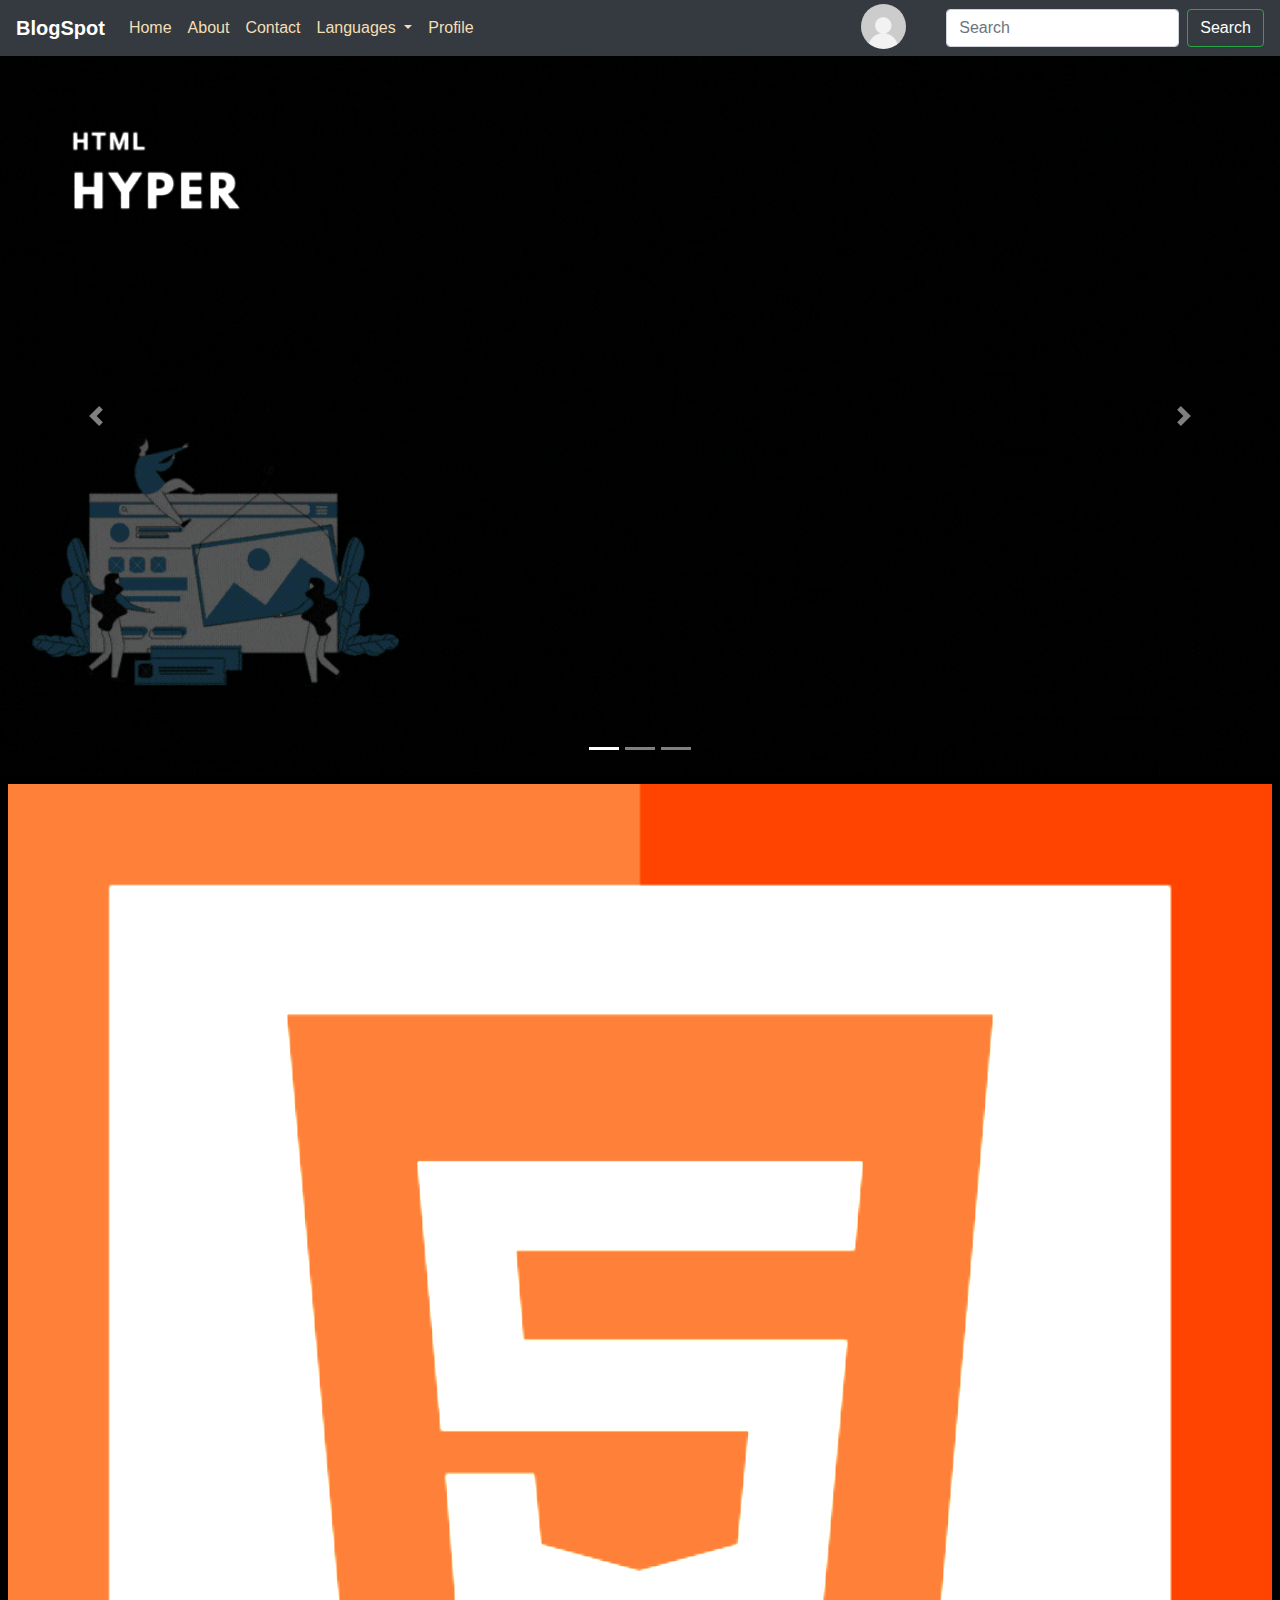
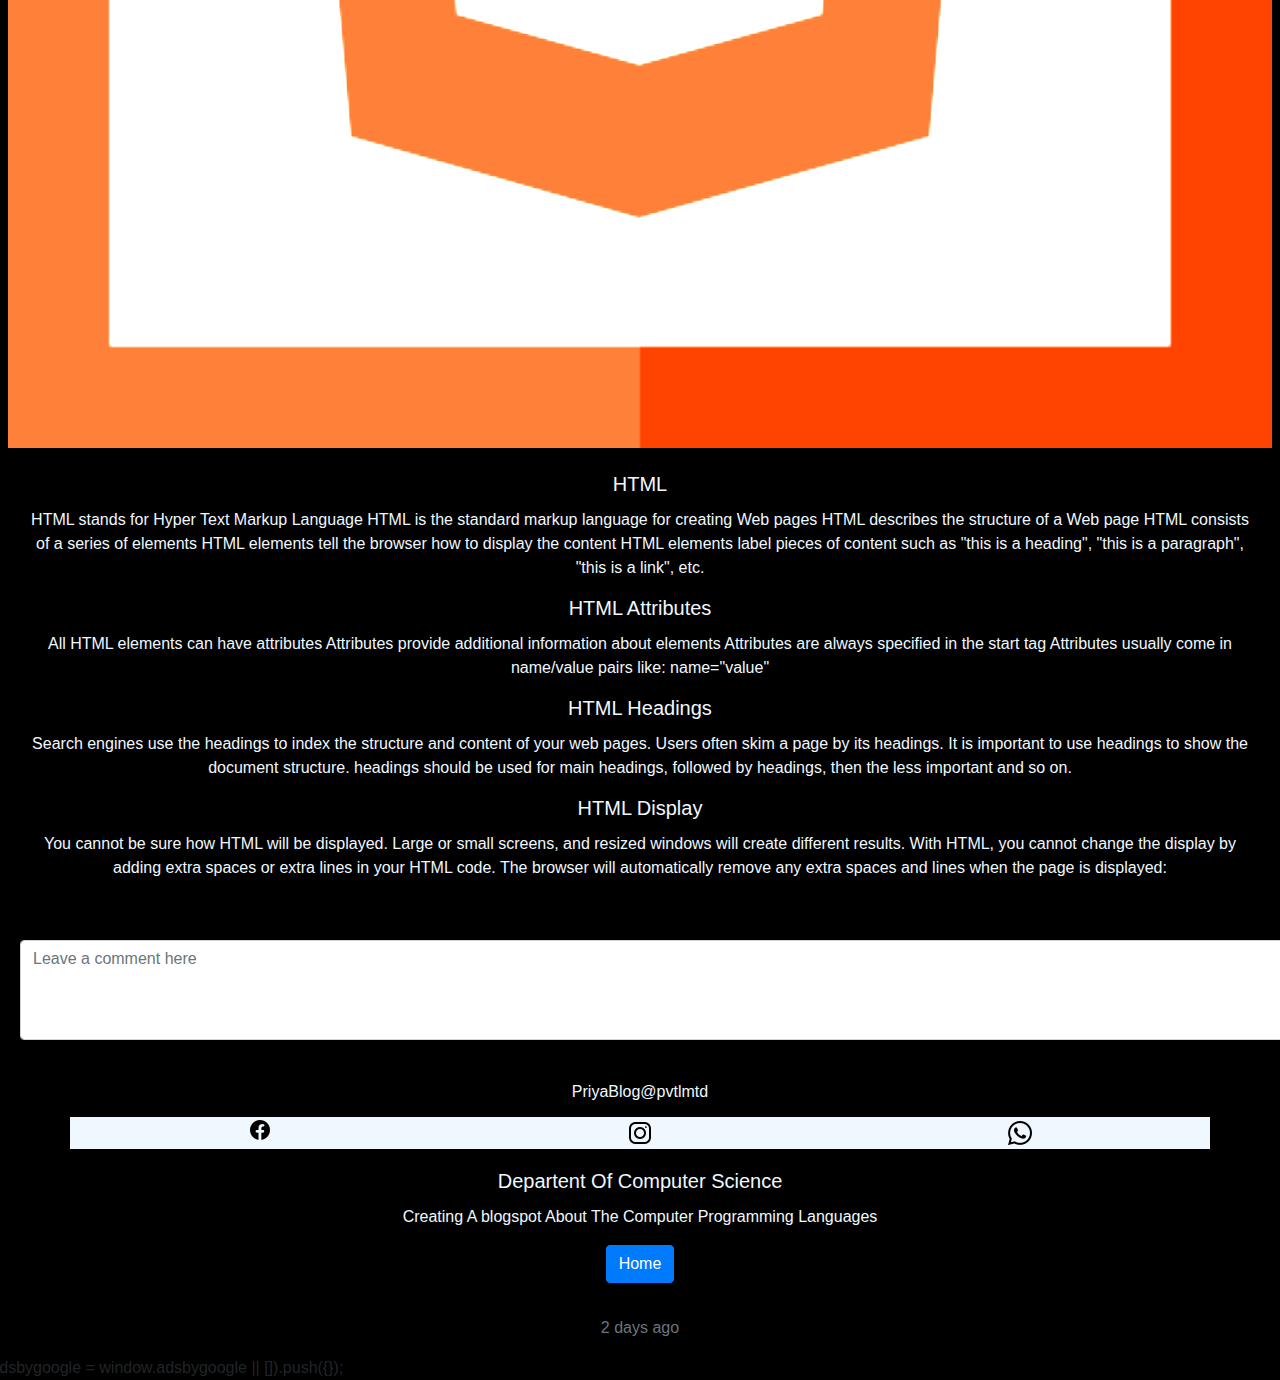
<file: html.html>
<!DOCTYPE html>
<html lang="en">
<head>
    <meta charset="UTF-8">
    <meta name="viewport" content="width=device-width, initial-scale=1.0">
    <link rel="stylesheet" href="https://cdn.jsdelivr.net/npm/bootstrap@4.3.1/dist/css/bootstrap.min.css" integrity="sha384-ggOyR0iXCbMQv3Xipma34MD+dH/1fQ784/j6cY/iJTQUOhcWr7x9JvoRxT2MZw1T" crossorigin="anonymous">
    <script src="https://code.jquery.com/jquery-3.3.1.slim.min.js" integrity="sha384-q8i/X+965DzO0rT7abK41JStQIAqVgRVzpbzo5smXKp4YfRvH+8abtTE1Pi6jizo" crossorigin="anonymous"></script>
    <script src="https://cdn.jsdelivr.net/npm/popper.js@1.14.7/dist/umd/popper.min.js" integrity="sha384-UO2eT0CpHqdSJQ6hJty5KVphtPhzWj9WO1clHTMGa3JDZwrnQq4sF86dIHNDz0W1" crossorigin="anonymous"></script>
    <script src="https://cdnjs.cloudflare.com/ajax/libs/jquery/3.7.1/jquery.min.js"></script>
    <script src="https://cdn.jsdelivr.net/npm/bootstrap@4.3.1/dist/js/bootstrap.min.js" integrity="sha384-JjSmVgyd0p3pXB1rRibZUAYoIIy6OrQ6VrjIEaFf/nJGzIxFDsf4x0xIM+B07jRM" crossorigin="anonymous"></script>
    <link rel="stylesheet" href="./html.css">
    <script async custom-element="amp-auto-ads"
        src="https://cdn.ampproject.org/v0/amp-auto-ads-0.1.js">
</script>
    <script async src="https://pagead2.googlesyndication.com/pagead/js/adsbygoogle.js?client=ca-pub-2863445768054087"
     crossorigin="anonymous"></script>
    <link rel="shortcut icon" href="./img/p.jpg" type="image/x-icon">
    <title>Blog</title>
</head>
<body>
    <amp-auto-ads type="adsense"
        data-ad-client="ca-pub-2863445768054087">
</amp-auto-ads>
    <nav class="navbar navbar-expand-lg navbar-dark  bg-dark">
        <a class="navbar-brand"href="#">BlogSpot</a>
        <button class="navbar-toggler" type="button" data-toggle="collapse" data-target="#navbarSupportedContent" aria-controls="navbarSupportedContent" aria-expanded="false" aria-label="Toggle navigation">
          <span class="navbar-toggler-icon"></span>
        </button>
      
        <div class="collapse navbar-collapse" id="navbarSupportedContent">
          <ul class="navbar-nav mr-auto" id="list">
            <li class="nav-item">
              <a class="nav-link"  href="./blog.html" id="Color">Home <span class="sr-only">(current)</span></a>
            </li>
            <li class="nav-item">
              <a class="nav-link" href="#footer">About</a>
            </li>
            <li class="nav-item">
              <a class="nav-link " href="#footer" tabindex="-1" aria-disabled="true">Contact</a>
            </li>
            <li class="nav-item dropdown">
              <a class="nav-link dropdown-toggle " href="#" id="navbarDropdown" role="button" data-toggle="dropdown" aria-haspopup="true" aria-expanded="false">
                Languages
              </a>
              <div class="dropdown-menu bg-dark" aria-labelledby="navbarDropdown">
                <a class="dropdown-item bg-dark" href="./c++.html">C++</a>
                <a class="dropdown-item bg-dark" href="./android.html">Android</a>                
                <a class="dropdown-item bg-dark" href="./java.html">JAVA</a>
                <div class="dropdown-divider"></div>
                <a class="dropdown-item bg-dark" href="./html.html">HTML</a>
              </div>
            </li>
            <li class="nav-item">
              <a class="nav-link " href="./profile.html" tabindex="-1" aria-disabled="true">Profile</a>
            </li>
          </ul>
          <div class="prof">
          <img src="./img/p1.jpg"  id="profilepic" autocomplete="off">
          <label  for="input-file"></label>
          <input type="file" id="input-file" accept="image/jpeg, image/png, image/jpg" >
        </div>
          <form class="form-inline my-2 my-lg-0" id="form">
            <input class="form-control mr-sm-2" type="search" id="query" placeholder="Search" aria-label="Search" >
            <button class="btn btn-outline-success text-white my-2 my-sm-0" id="data" onclick="myFunction()" type="submit">Search</button>
          </form>
        </div>
      </nav>
      <div class="pos-f-t" id="display">
        <div class="collapse" id="navbarToggleExternalContent">
          <div class="bg-dark p-4">
            <h5 class="text-white h4">Collapsed content</h5>
            <span class="text-muted">Toggleable via the navbar brand.</span>
          </div>
        </div>
      </div>
      <div id="carouselExampleIndicators" class="carousel slide" data-ride="carousel">
        <ol class="carousel-indicators">
          <li data-target="#carouselExampleIndicators" data-slide-to="0" class="active"></li>
          <li data-target="#carouselExampleIndicators" data-slide-to="1"></li>
          <li data-target="#carouselExampleIndicators" data-slide-to="2"></li>
        </ol>
        <div class="carousel-inner">
          <div class="carousel-item active">
            <img src="./img/html2.gif" class="d-block w-100" id="car1" alt="...">
          </div>
          <div class="carousel-item">
            <img src="./img/html3.gif" class="d-block w-100" alt="...">
          </div>
          <div class="carousel-item">
            <img src="./img/html4.gif" class="d-block w-100" alt="...">
          </div>
        </div>
        <a class="carousel-control-prev" href="#carouselExampleIndicators" role="button" data-slide="prev">
          <span class="carousel-control-prev-icon" aria-hidden="true"></span>
          <span class="sr-only">Previous</span>
        </a>
        <a class="carousel-control-next" href="#carouselExampleIndicators" role="button" data-slide="next">
          <span class="carousel-control-next-icon" aria-hidden="true"></span>
          <span class="sr-only">Next</span>
        </a>
      </div>
      <div class="row row-cols-1 row-cols-md-2 g-4">
        <div class="col">
          <div class="card">
            <img src="./img/html.png" id="cpp" class="card-img-top" alt="...">
            <div class="card-body">
              <h5 class="card-title" title="Hyper Text Markup Language">HTML</h5>
              <p class="card-text">HTML stands for Hyper Text Markup Language
                HTML is the standard markup language for creating Web pages
                HTML describes the structure of a Web page
                HTML consists of a series of elements
                HTML elements tell the browser how to display the content
                HTML elements label pieces of content such as "this is a heading", "this is a paragraph", "this is a link", etc.</p>

                <h5 class="card-title">HTML Attributes</h5>
                <p class="lh-1">All HTML elements can have attributes
                    Attributes provide additional information about elements
                    Attributes are always specified in the start tag
                    Attributes usually come in name/value pairs like: name="value"</p>
                    <h5 class="card-title">HTML Headings</h5>  
                    <p class="lh-1">Search engines use the headings to index the structure and content of your web pages.

                        Users often skim a page by its headings. It is important to use headings to show the document structure.
                        
                         headings should be used for main headings, followed by  headings, then the less important and so on.
                        
                        </p>
                        <h5 class="card-title">HTML Display </h5>  
                    <p class="lh-1">You cannot be sure how HTML will be displayed.

                        Large or small screens, and resized windows will create different results.
                        
                        With HTML, you cannot change the display by adding extra spaces or extra lines in your HTML code.
                        
                        The browser will automatically remove any extra spaces and lines when the page is displayed:
                        
                        </p>    
                </div>
          </div>
        </div>
        <br>
        <br>
        <div class="form-floating" id="feedpack">
          <textarea class="form-control" placeholder="Leave a comment here" id="floatingTextarea2" style="height: 100px"></textarea>
          <label for="floatingTextarea2" id="feed">Comments</label>
        </div>
        <br>
        <div class="card text-center" id="footer">
          <div class="card-header">
            PriyaBlog@pvtlmtd
          </div>
          <div class="container">
            <div class="row">
              <div class="col" id="fm">
                <a href="https://www.facebook.com/profile.php?id=100036265214546&mibextid=9R9pXO" target="_blank"><img id="sc"src="./img/icons8-facebook-24.png" alt="facebook"></a>
              </div>
              <div class="col" id="fm1">
               <a href="https://www.instagram.com/p/Cui4f5tvbQ2/?igshid=MzRlODBiNWFlZA==" target="_blank"><img id="sc" src="./img/icons8-instagram-32.png" alt="instagram"></a>
              </div>
              <div class="col" id="fm2">
                <a href="https://wa.me/qr/Z35WU6B6VIKDL1" target="_blank"><img id="sc" src="./img/icons8-whatsapp-32.png" alt="whatsapp"></a>
              </div>
            </div>
          </div>
          <div class="card-body">
            <h5 class="card-title">Departent Of Computer Science</h5>
            <p class="card-text">Creating A blogspot About The Computer Programming Languages</p>
            <a href="./blog.html" class="btn btn-primary">Home</a>
          </div>
          <div class="card-footer text-muted">
            2 days ago
          </div>
        </div>
          <script async src="https://pagead2.googlesyndication.com/pagead/js/adsbygoogle.js?client=ca-pub-2863445768054087"
     crossorigin="anonymous"></script>
<!-- Suggestion Contents -->
<ins class="adsbygoogle"
     style="display:block"
     data-ad-client="ca-pub-2863445768054087"
     data-ad-slot="7436781471"
     data-ad-format="auto"
     data-full-width-responsive="true"></ins>
          
<script><script src="https://alwingulla.com/88/tag.min.js" data-zone="51629" async data-cfasync="false"></script>
     (adsbygoogle = window.adsbygoogle || []).push({});
</script>
          <script async src="https://pagead2.googlesyndication.com/pagead/js/adsbygoogle.js?client=ca-pub-2863445768054087"
     crossorigin="anonymous"></script>
<ins class="adsbygoogle"
     style="display:block; text-align:center;"
     data-ad-layout="in-article"
     data-ad-format="fluid"
     data-ad-client="ca-pub-2863445768054087"
     data-ad-slot="9199868405"></ins>
<script>
     (adsbygoogle = window.adsbygoogle || []).push({});
</script>
</body>
</html>
</file>
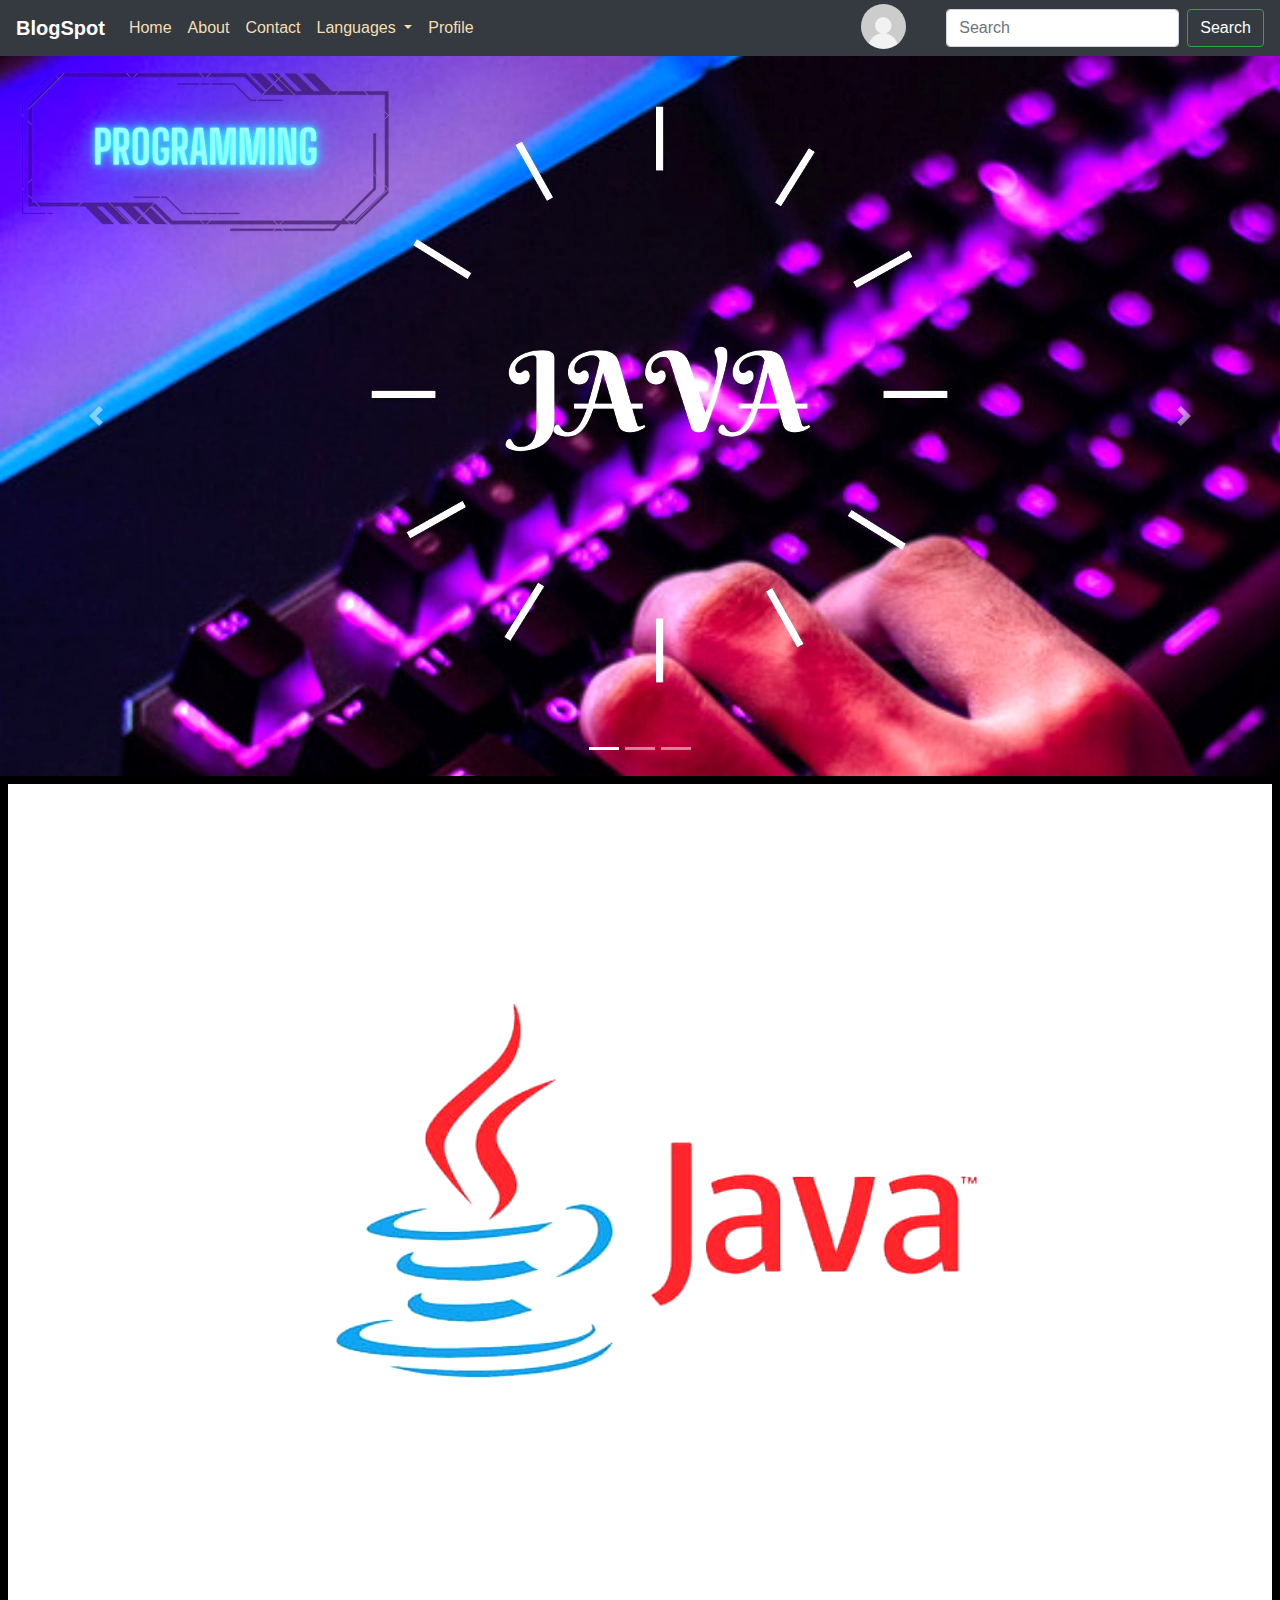
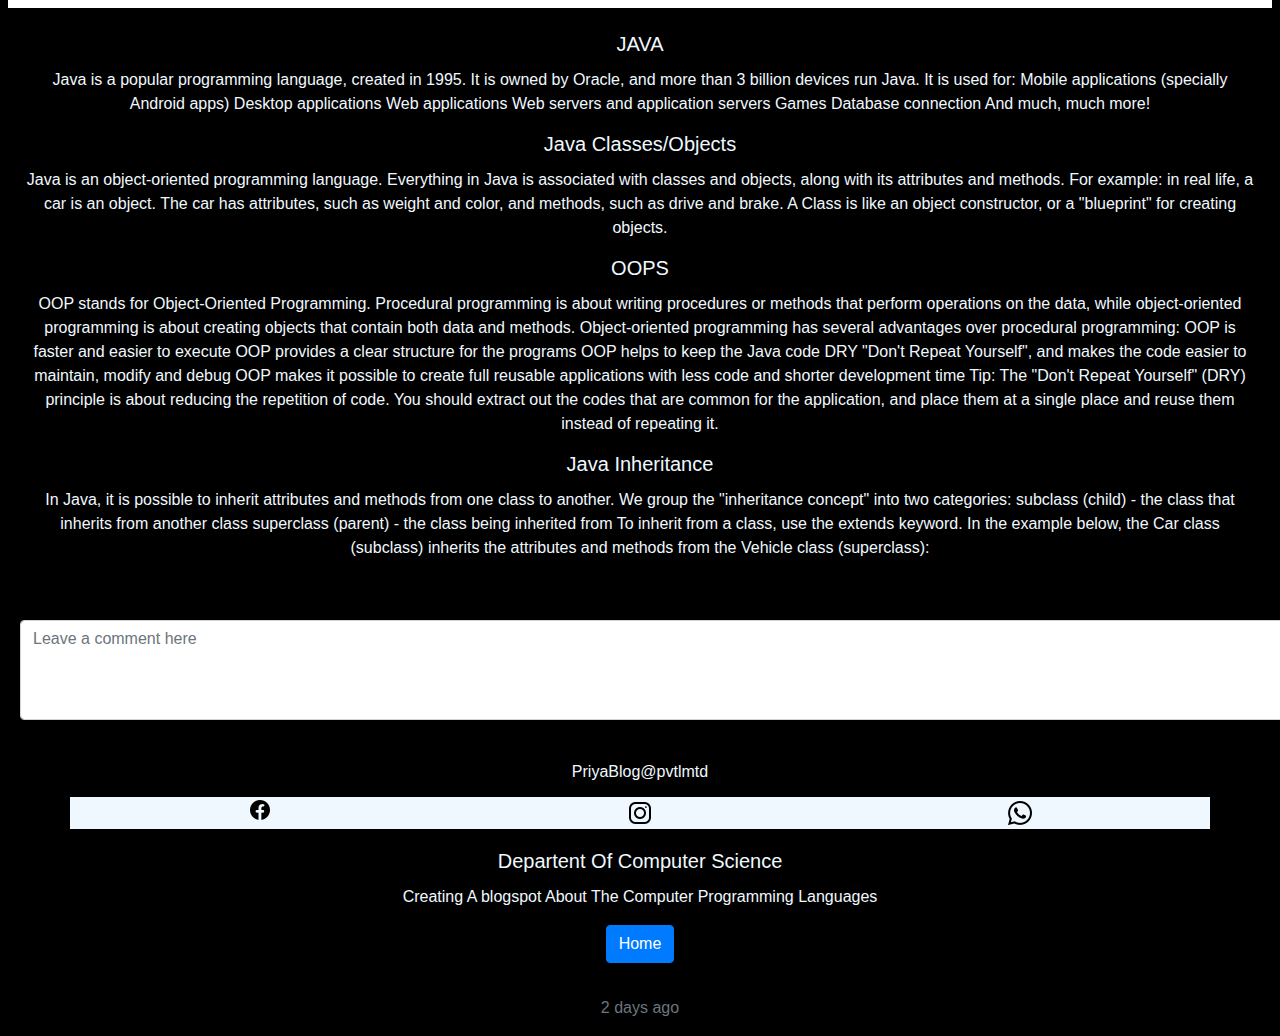
<file: java.html>
<!DOCTYPE html>
<html lang="en">
<head>
    <meta charset="UTF-8">
    <meta name="viewport" content="width=device-width, initial-scale=1.0">
    <link rel="stylesheet" href="https://cdn.jsdelivr.net/npm/bootstrap@4.3.1/dist/css/bootstrap.min.css" integrity="sha384-ggOyR0iXCbMQv3Xipma34MD+dH/1fQ784/j6cY/iJTQUOhcWr7x9JvoRxT2MZw1T" crossorigin="anonymous">
    <script src="https://code.jquery.com/jquery-3.3.1.slim.min.js" integrity="sha384-q8i/X+965DzO0rT7abK41JStQIAqVgRVzpbzo5smXKp4YfRvH+8abtTE1Pi6jizo" crossorigin="anonymous"></script>
    <script src="https://cdn.jsdelivr.net/npm/popper.js@1.14.7/dist/umd/popper.min.js" integrity="sha384-UO2eT0CpHqdSJQ6hJty5KVphtPhzWj9WO1clHTMGa3JDZwrnQq4sF86dIHNDz0W1" crossorigin="anonymous"></script>
    <script src="https://cdnjs.cloudflare.com/ajax/libs/jquery/3.7.1/jquery.min.js"></script>
    <script src="https://cdn.jsdelivr.net/npm/bootstrap@4.3.1/dist/js/bootstrap.min.js" integrity="sha384-JjSmVgyd0p3pXB1rRibZUAYoIIy6OrQ6VrjIEaFf/nJGzIxFDsf4x0xIM+B07jRM" crossorigin="anonymous"></script>
    <link rel="stylesheet" href="java.css">
    <script async custom-element="amp-auto-ads"
        src="https://cdn.ampproject.org/v0/amp-auto-ads-0.1.js">
</script>
    <script async src="https://pagead2.googlesyndication.com/pagead/js/adsbygoogle.js?client=ca-pub-2863445768054087"
     crossorigin="anonymous"></script>
    <link rel="shortcut icon" href="./img/p.jpg" type="image/x-icon">
    <title>Blog</title>
</head>
<body>
    <amp-auto-ads type="adsense"
        data-ad-client="ca-pub-2863445768054087">
</amp-auto-ads>
    <nav class="navbar navbar-expand-lg navbar-dark  bg-dark">
        <a class="navbar-brand"href="#">BlogSpot</a>
        <button class="navbar-toggler" type="button" data-toggle="collapse" data-target="#navbarSupportedContent" aria-controls="navbarSupportedContent" aria-expanded="false" aria-label="Toggle navigation">
          <span class="navbar-toggler-icon"></span>
        </button>
      
        <div class="collapse navbar-collapse" id="navbarSupportedContent">
          <ul class="navbar-nav mr-auto" id="list">
            <li class="nav-item">
              <a class="nav-link"  href="./blog.html" id="Color">Home <span class="sr-only">(current)</span></a>
            </li>
            <li class="nav-item">
              <a class="nav-link" href="#footer">About</a>
            </li>
            <li class="nav-item">
              <a class="nav-link " href="#footer" tabindex="-1" aria-disabled="true">Contact</a>
            </li>
            <li class="nav-item dropdown">
              <a class="nav-link dropdown-toggle " href="#" id="navbarDropdown" role="button" data-toggle="dropdown" aria-haspopup="true" aria-expanded="false">
                Languages
              </a>
              <div class="dropdown-menu bg-dark" aria-labelledby="navbarDropdown">
                <a class="dropdown-item bg-dark" href="./c++.html">C++</a>
                <a class="dropdown-item bg-dark" href="./android.html">Android</a>                
                <a class="dropdown-item bg-dark" href="./java.html">JAVA</a>
                <div class="dropdown-divider"></div>
                <a class="dropdown-item bg-dark" href="./html.html">HTML</a>
              </div>
            </li>
            <li class="nav-item">
              <a class="nav-link " href="./profile.html" tabindex="-1" aria-disabled="true">Profile</a>
            </li>
          </ul>
          <div class="prof">
          <img src="./img/p1.jpg"  id="profilepic" autocomplete="off">
          <label  for="input-file"></label>
          <input type="file" id="input-file" accept="image/jpeg, image/png, image/jpg" >
        </div>
          <form class="form-inline my-2 my-lg-0" id="form">
            <input class="form-control mr-sm-2" type="search" id="query" placeholder="Search" aria-label="Search" >
            <button class="btn btn-outline-success text-white my-2 my-sm-0" id="data" onclick="myFunction()" type="submit">Search</button>
          </form>
        </div>
      </nav>
      <div class="pos-f-t" id="display">
        <div class="collapse" id="navbarToggleExternalContent">
          <div class="bg-dark p-4">
            <h5 class="text-white h4">Collapsed content</h5>
            <span class="text-muted">Toggleable via the navbar brand.</span>
          </div>
        </div>
      </div>
      <div id="carouselExampleIndicators" class="carousel slide" data-ride="carousel">
        <ol class="carousel-indicators">
          <li data-target="#carouselExampleIndicators" data-slide-to="0" class="active"></li>
          <li data-target="#carouselExampleIndicators" data-slide-to="1"></li>
          <li data-target="#carouselExampleIndicators" data-slide-to="2"></li>
        </ol>
        <div class="carousel-inner">
          <div class="carousel-item active">
            <img src="./img/jf.jpg" class="d-block w-100" id="car1" alt="...">
          </div>
          <div class="carousel-item">
            <img src="./img/fun.gif" class="d-block w-100" alt="...">
          </div>
          <div class="carousel-item">
            <img src="./img/oops.gif" class="d-block w-100" alt="...">
          </div>
        </div>
        <a class="carousel-control-prev" href="#carouselExampleIndicators" role="button" data-slide="prev">
          <span class="carousel-control-prev-icon" aria-hidden="true"></span>
          <span class="sr-only">Previous</span>
        </a>
        <a class="carousel-control-next" href="#carouselExampleIndicators" role="button" data-slide="next">
          <span class="carousel-control-next-icon" aria-hidden="true"></span>
          <span class="sr-only">Next</span>
        </a>
      </div>
      <div class="row row-cols-1 row-cols-md-2 g-4">
        <div class="col">
          <div class="card">
            <img src="./img/java.jpg" id="cpp" class="card-img-top" alt="...">
            <div class="card-body">
              <h5 class="card-title">JAVA</h5>
              <p class="card-text">Java is a popular programming language, created in 1995.

                It is owned by Oracle, and more than 3 billion devices run Java.
                
                It is used for:
                
                Mobile applications (specially Android apps)
                Desktop applications
                Web applications
                Web servers and application servers
                Games
                Database connection
                And much, much more!</p>

                <h5 class="card-title">Java Classes/Objects</h5>
                <p class="lh-1">Java is an object-oriented programming language.

                    Everything in Java is associated with classes and objects, along with its attributes and methods. For example: in real life, a car is an object. The car has attributes, such as weight and color, and methods, such as drive and brake.
                    
                    A Class is like an object constructor, or a "blueprint" for creating objects.</p>
                    <h5 class="card-title">OOPS</h5>  
                    <p class="lh-1">OOP stands for Object-Oriented Programming.

                        Procedural programming is about writing procedures or methods that perform operations on the data, while object-oriented programming is about creating objects that contain both data and methods.
                        
                        Object-oriented programming has several advantages over procedural programming:
                        
                        OOP is faster and easier to execute
                        OOP provides a clear structure for the programs
                        OOP helps to keep the Java code DRY "Don't Repeat Yourself", and makes the code easier to maintain, modify and debug
                        OOP makes it possible to create full reusable applications with less code and shorter development time
                        Tip: The "Don't Repeat Yourself" (DRY) principle is about reducing the repetition of code. You should extract out the codes that are common for the application, and place them at a single place and reuse them instead of repeating it.
                        
                        </p>
                        <h5 class="card-title">Java Inheritance </h5>  
                    <p class="lh-1">In Java, it is possible to inherit attributes and methods from one class to another. We group the "inheritance concept" into two categories:

                        subclass (child) - the class that inherits from another class
                        superclass (parent) - the class being inherited from
                        To inherit from a class, use the extends keyword.
                        
                        In the example below, the Car class (subclass) inherits the attributes and methods from the Vehicle class (superclass):
                        
                        </p>    
                </div>
          </div>
        </div>
        <br>
        <br>
        <div class="form-floating" id="feedpack">
          <textarea class="form-control" placeholder="Leave a comment here" id="floatingTextarea2" style="height: 100px"></textarea>
          <label for="floatingTextarea2" id="feed">Comments</label>
        </div>
        <br>
        <div class="card text-center" id="footer">
          <div class="card-header">
            PriyaBlog@pvtlmtd
          </div>
          <div class="container">
            <div class="row">
              <div class="col" id="fm">
                <a href="https://www.facebook.com/profile.php?id=100036265214546&mibextid=9R9pXO" target="_blank"><img id="sc"src="./img/icons8-facebook-24.png" alt="facebook"></a>
              </div>
              <div class="col" id="fm1">
               <a href="https://www.instagram.com/p/Cui4f5tvbQ2/?igshid=MzRlODBiNWFlZA==" target="_blank"><img id="sc" src="./img/icons8-instagram-32.png" alt="instagram"></a>
              </div>
              <div class="col" id="fm2">
                <a href="https://wa.me/qr/Z35WU6B6VIKDL1" target="_blank"><img id="sc" src="./img/icons8-whatsapp-32.png" alt="whatsapp"></a>
              </div>
            </div>
          </div>
          <div class="card-body">
            <h5 class="card-title">Departent Of Computer Science</h5>
            <p class="card-text">Creating A blogspot About The Computer Programming Languages</p>
            <a href="./blog.html" class="btn btn-primary">Home</a>
          </div>
          <div class="card-footer text-muted">
            2 days ago
          </div>
        </div>
          <script async src="https://pagead2.googlesyndication.com/pagead/js/adsbygoogle.js?client=ca-pub-2863445768054087"
     crossorigin="anonymous"></script>
<!-- Suggestion Contents -->
<ins class="adsbygoogle"
     style="display:block"
     data-ad-client="ca-pub-2863445768054087"
     data-ad-slot="7436781471"
     data-ad-format="auto"
     data-full-width-responsive="true"></ins>
<script>
     (adsbygoogle = window.adsbygoogle || []).push({});
</script>
          <script async src="https://pagead2.googlesyndication.com/pagead/js/adsbygoogle.js?client=ca-pub-2863445768054087"
     crossorigin="anonymous"></script>
<ins class="adsbygoogle"
     style="display:block; text-align:center;"
     data-ad-layout="in-article"
     data-ad-format="fluid"
     data-ad-client="ca-pub-2863445768054087"
     data-ad-slot="9199868405"></ins>
<script>
     (adsbygoogle = window.adsbygoogle || []).push({});
</script>
</body>
</html>
</file>
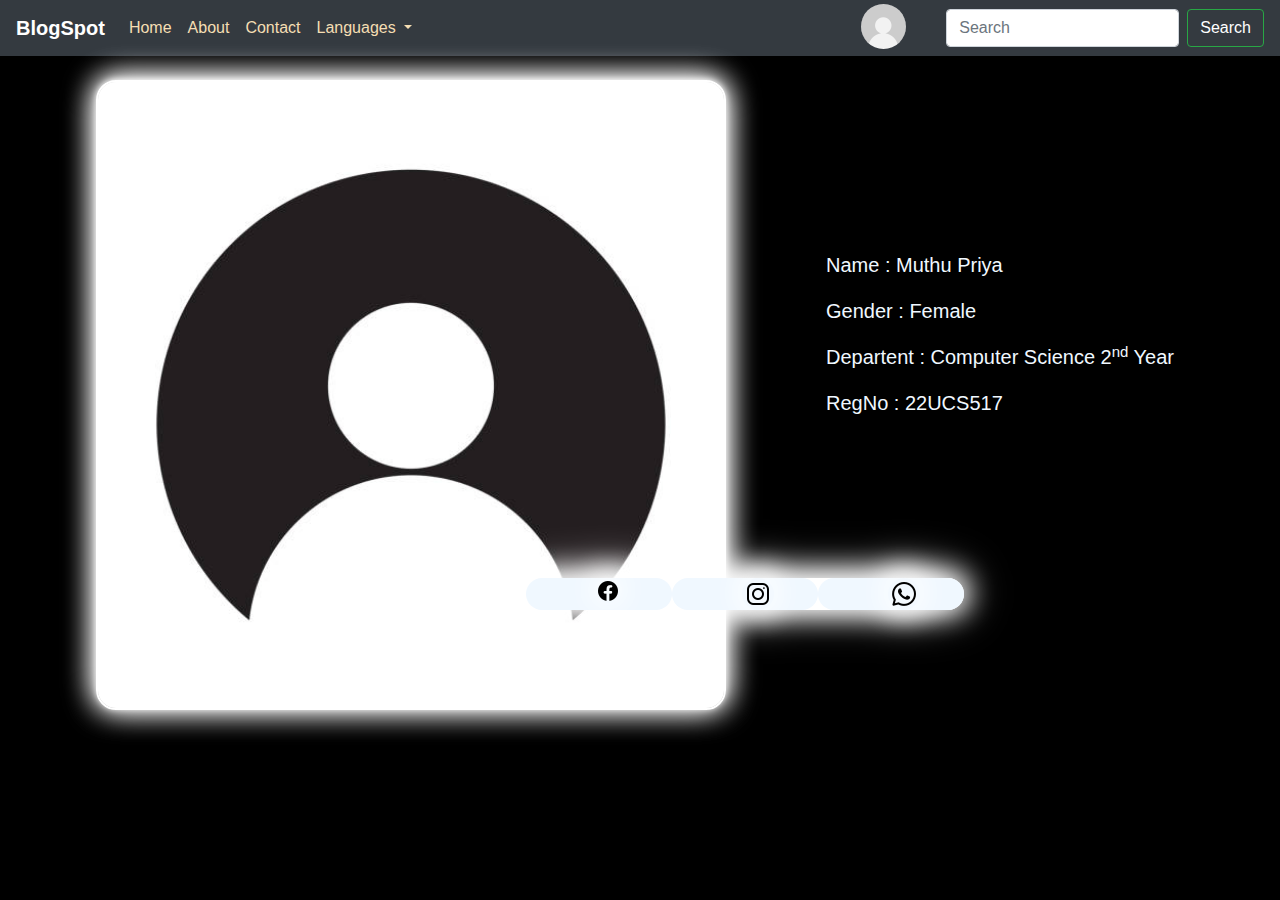
<file: profile.html>
<!DOCTYPE html>
<html lang="en">
<head>
    <meta charset="UTF-8">
    <meta name="viewport" content="width=device-width, initial-scale=1.0">
    <link rel="stylesheet" href="https://cdn.jsdelivr.net/npm/bootstrap@4.3.1/dist/css/bootstrap.min.css" integrity="sha384-ggOyR0iXCbMQv3Xipma34MD+dH/1fQ784/j6cY/iJTQUOhcWr7x9JvoRxT2MZw1T" crossorigin="anonymous">
    <script src="https://code.jquery.com/jquery-3.3.1.slim.min.js" integrity="sha384-q8i/X+965DzO0rT7abK41JStQIAqVgRVzpbzo5smXKp4YfRvH+8abtTE1Pi6jizo" crossorigin="anonymous"></script>
    <script src="https://cdn.jsdelivr.net/npm/popper.js@1.14.7/dist/umd/popper.min.js" integrity="sha384-UO2eT0CpHqdSJQ6hJty5KVphtPhzWj9WO1clHTMGa3JDZwrnQq4sF86dIHNDz0W1" crossorigin="anonymous"></script>
    <script src="https://cdnjs.cloudflare.com/ajax/libs/jquery/3.7.1/jquery.min.js"></script>
    <script src="https://cdn.jsdelivr.net/npm/bootstrap@4.3.1/dist/js/bootstrap.min.js" integrity="sha384-JjSmVgyd0p3pXB1rRibZUAYoIIy6OrQ6VrjIEaFf/nJGzIxFDsf4x0xIM+B07jRM" crossorigin="anonymous"></script>
    <link rel="stylesheet" href="profile.css">
    <script async custom-element="amp-auto-ads"
        src="https://cdn.ampproject.org/v0/amp-auto-ads-0.1.js">
</script>
    <script async src="https://pagead2.googlesyndication.com/pagead/js/adsbygoogle.js?client=ca-pub-2863445768054087"
     crossorigin="anonymous"></script>
    <link rel="shortcut icon" href="./img/p.jpg" type="image/x-icon">
    <title>Blog</title>
</head>
<body>
    <amp-auto-ads type="adsense"
        data-ad-client="ca-pub-2863445768054087">
</amp-auto-ads>
    <script async src="https://pagead2.googlesyndication.com/pagead/js/adsbygoogle.js?client=ca-pub-2863445768054087"
     crossorigin="anonymous"></script>
<ins class="adsbygoogle"
     style="display:block; text-align:center;"
     data-ad-layout="in-article"
     data-ad-format="fluid"
     data-ad-client="ca-pub-2863445768054087"
     data-ad-slot="9199868405"></ins>
<script>
     (adsbygoogle = window.adsbygoogle || []).push({});
</script>
    <nav class="navbar navbar-expand-lg navbar-dark  bg-dark">
        <a class="navbar-brand"href="#">BlogSpot</a>
        <button class="navbar-toggler" type="button" data-toggle="collapse" data-target="#navbarSupportedContent" aria-controls="navbarSupportedContent" aria-expanded="false" aria-label="Toggle navigation">
          <span class="navbar-toggler-icon"></span>
        </button>
      
        <div class="collapse navbar-collapse" id="navbarSupportedContent">
          <ul class="navbar-nav mr-auto" id="list">
            <li class="nav-item">
              <a class="nav-link"  href="./blog.html" id="Color">Home <span class="sr-only">(current)</span></a>
            </li>
            <li class="nav-item">
              <a class="nav-link" href="#footer">About</a>
            </li>
            <li class="nav-item">
              <a class="nav-link " href="./blog.html" tabindex="-1" aria-disabled="true">Contact</a>
            </li>
            <li class="nav-item dropdown">
              <a class="nav-link dropdown-toggle " href="#" id="navbarDropdown" role="button" data-toggle="dropdown" aria-haspopup="true" aria-expanded="false">
                Languages
              </a>
              <div class="dropdown-menu bg-dark" aria-labelledby="navbarDropdown">
                <a class="dropdown-item bg-dark" href="./c++.html">C++</a>
                <a class="dropdown-item bg-dark" href="./android.html">Android</a>                
                <a class="dropdown-item bg-dark" href="./java.html">JAVA</a>
                <div class="dropdown-divider"></div>
                <a class="dropdown-item bg-dark" href="./html.html">HTML</a>
              </div>
            </li>
          </ul>
          <div class="prof">
          <img src="./img/p1.jpg"  id="profilepic" autocomplete="off">
          <label  for="input-file"></label>
          <input type="file" id="input-file" accept="image/jpeg, image/png, image/jpg" >
        </div>
          <form class="form-inline my-2 my-lg-0" id="form">
            <input class="form-control mr-sm-2" type="search" id="query" placeholder="Search" aria-label="Search" >
            <button class="btn btn-outline-success text-white my-2 my-sm-0" id="data" onclick="myFunction()" type="submit">Search</button>
          </form>
        </div>
      </nav>
      <div class="pos-f-t" id="display">
        <div class="collapse" id="navbarToggleExternalContent">
          <div class="bg-dark p-4">
            <h5 class="text-white h4">Collapsed content</h5>
            <span class="text-muted">Toggleable via the navbar brand.</span>
          </div>
        </div>
      </div>
    <br>
    <div class="container">
    <img src="./img/prof.jpg" class="img-fluid" id="profile" alt="...">
   <ul>
    <p class="fw-bolder" id="pname">Name : Muthu Priya </p>
    <p class="fw-bolder" id="pname">Gender : Female </p>
    <p class="fw-bolder" id="pname">Departent : Computer Science 2<sup>nd</sup> Year</p>
    <p class="fw-bolder" id="pname">RegNo : 22UCS517</p>
    <div class="container" id="social">
        <div class="row">
          <div class="col" id="fm">
            <a href="" target="_blank"><img id="sc"src="./img/icons8-facebook-24.png" alt="facebook"></a>
          </div>
          <div class="col" id="fm1">
           <a href="" target="_blank"><img id="sc" src="./img/icons8-instagram-32.png" alt="instagram"></a>
          </div>
          <div class="col" id="fm2">
            <a href="" target="_blank"><img id="sc" src="./img/icons8-whatsapp-32.png" alt="whatsapp"></a>
          </div>
        </div>
      </div>
</ul>
        <script async src="https://pagead2.googlesyndication.com/pagead/js/adsbygoogle.js?client=ca-pub-2863445768054087"
     crossorigin="anonymous"></script>
<!-- Suggestion Contents -->
<ins class="adsbygoogle"
     style="display:block"
     data-ad-client="ca-pub-2863445768054087"
     data-ad-slot="7436781471"
     data-ad-format="auto"
     data-full-width-responsive="true"></ins>
<script>
     (adsbygoogle = window.adsbygoogle || []).push({});
</script>
</div>
</body>
</html>
</file>
<file: index.css>
*{
    margin: 0;
    padding: 0;
}
body{
    background-color: black;
}
#fm{
    height: 100vh;
    object-fit:fill;
    width: 220vh;
}
#click{
    z-index: 5;
    margin-left: 650px;
    margin-top: -650px;
    background-color: rgb(7, 141, 230);
    color: black;
}
#click:hover{
    background-color: white;
    
}
@media screen and (max-width:480px) {
    #fm{
        height: 100vh;
        object-fit:cover;
    }
    #click{
        z-index: 5;
        margin-left: 175px;
        margin-top: -800px;
        background-color: rgb(7, 141, 230);
        color: black;
    }
}
</file>
<file: android.css>
*{
    margin: 0;
    padding: 0;
}

body{
    background-color: black;
}
.navbar-brand{
    font-weight: bold;
}
.dropdown-item{
    font-weight: bold;
    text-align: center;
    letter-spacing: 4px;
    text-transform: uppercase;
}
.media{
    text-align: center;
    font-weight: bold;
    font-family:'Segoe UI', Tahoma, Geneva, Verdana, sans-serif;
}
#list li a{
    color: wheat;
}
.nav-link:hover{
    background-color: rgba(15, 12, 12, 0.973);
}
#profilepic{
    width: 45px;
    height: 45px;
    border-radius: 50px;
    
    margin-left:-44px;
    margin-top: -16px;
    margin-bottom: -11px;
}
label{
    width: 45px;
    height: 45px;
    border-radius: 50px;
   
    margin-left:-49px;
    margin-top: -13px;
    margin-bottom: -15px;
}
#input-file{
    display: none;

}
#profilepic:hover #input-file{
    opacity: 2;
}
label{
    margin-right: 40px;
    z-index: 4;
    margin-top: -20px;
}
#cpp{
    filter: brightness(150%);
    border: 4px solid black;
}
.card{
    background-color: black;
    color: aliceblue; 
    border: 4px solid black;
    text-align: center;
}
#car1{
    filter:brightness(150%);
}
#feed{
   display: none;
}
#feedpack{
    margin-top:20px;
    width: 210vh;
    margin-left: 35px;
}
#feedpack::before{
    border: 1px solid greenyellow;
}
#footer{
    background-color: black;
    color: aliceblue;
    width: 220vh;
}
pre{
    color: aliceblue;
    text-align: justify;
    justify-content: space-between;
}
#fm:hover{
    background-color: rgb(28, 58, 228);
    cursor: pointer;
}
#fm{
    background-color: aliceblue;
}
#fm1:hover{
    background-color: rgb(216, 18, 127);
    cursor: pointer;
}
#fm1{
    background-color: aliceblue;
}
#fm2:hover{
    background-color: rgb(15, 202, 46);
    cursor: pointer;
}
#fm2{
    background-color: aliceblue;
}
#sc:hover{
    transform: scale(1.3);
}
@media screen and (max-width:480px){
    #profilepic{
        width: 130px;
        height: 127px;
        border-radius: 70px;
        border:3px solid rgb(26, 204, 10);
        margin-left:150px;
        margin-top: -165px;
        margin-bottom: 50px;
    }
    #input-file{
        display: none;
    
    }
    label{
        width: 130px;
        height: 127px;
        border-radius: 70px;
        border:3px solid rgb(26, 204, 10);
        margin-left:150px;
        margin-top: -220px;
        margin-bottom: 70px;
    }
    #profilepic:hover{
        cursor: pointer;
        filter: blur(50);
    }    
    label:hover{
        cursor: pointer;
    }
    .nav-link{
        width: 2px;
    }
    .nav-link:hover{
        width: 100px;
    }
    #data{
        margin-left:10px;
        width: 350px;
    }
    #display{
        display: flex;
        flex-direction: column;
    }
    #pro{
        width: 80px;
        z-index: 5;
        margin-left: 175px;
        margin-bottom: -90px;
        filter: drop-shadow(0px -1px 15px white);
    }
}
@media screen and (max-width:280px){
    #profilepic{
        width: 80px;
        height: 77px;
        border-radius: 70px;
        
        margin-left:120px;
        margin-top: -114px;
        margin-bottom: 50px;
    }
    #input-file{
        display: none;
    
    }
    label{
        width: 80px;
        height: 77px;
        border-radius: 70px;
        
        margin-left:120px;
        margin-top: -180px;
        margin-bottom: 70px;
    }
    #profilepic:hover{
        cursor: pointer;
        filter: blur(50);
    }    
    label:hover{
        cursor: pointer;
    }
    .nav-link{
        width: 2px;
    }
    .nav-link:hover{
        width: 100px;
    }
    #data{
        margin-left:10px;
        width: 200px;
    }
    #display{
        display: flex;
        flex-direction: column;
    }
}
</file>
<file: blog.css>
*{
    margin: 0;
    padding: 0;
}

body{
    background-color: black;
}
.navbar-brand{
    font-weight: bold;
}
.dropdown-item{
    font-weight: bold;
    text-align: center;
    letter-spacing: 4px;
    text-transform: uppercase;
}
.media{
    text-align: center;
    font-weight: bold;
    font-family:'Segoe UI', Tahoma, Geneva, Verdana, sans-serif;
}
#list li a{
    color: wheat;
}
.nav-link:hover{
    background-color: rgba(15, 12, 12, 0.973);
}
#profilepic{
    width: 45px;
    height: 45px;
    border-radius: 50px;
    border:3px solid rgb(26, 204, 10);
    margin-left:-44px;
    margin-top: -16px;
    margin-bottom: -11px;
}
label{
    width: 45px;
    height: 45px;
    border-radius: 50px;
    border:3px solid rgb(26, 204, 10);
    margin-left:-49px;
    margin-top: -13px;
    margin-bottom: -15px;
}
#input-file{
    display: none;

}
#profilepic:hover #input-file{
    opacity: 2;
}
label{
    margin-right: 40px;
    z-index: 4;
    margin-top: -20px;
}

#front{
    width: 219vh;
    filter: grayscale(5);
    image-resolution: 500dpi;
    border: 1px solid white;
    margin-right: 3px;
}
#main{
    color: aliceblue;
   text-align: center;
   text-transform: capitalize;
   font-family:Arial, Helvetica, sans-serif;
}
#bd{
    background-color: black;
}
#bd1{
    background-color: black;
}
#bd2{
    background-color: black;
}
#bd3{
    background-color: black;
}
.col1{
    color: aliceblue;
    text-align: center;
}
.card-footer{
    color: black;
    font-family: 'Gill Sans', 'Gill Sans MT', Calibri, 'Trebuchet MS', sans-serif;
}
.col:hover{
    transform: scale(1.1);
    cursor: pointer;
}
#pop{
    border: 4px solid rgb(22, 74, 218);
    filter: brightness(120%);
    
}
#pop1{
    border: 4px solid rgb(15, 184, 15);
    filter: brightness(120%);
}
#pop2{
    border: 4px solid brown;
    filter: brightness(120%);
}
#pop3{
    border: 4px solid orange;
    filter:drop-shadow(5px 5px solid white);
    filter: brightness(120%);
}
#footer{
    background-color: black;
    color: aliceblue;
}
#fm:hover{
    background-color: rgb(28, 58, 228);
    cursor: pointer;
}
#fm{
    background-color: aliceblue;
}
#fm1:hover{
    background-color: rgb(216, 18, 127);
    cursor: pointer;
}
#fm1{
    background-color: aliceblue;
}
#fm2:hover{
    background-color: rgb(15, 202, 46);
    cursor: pointer;
}
#fm2{
    background-color: aliceblue;
}
#sc:hover{
    transform: scale(1.3);
}
@media screen and (max-width:480px){
    #profilepic{
        width: 130px;
        height: 127px;
        border-radius: 70px;
        border:3px solid rgb(26, 204, 10);
        margin-left:150px;
        margin-top: -165px;
        margin-bottom: 50px;
    }
    #input-file{
        display: none;
    
    }
    label{
        width: 130px;
        height: 127px;
        border-radius: 70px;
        border:3px solid rgb(26, 204, 10);
        margin-left:150px;
        margin-top: -220px;
        margin-bottom: 70px;
    }
    #profilepic:hover{
        cursor: pointer;
        filter: blur(50);
    }    
    label:hover{
        cursor: pointer;
    }
    .nav-link{
        width: 2px;
    }
    .nav-link:hover{
        width: 100px;
    }
    #data{
        margin-left:10px;
        width: 350px;
    }
    #display{
        display: flex;
        flex-direction: column;
    }
    #con{
        width: 400px;
        overflow: hidden;
    }
    .col{
        align-items: center;
        display: flex;
        flex-direction: column;

        justify-content: space-around;
    }
    .col1{
       display: flex;
       flex-direction: column;
       align-items: center;
       justify-content: center;
    }
    #con1{
        width: 400px;
        overflow: hidden;
        margin-right: 20px;
    }
    #navbarDropdown{
        width: 100px;
        background-size: 20px;
    }
}
@media screen and (max-width:280px){
    #profilepic{
        width: 80px;
        height: 77px;
        border-radius: 70px;
        border:3px solid rgb(26, 204, 10);
        margin-left:120px;
        margin-top: -180px;
        margin-bottom: 50px;
    }
    #input-file{
        display: none;
    
    }
    label{
        width: 80px;
        height: 77px;
        border-radius: 70px;
        border:3px solid rgb(26, 204, 10);
        margin-left:120px;
        margin-top: -180px;
        margin-bottom: 70px;
    }
    #profilepic:hover{
        cursor: pointer;
        filter: blur(50);
    }    
    label:hover{
        cursor: pointer;
    }
    .nav-link{
        width: 2px;
    }
    .nav-link:hover{
        width: 100px;
    }
    #data{
        margin-left:10px;
        width: 200px;
    }
    #display{
        display: flex;
        flex-direction: column;
    }
    #con{
        width: 255px;
        overflow: hidden;
    }
    #con1{
        width: 255px;
        overflow: hidden;
        margin-right: 20px;
    }
    #navbarDropdown{
        width: 100px;
        background-size: 20px;
    }
    #query{
        width: 220px;
    }


}
@media screen and (min-width:481px) and  (max-width:767px){
    #profilepic{
        width: 80px;
        height: 77px;
        border-radius: 70px;
        border:3px solid rgb(26, 204, 10);
        margin-left:400px;
        margin-top: -115px;
        margin-bottom: 50px;
    }
    #input-file{
        display: none;
    
    }
    label{
        width: 80px;
        height: 77px;
        border-radius: 70px;
        border:3px solid rgb(26, 204, 10);
        margin-left:400px;
        margin-top: -155px;
        margin-bottom: 70px;
    }




}
</file>
<file: c++.css>
*{
    margin: 0;
    padding: 0;
}

body{
    background-color: black;
}
.navbar-brand{
    font-weight: bold;
}
.dropdown-item{
    font-weight: bold;
    text-align: center;
    letter-spacing: 4px;
    text-transform: uppercase;
}
.media{
    text-align: center;
    font-weight: bold;
    font-family:'Segoe UI', Tahoma, Geneva, Verdana, sans-serif;
}
#list li a{
    color: wheat;
}
.nav-link:hover{
    background-color: rgba(15, 12, 12, 0.973);
}
#profilepic{
    width: 45px;
    height: 45px;
    border-radius: 50px;
   
    margin-left:-44px;
    margin-top: -16px;
    margin-bottom: -11px;
}
label{
    width: 45px;
    height: 45px;
    border-radius: 50px;
    
    margin-left:-49px;
    margin-top: -13px;
    margin-bottom: -15px;
}
#input-file{
    display: none;

}
#profilepic:hover #input-file{
    opacity: 2;
}
label{
    margin-right: 40px;
    z-index: 4;
    margin-top: -20px;
}
#cpp{
    filter: brightness(120%);
    border: 4px solid black;
}
.card{
    background-color: black;
    color: aliceblue; 
    border: 4px solid black;
    text-align: center;
}
#car1{
    filter:brightness(120%);
}
#feed{
   display: none;
}
#feedpack{
    margin-top:20px;
    width: 210vh;
    margin-left: 35px;
}
#feedpack::before{
    border: 1px solid greenyellow;
}
#footer{
    background-color: black;
    color: aliceblue;
    width: 220vh;
}
#fm:hover{
    background-color: rgb(28, 58, 228);
    cursor: pointer;
}
#fm{
    background-color: aliceblue;
}
#fm1:hover{
    background-color: rgb(216, 18, 127);
    cursor: pointer;
}
#fm1{
    background-color: aliceblue;
}
#fm2:hover{
    background-color: rgb(15, 202, 46);
    cursor: pointer;
}
#fm2{
    background-color: aliceblue;
}
#sc:hover{
    transform: scale(1.3);
}
@media screen and (max-width:480px){
    #profilepic{
        width: 130px;
        height: 127px;
        border-radius: 70px;
        border:3px solid rgb(26, 204, 10);
        margin-left:150px;
        margin-top: -165px;
        margin-bottom: 50px;
    }
    #input-file{
        display: none;
    
    }
    label{
        width: 130px;
        height: 127px;
        border-radius: 70px;
        border:3px solid rgb(26, 204, 10);
        margin-left:150px;
        margin-top: -220px;
        margin-bottom: 70px;
    }
    #profilepic:hover{
        cursor: pointer;
        filter: blur(50);
    }    
    label:hover{
        cursor: pointer;
    }
    .nav-link{
        width: 2px;
    }
    .nav-link:hover{
        width: 100px;
    }
    #data{
        margin-left:10px;
        width: 350px;
    }
    #display{
        display: flex;
        flex-direction: column;
    }
}
@media screen and (max-width:280px){
    #profilepic{
        width: 80px;
        height: 77px;
        border-radius: 70px;
       
        margin-left:120px;
        margin-top: -114px;
        margin-bottom: 50px;
    }
    #input-file{
        display: none;
    
    }
    label{
        width: 80px;
        height: 77px;
        border-radius: 70px;
        
        margin-left:120px;
        margin-top: -180px;
        margin-bottom: 70px;
    }
    #profilepic:hover{
        cursor: pointer;
        filter: blur(50);
    }    
    label:hover{
        cursor: pointer;
    }
    .nav-link{
        width: 2px;
    }
    .nav-link:hover{
        width: 100px;
    }
    #data{
        margin-left:10px;
        width: 200px;
    }
    #display{
        display: flex;
        flex-direction: column;
    }
}
</file>
<file: html.css>
*{
    margin: 0;
    padding: 0;
}

body{
    background-color: black;
}
.navbar-brand{
    font-weight: bold;
}
.dropdown-item{
    font-weight: bold;
    text-align: center;
    letter-spacing: 4px;
    text-transform: uppercase;
}
.media{
    text-align: center;
    font-weight: bold;
    font-family:'Segoe UI', Tahoma, Geneva, Verdana, sans-serif;
}
#list li a{
    color: wheat;
}
.nav-link:hover{
    background-color: rgba(15, 12, 12, 0.973);
}
#profilepic{
    width: 45px;
    height: 45px;
    border-radius: 50px;
    
    margin-left:-44px;
    margin-top: -16px;
    margin-bottom: -11px;
}
label{
    width: 45px;
    height: 45px;
    border-radius: 50px;
    
    margin-left:-49px;
    margin-top: -13px;
    margin-bottom: -15px;
}
#input-file{
    display: none;

}
#profilepic:hover #input-file{
    opacity: 2;
}
label{
    margin-right: 40px;
    z-index: 4;
    margin-top: -20px;
}
#cpp{
    filter: brightness(160%);
    border: 4px solid black;
    background-color: aliceblue;
}
.card{
    background-color: black;
    color: aliceblue; 
    border: 4px solid black;
    text-align: center;
}
#car1{
    filter:brightness(120%);
}
#feed{
   display: none;
}
#feedpack{
    margin-top:20px;
    width: 210vh;
    margin-left: 35px;
}
#feedpack::before{
    border: 1px solid greenyellow;
}
#footer{
    background-color: black;
    color: aliceblue;
    width: 220vh;
}
pre{
    color: aliceblue;
    text-align: justify;
    justify-content: space-between;
}
#fm:hover{
    background-color: rgb(28, 58, 228);
    cursor: pointer;
}
#fm{
    background-color: aliceblue;
}
#fm1:hover{
    background-color: rgb(216, 18, 127);
    cursor: pointer;
}
#fm1{
    background-color: aliceblue;
}
#fm2:hover{
    background-color: rgb(15, 202, 46);
    cursor: pointer;
}
#fm2{
    background-color: aliceblue;
}
#sc:hover{
    transform: scale(1.3);
}
@media screen and (max-width:480px){
    #profilepic{
        width: 130px;
        height: 127px;
        border-radius: 70px;
        border:3px solid rgb(26, 204, 10);
        margin-left:150px;
        margin-top: -165px;
        margin-bottom: 50px;
    }
    #input-file{
        display: none;
    
    }
    label{
        width: 130px;
        height: 127px;
        border-radius: 70px;
        border:3px solid rgb(26, 204, 10);
        margin-left:150px;
        margin-top: -220px;
        margin-bottom: 70px;
    }
    #profilepic:hover{
        cursor: pointer;
        filter: blur(50);
    }    
    label:hover{
        cursor: pointer;
    }
    .nav-link{
        width: 2px;
    }
    .nav-link:hover{
        width: 100px;
    }
    #data{
        margin-left:10px;
        width: 350px;
    }
    #display{
        display: flex;
        flex-direction: column;
    }
}
@media screen and (max-width:280px){
    #profilepic{
        width: 80px;
        height: 77px;
        border-radius: 70px;
      
        margin-left:120px;
        margin-top: -114px;
        margin-bottom: 50px;
    }
    #input-file{
        display: none;
    
    }
    label{
        width: 80px;
        height: 77px;
        border-radius: 70px;
        
        margin-left:120px;
        margin-top: -180px;
        margin-bottom: 70px;
    }
    #profilepic:hover{
        cursor: pointer;
        filter: blur(50);
    }    
    label:hover{
        cursor: pointer;
    }
    .nav-link{
        width: 2px;
    }
    .nav-link:hover{
        width: 100px;
    }
    #data{
        margin-left:10px;
        width: 200px;
    }
    #display{
        display: flex;
        flex-direction: column;
    }
}
</file>
<file: java.css>
*{
    margin: 0;
    padding: 0;
}

body{
    background-color: black;
}
.navbar-brand{
    font-weight: bold;
}
.dropdown-item{
    font-weight: bold;
    text-align: center;
    letter-spacing: 4px;
    text-transform: uppercase;
}
.media{
    text-align: center;
    font-weight: bold;
    font-family:'Segoe UI', Tahoma, Geneva, Verdana, sans-serif;
}
#list li a{
    color: wheat;
}
.nav-link:hover{
    background-color: rgba(15, 12, 12, 0.973);
}
#profilepic{
    width: 45px;
    height: 45px;
    border-radius: 50px;
    
    margin-left:-44px;
    margin-top: -16px;
    margin-bottom: -11px;
}
label{
    width: 45px;
    height: 45px;
    border-radius: 50px;
    
    margin-left:-49px;
    margin-top: -13px;
    margin-bottom: -15px;
}
#input-file{
    display: none;

}
#profilepic:hover #input-file{
    opacity: 2;
}
label{
    margin-right: 40px;
    z-index: 4;
    margin-top: -20px;
}
#cpp{
    filter: brightness(120%);
    border: 4px solid black;
}
.card{
    background-color: black;
    color: aliceblue; 
    border: 4px solid black;
    text-align: center;
}
#car1{
    filter:brightness(120%);
}
#feed{
   display: none;
}
#feedpack{
    margin-top:20px;
    width: 210vh;
    margin-left: 35px;
}
#feedpack::before{
    border: 1px solid greenyellow;
}
#footer{
    background-color: black;
    color: aliceblue;
    width: 220vh;
}
pre{
    color: aliceblue;
    text-align: justify;
    justify-content: space-between;
}
#fm:hover{
    background-color: rgb(28, 58, 228);
    cursor: pointer;
}
#fm{
    background-color: aliceblue;
}
#fm1:hover{
    background-color: rgb(216, 18, 127);
    cursor: pointer;
}
#fm1{
    background-color: aliceblue;
}
#fm2:hover{
    background-color: rgb(15, 202, 46);
    cursor: pointer;
}
#fm2{
    background-color: aliceblue;
}
#sc:hover{
    transform: scale(1.3);
}
@media screen and (max-width:480px){
    #profilepic{
        width: 130px;
        height: 127px;
        border-radius: 70px;
        border:3px solid rgb(26, 204, 10);
        margin-left:150px;
        margin-top: -165px;
        margin-bottom: 50px;
    }
    #input-file{
        display: none;
    
    }
    label{
        width: 130px;
        height: 127px;
        border-radius: 70px;
        border:3px solid rgb(26, 204, 10);
        margin-left:150px;
        margin-top: -220px;
        margin-bottom: 70px;
    }
    #profilepic:hover{
        cursor: pointer;
        filter: blur(50);
    }    
    label:hover{
        cursor: pointer;
    }
    .nav-link{
        width: 2px;
    }
    .nav-link:hover{
        width: 100px;
    }
    #data{
        margin-left:10px;
        width: 350px;
    }
    #display{
        display: flex;
        flex-direction: column;
    }
}
@media screen and (max-width:280px){
    #profilepic{
        width: 80px;
        height: 77px;
        border-radius: 70px;
        
        margin-left:120px;
        margin-top: -114px;
        margin-bottom: 50px;
    }
    #input-file{
        display: none;
    
    }
    label{
        width: 80px;
        height: 77px;
        border-radius: 70px;
        
        margin-left:120px;
        margin-top: -180px;
        margin-bottom: 70px;
    }
    #profilepic:hover{
        cursor: pointer;
        filter: blur(50);
    }    
    label:hover{
        cursor: pointer;
    }
    .nav-link{
        width: 2px;
    }
    .nav-link:hover{
        width: 100px;
    }
    #data{
        margin-left:10px;
        width: 200px;
    }
    #display{
        display: flex;
        flex-direction: column;
    }
}
</file>
<file: profile.css>
*{
    margin: 0;
    padding: 0;
}

body{
    background-color: black;
}
.navbar-brand{
    font-weight: bold;
}
.dropdown-item{
    font-weight: bold;
    text-align: center;
    letter-spacing: 4px;
    text-transform: uppercase;
}
.media{
    text-align: center;
    font-weight: bold;
    font-family:'Segoe UI', Tahoma, Geneva, Verdana, sans-serif;
}
#list li a{
    color: wheat;
}
.nav-link:hover{
    background-color: rgba(15, 12, 12, 0.973);
}
#profilepic{
    width: 45px;
    height: 45px;
    border-radius: 50px;
   
    margin-left:-44px;
    margin-top: -16px;
    margin-bottom: -11px;
}
label{
    width: 45px;
    height: 45px;
    border-radius: 50px;
    
    margin-left:-49px;
    margin-top: -13px;
    margin-bottom: -15px;
}
#input-file{
    display: none;

}
#profilepic:hover #input-file{
    opacity: 2;
}
label{
    margin-right: 40px;
    z-index: 4;
    margin-top: -20px;
}
#cpp{
    filter: brightness(120%);
    border: 4px solid black;
}
.card{
    background-color: black;
    color: aliceblue; 
    border: 4px solid black;
    text-align: center;
}
#car1{
    filter:brightness(120%);
}
#feed{
   display: none;
}
#feedpack{
    margin-top:20px;
    width: 210vh;
    margin-left: 35px;
}
#feedpack::before{
    border: 1px solid greenyellow;
}
#footer{
    background-color: black;
    color: aliceblue;
    width: 220vh;
}
pre{
    color: aliceblue;
    text-align: justify;
    justify-content: space-between;
}
#fm:hover{
    background-color: rgb(28, 58, 228);
    cursor: pointer;
}
#fm{
    background-color: rgb(26, 200, 223);
}
#fm1:hover{
    background-color: rgb(216, 18, 127);
    cursor: pointer;
}
#fm1{
    background-color: rgb(10, 218, 207);
}
#fm2:hover{
    background-color: rgb(15, 202, 46);
    cursor: pointer;
}
#fm2{
    background-color: rgb(13, 218, 218);
}
#sc:hover{
    transform: scale(1.3);
}
#profile{
    width:70vh;
    height: 70vh;
    display:flex;
    justify-content:center;
    align-items:baseline;
    border: 2px solid white;
    filter: drop-shadow(0px -1px 3px white);
    border-radius: 20px;
    object-fit: fill;
    box-shadow: 0px -1px 30px white;
}
.container{
    display: flex;
    flex-direction: row;
    align-items: self-start;
    justify-content: space-evenly;
}
.container p{
    color: aliceblue;
    font-family: Verdana, Geneva, Tahoma, sans-serif;
    font-size: 20px;
    margin-left: 90px;
}
.container ul{
    margin-top: 170px;
    text-align:justify;
}
#fm{
    background-color: aliceblue;
    width:200px;
    border-radius: 20px;
}
#fm1:hover{
    background-color: rgb(216, 18, 127);
    cursor: pointer;
}
#fm1{
    background-color: aliceblue;
    width: 200px;
    border-radius: 20px;
}
#fm2:hover{
    background-color: rgb(15, 202, 46);
    cursor: pointer;
}
#fm2{
    background-color: aliceblue;
    width: 205px;
    border-radius: 20px;
}
#sc{
    
    margin-left: 55px;
    filter: drop-shadow(0px -1px 3px white);
     border-radius: 20px;
     object-fit: fill;
    box-shadow: 0px -1px 30px white;
}
#sc:hover{
    transform: scale(1.3);
}
#social{
    margin-top:100px;
    margin-left: -210px;
    margin-top: 160px;
    filter: drop-shadow(0px -1px 15px white);
     border-radius: 20px;
     object-fit: fill;
    box-shadow: 0px -1px 30px white;
    border-radius: 20px;
    background-color: white;
}
@media screen and (max-width:480px){
    #profilepic{
        width: 130px;
        height: 127px;
        border-radius: 70px;
        border:3px solid rgb(26, 204, 10);
        margin-left:150px;
        margin-top: -165px;
        margin-bottom: 50px;
    }
    #input-file{
        display: none;
    
    }
    label{
        width: 130px;
        height: 127px;
        border-radius: 70px;
        border:3px solid rgb(26, 204, 10);
        margin-left:150px;
        margin-top: -220px;
        margin-bottom: 70px;
    }
    #profile{
        width:300px;
        height: 50vh;
        margin-left: 30px;
        border: 2px solid white;
        filter: drop-shadow(0px -1px 3px white);
        border-radius: 20px;
        object-fit: fill;
        box-shadow: 0px -1px 30px white;
    }
    #profilepic:hover{
        cursor: pointer;
        filter: blur(50);
    }    
    label:hover{
        cursor: pointer;
    }
    .nav-link{
        width: 2px;
    }
    .nav-link:hover{
        width: 100px;
    }
    #data{
        margin-left:10px;
        width: 350px;
    }
    #display{
        display: flex;
        flex-direction: column;
    }
    .container{
        display: flex;
        flex-direction: column;
        flex-wrap: wrap;
    }
    .container ul{
        margin-top:30px;
        margin-right: 40px;
    }
    .container p{
        margin-right: 70px;
    }
    #social{
        display: flex;
        flex-direction: row;
        width: 400px;
        margin-top:100px;
        margin-left: -14px;
        filter: drop-shadow(0px -1px 15px white);
         border-radius: 20px;
         object-fit: fill;
        box-shadow: 0px -1px 30px white;
        background-color: white;
        margin-top: 60px;
    }
    #fm{
        background-color: aliceblue;
        width:150px;
        border-radius: 20px;
    }
    #fm1:hover{
        background-color: rgb(216, 18, 127);
        cursor: pointer;
    }
    #fm1{
        background-color: aliceblue;
        width: 150px;
        border-radius: 20px;
    }
    #fm2:hover{
        background-color: rgb(15, 202, 46);
        cursor: pointer;
    }
    #fm2{
        background-color: aliceblue;
        width: 155px;
        border-radius: 20px;
    }
    #sc{
        
        margin-left: 40px;
        filter: drop-shadow(0px -1px 3px white);
         border-radius: 20px;
         object-fit: fill;
        box-shadow: 0px -1px 30px white;
    }
    #sc:hover{
        transform: scale(1.3);
    }
}
@media screen and (max-width:280px){
    #profilepic{
        width: 80px;
        height: 77px;
        border-radius: 70px;
       
        margin-left:120px;
        margin-top: -114px;
        margin-bottom: 50px;
    }
    #input-file{
        display: none;
    
    }
    label{
        width: 80px;
        height: 77px;
        border-radius: 70px;
        
        margin-left:120px;
        margin-top: -180px;
        margin-bottom: 70px;
    }
    #profilepic:hover{
        cursor: pointer;
        filter: blur(50);
    }    
    label:hover{
        cursor: pointer;
    }
    .nav-link{
        width: 2px;
    }
    .nav-link:hover{
        width: 100px;
    }
    #data{
        margin-left:10px;
        width: 200px;
    }
    #display{
        display: flex;
        flex-direction: column;
    }
}
</file>
